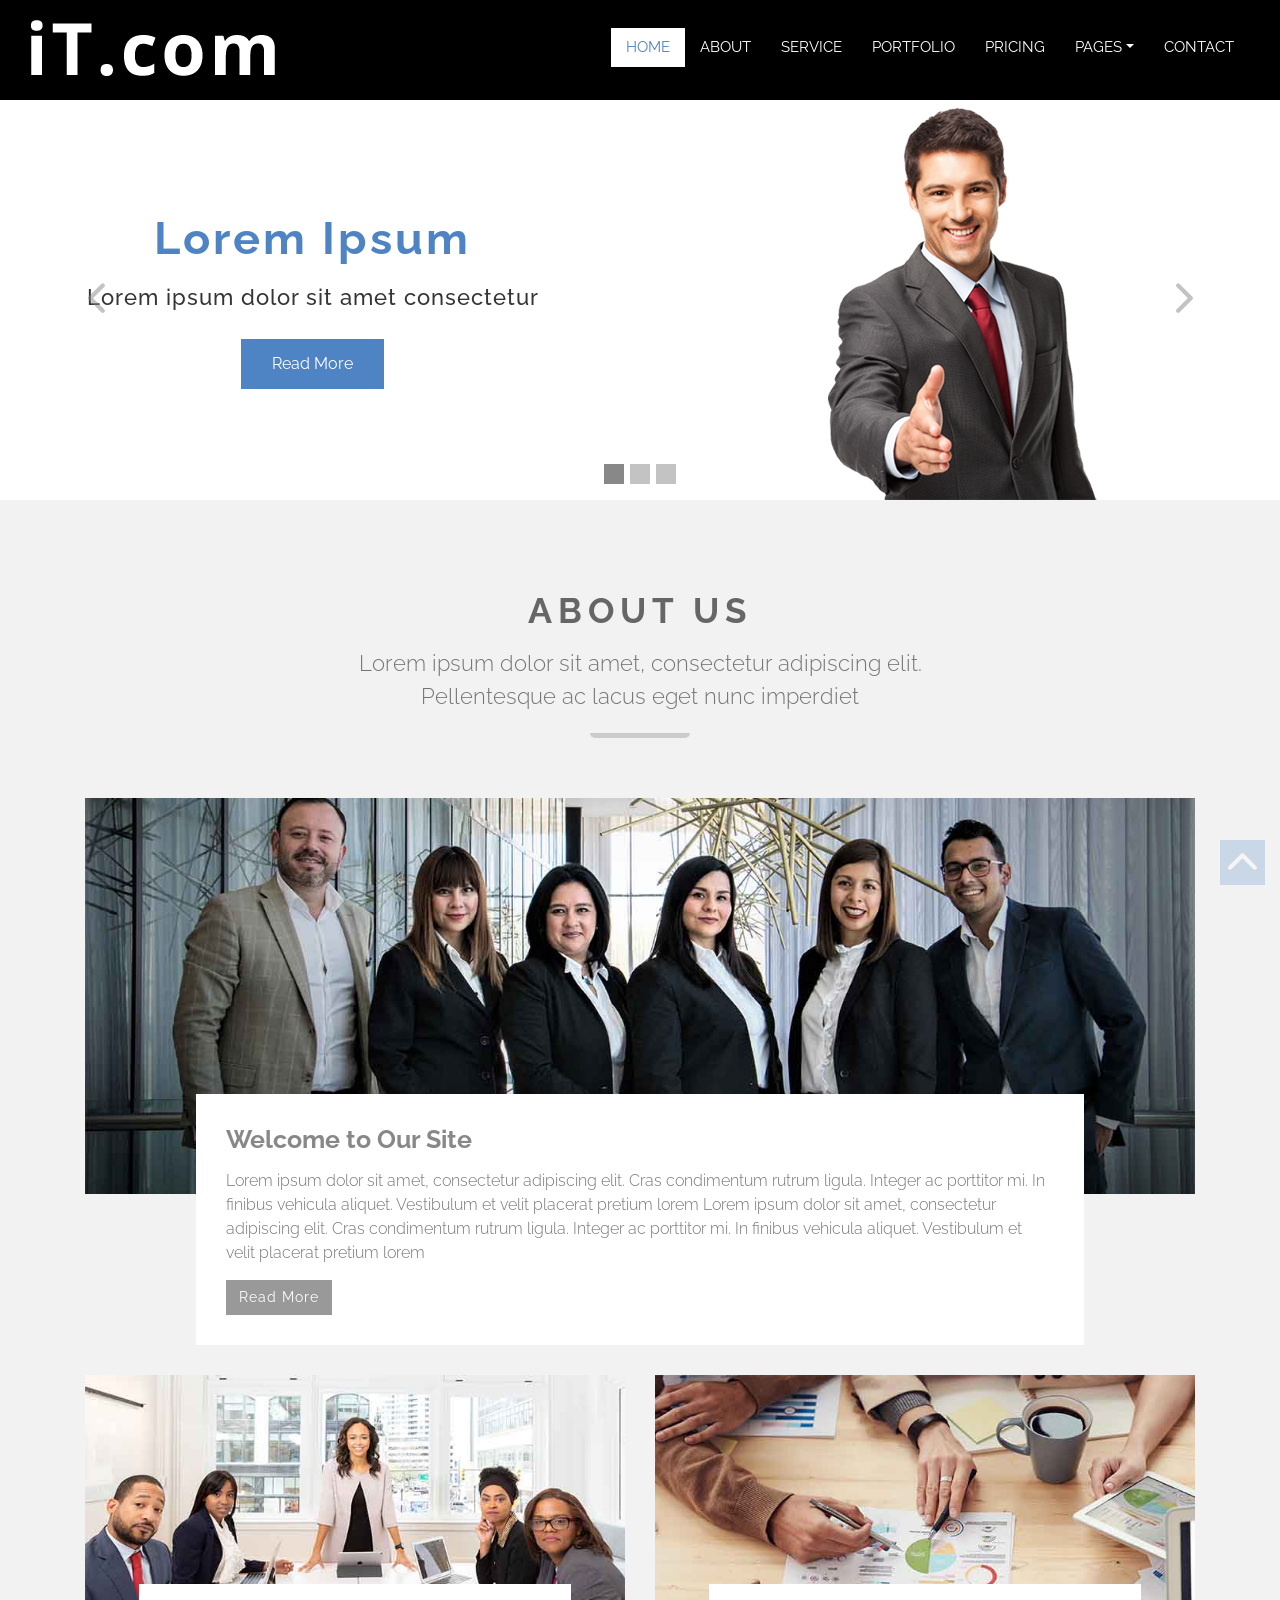
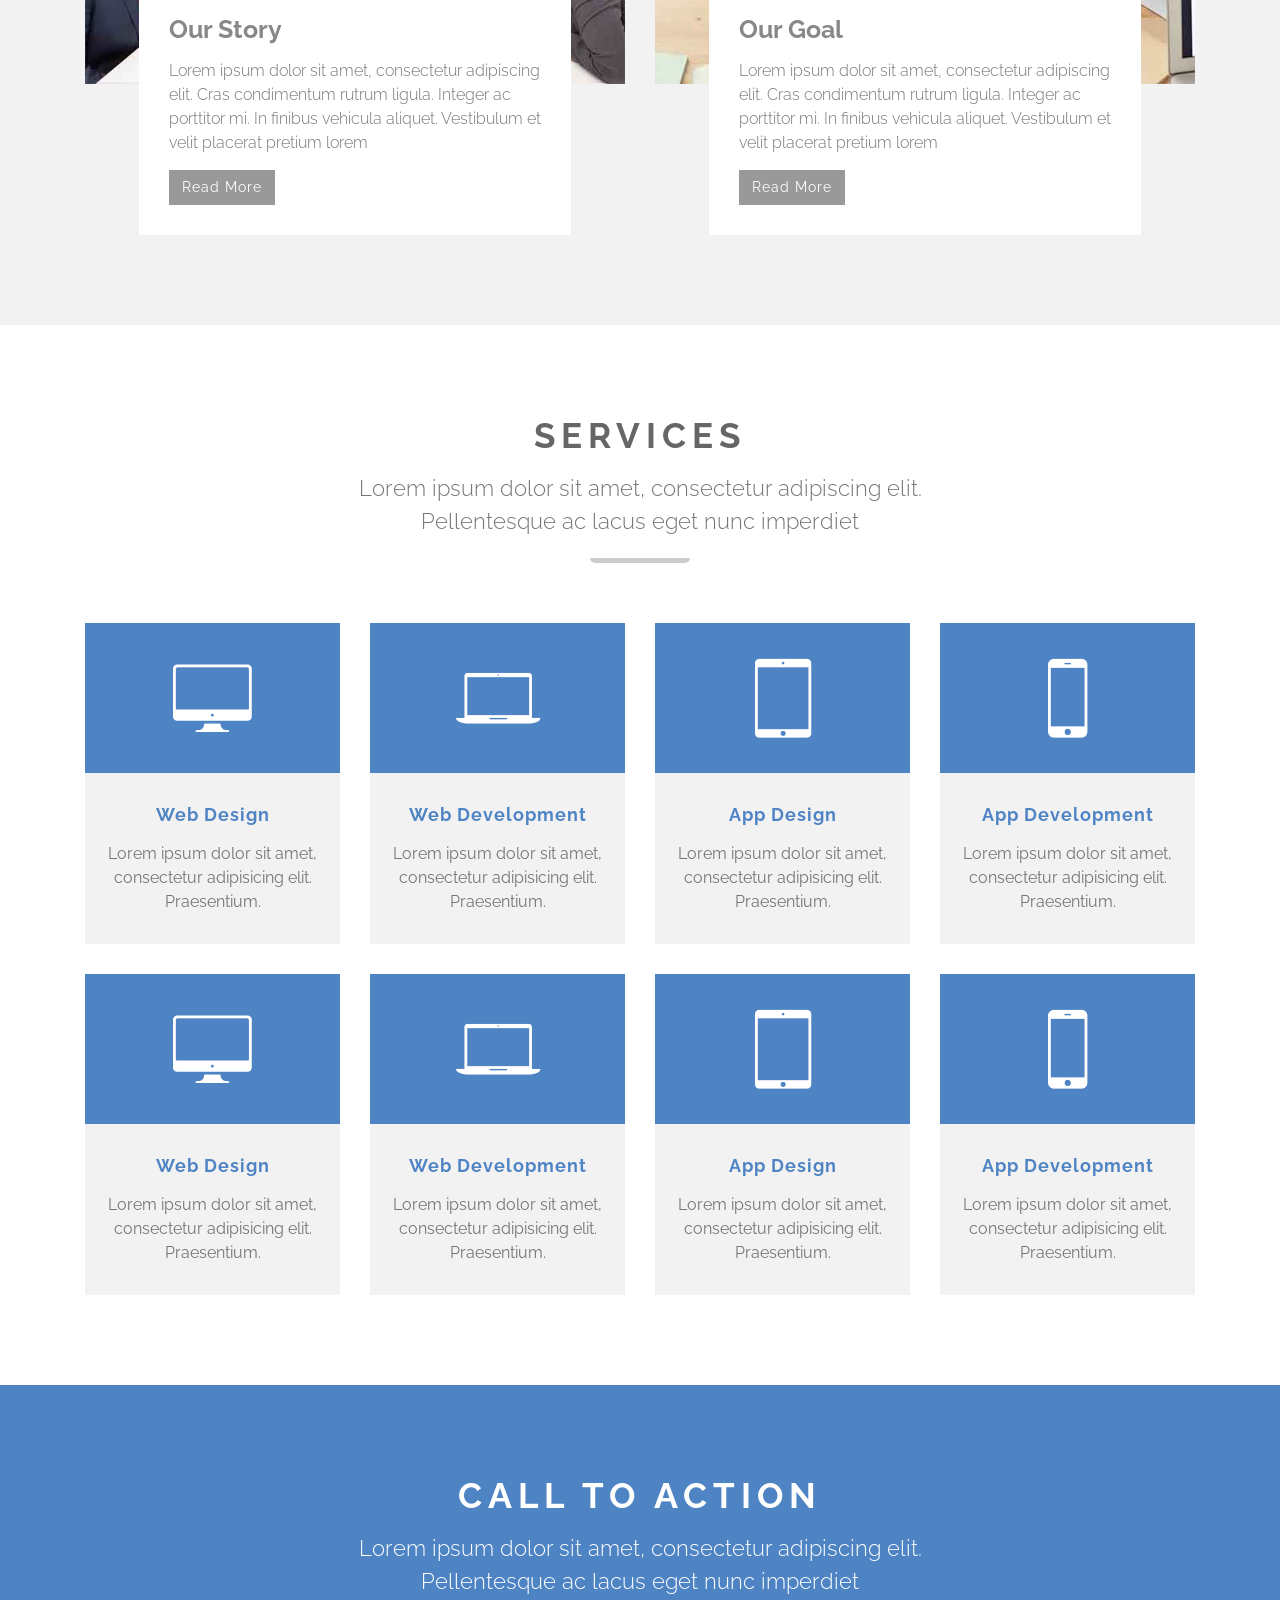
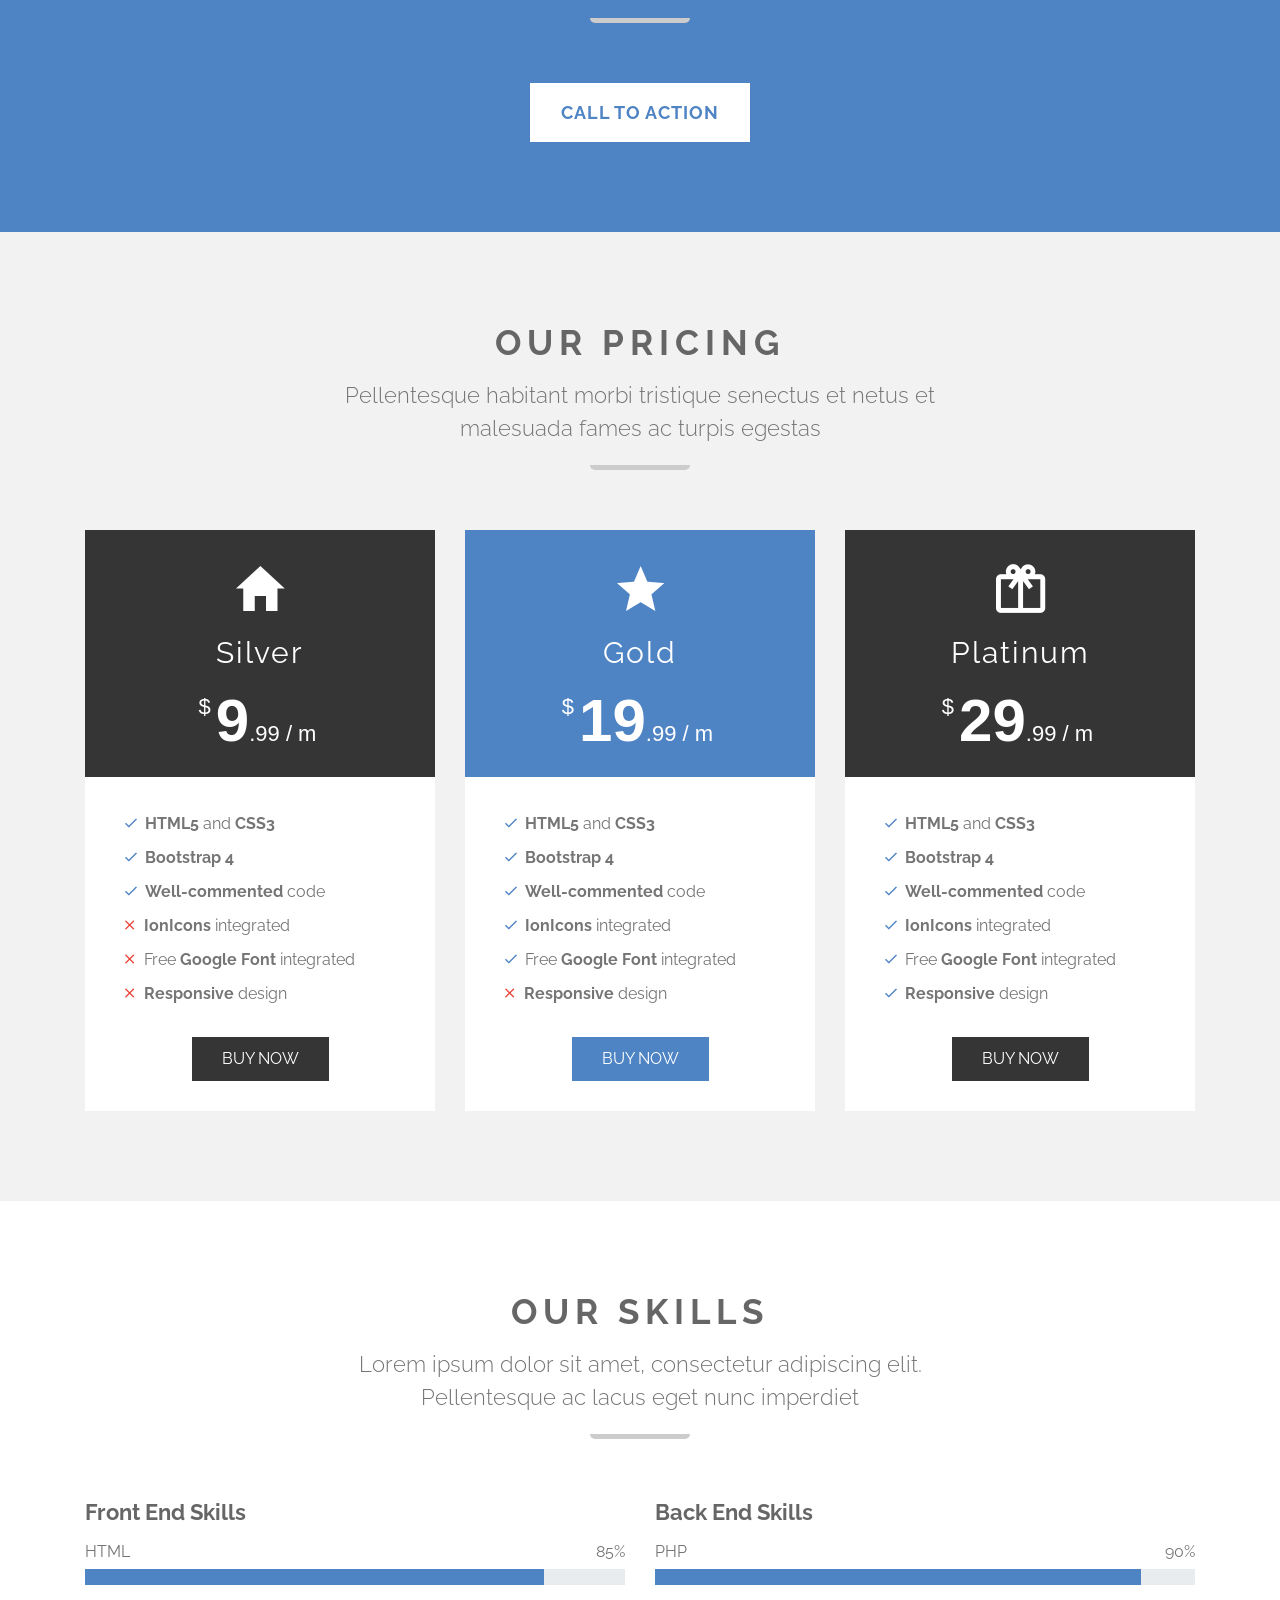
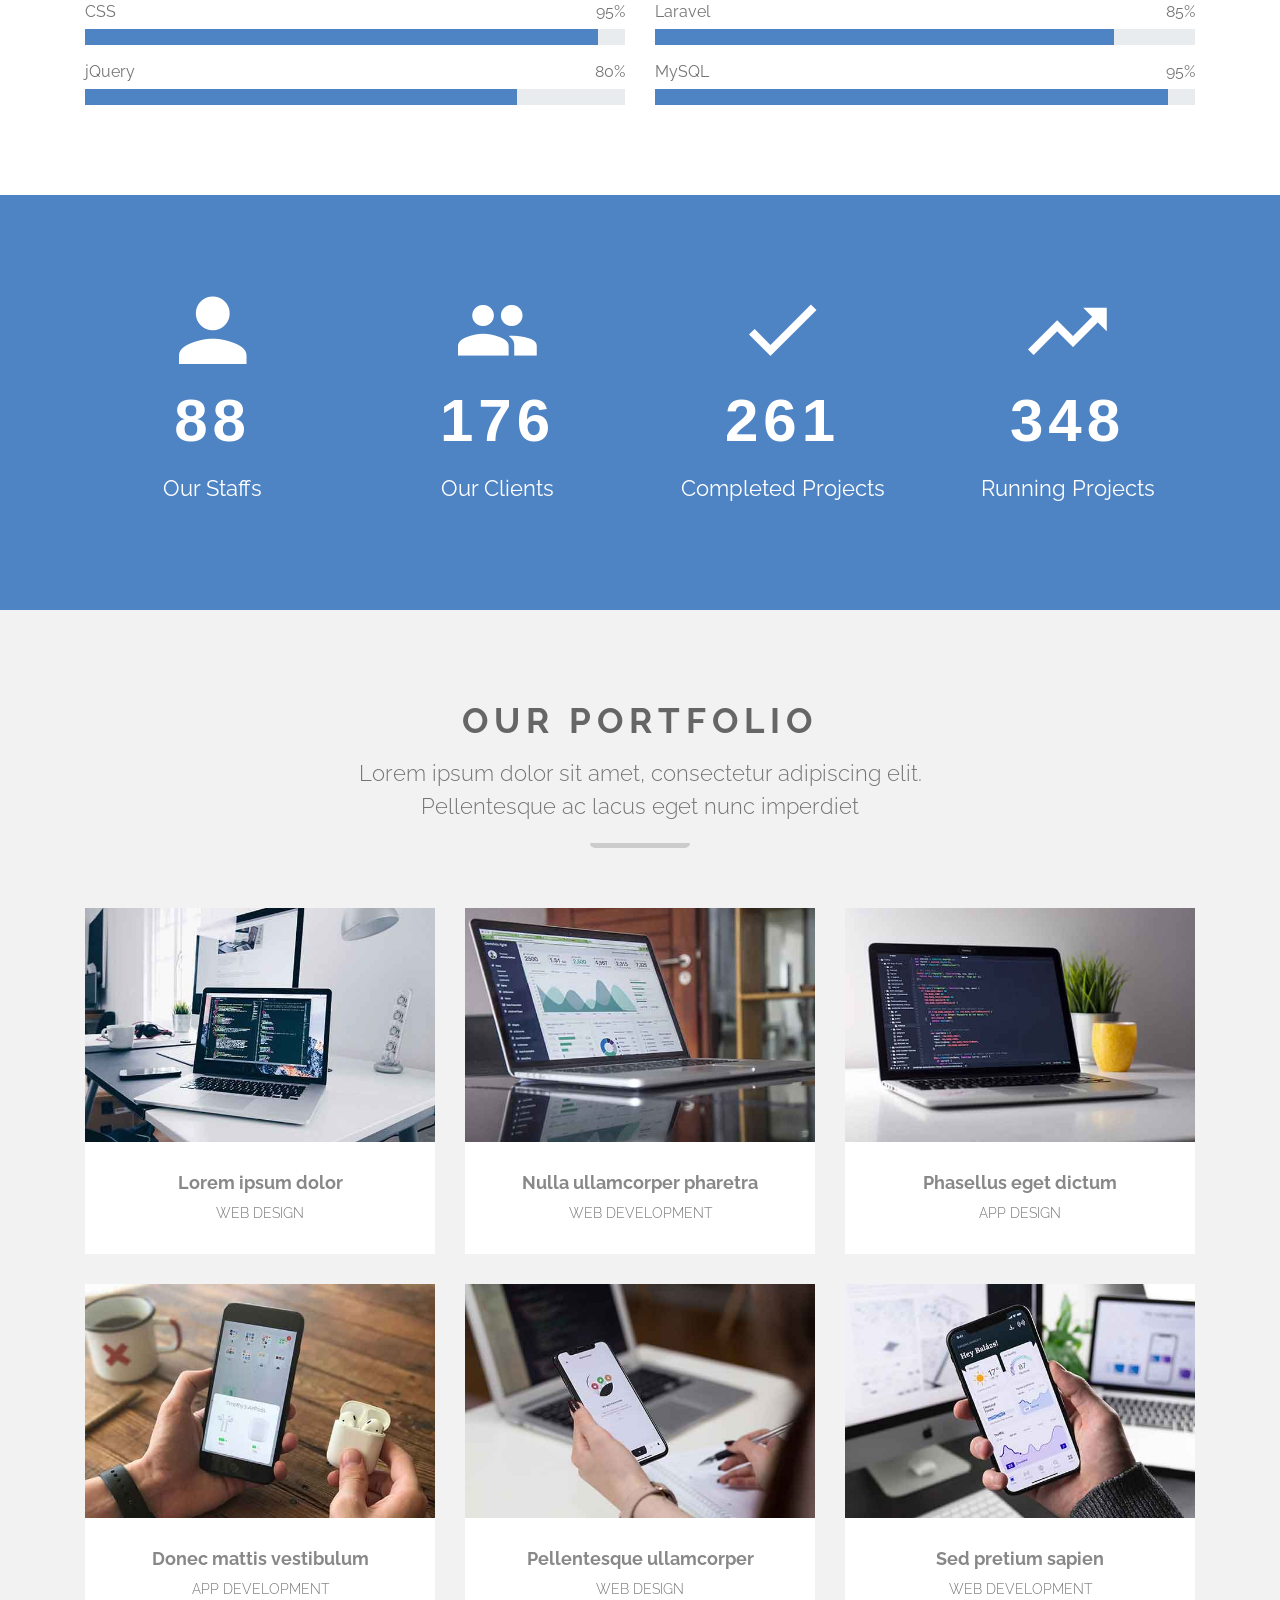
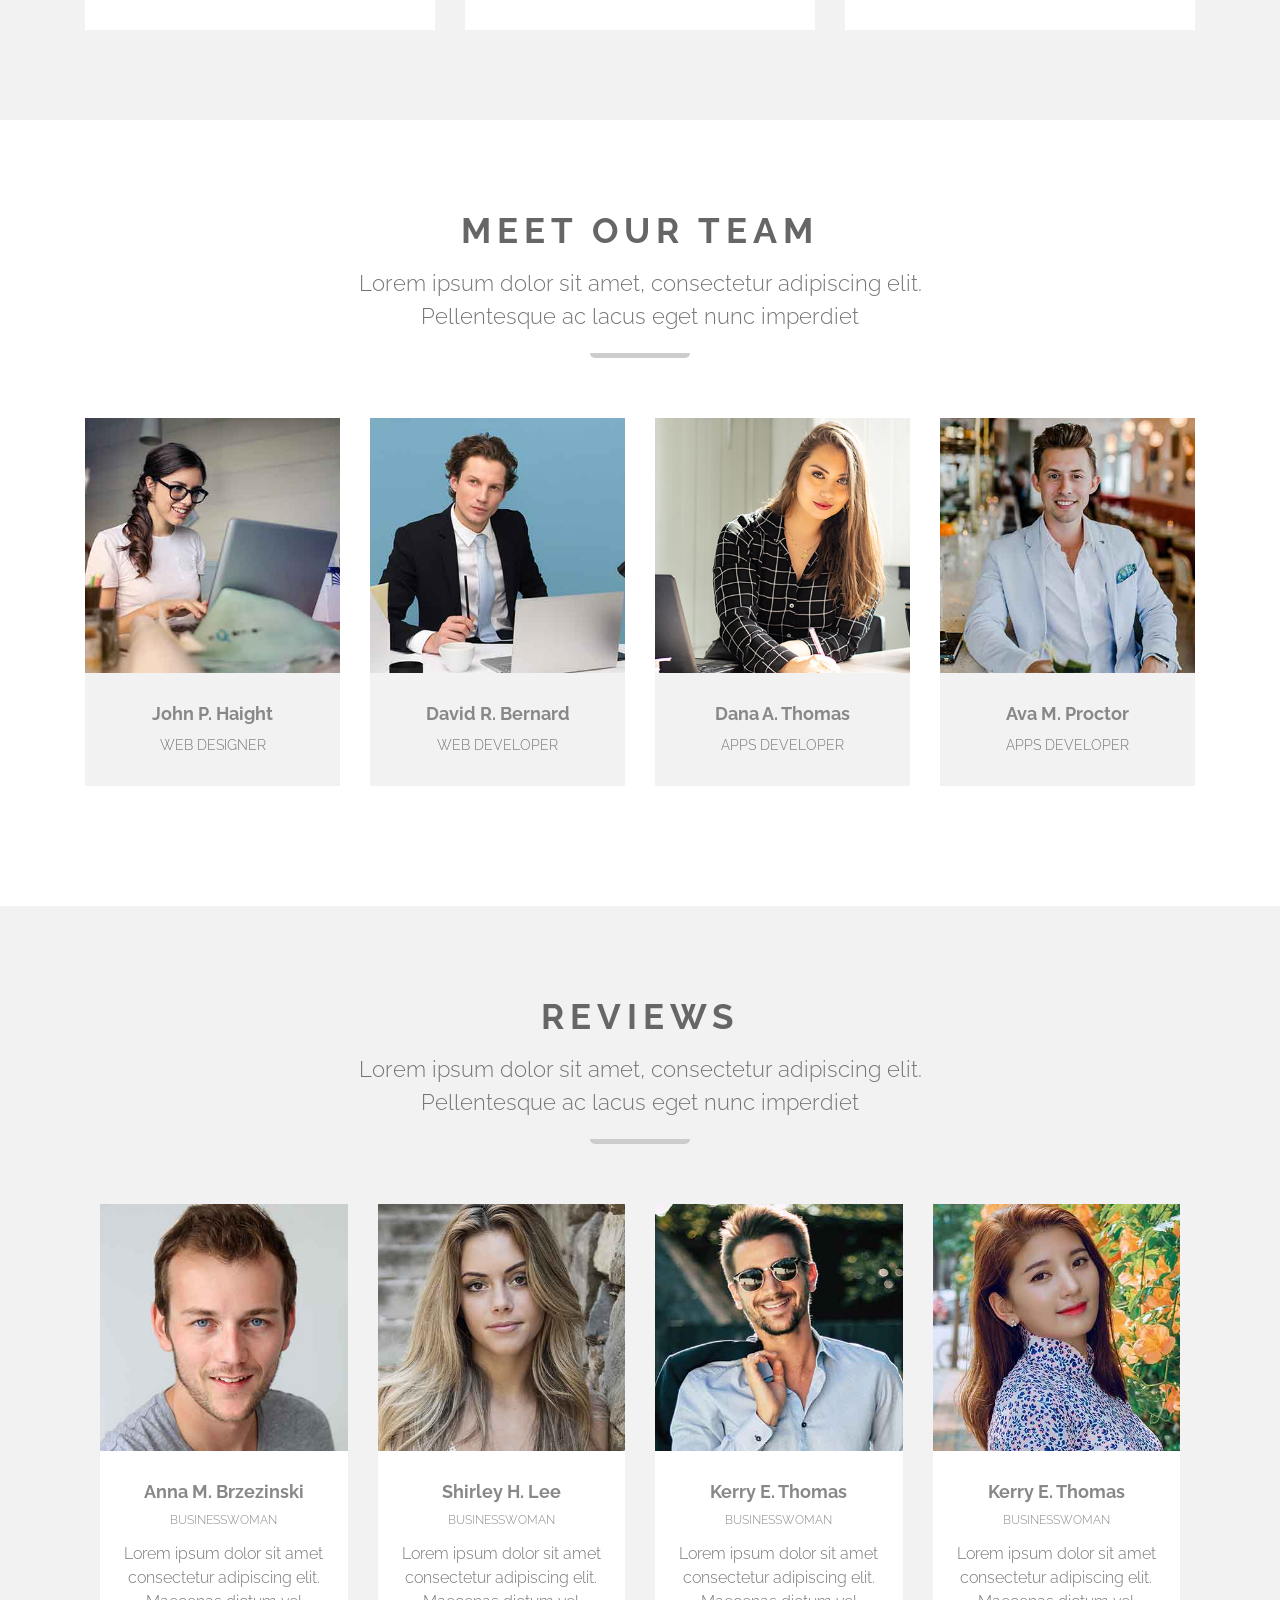
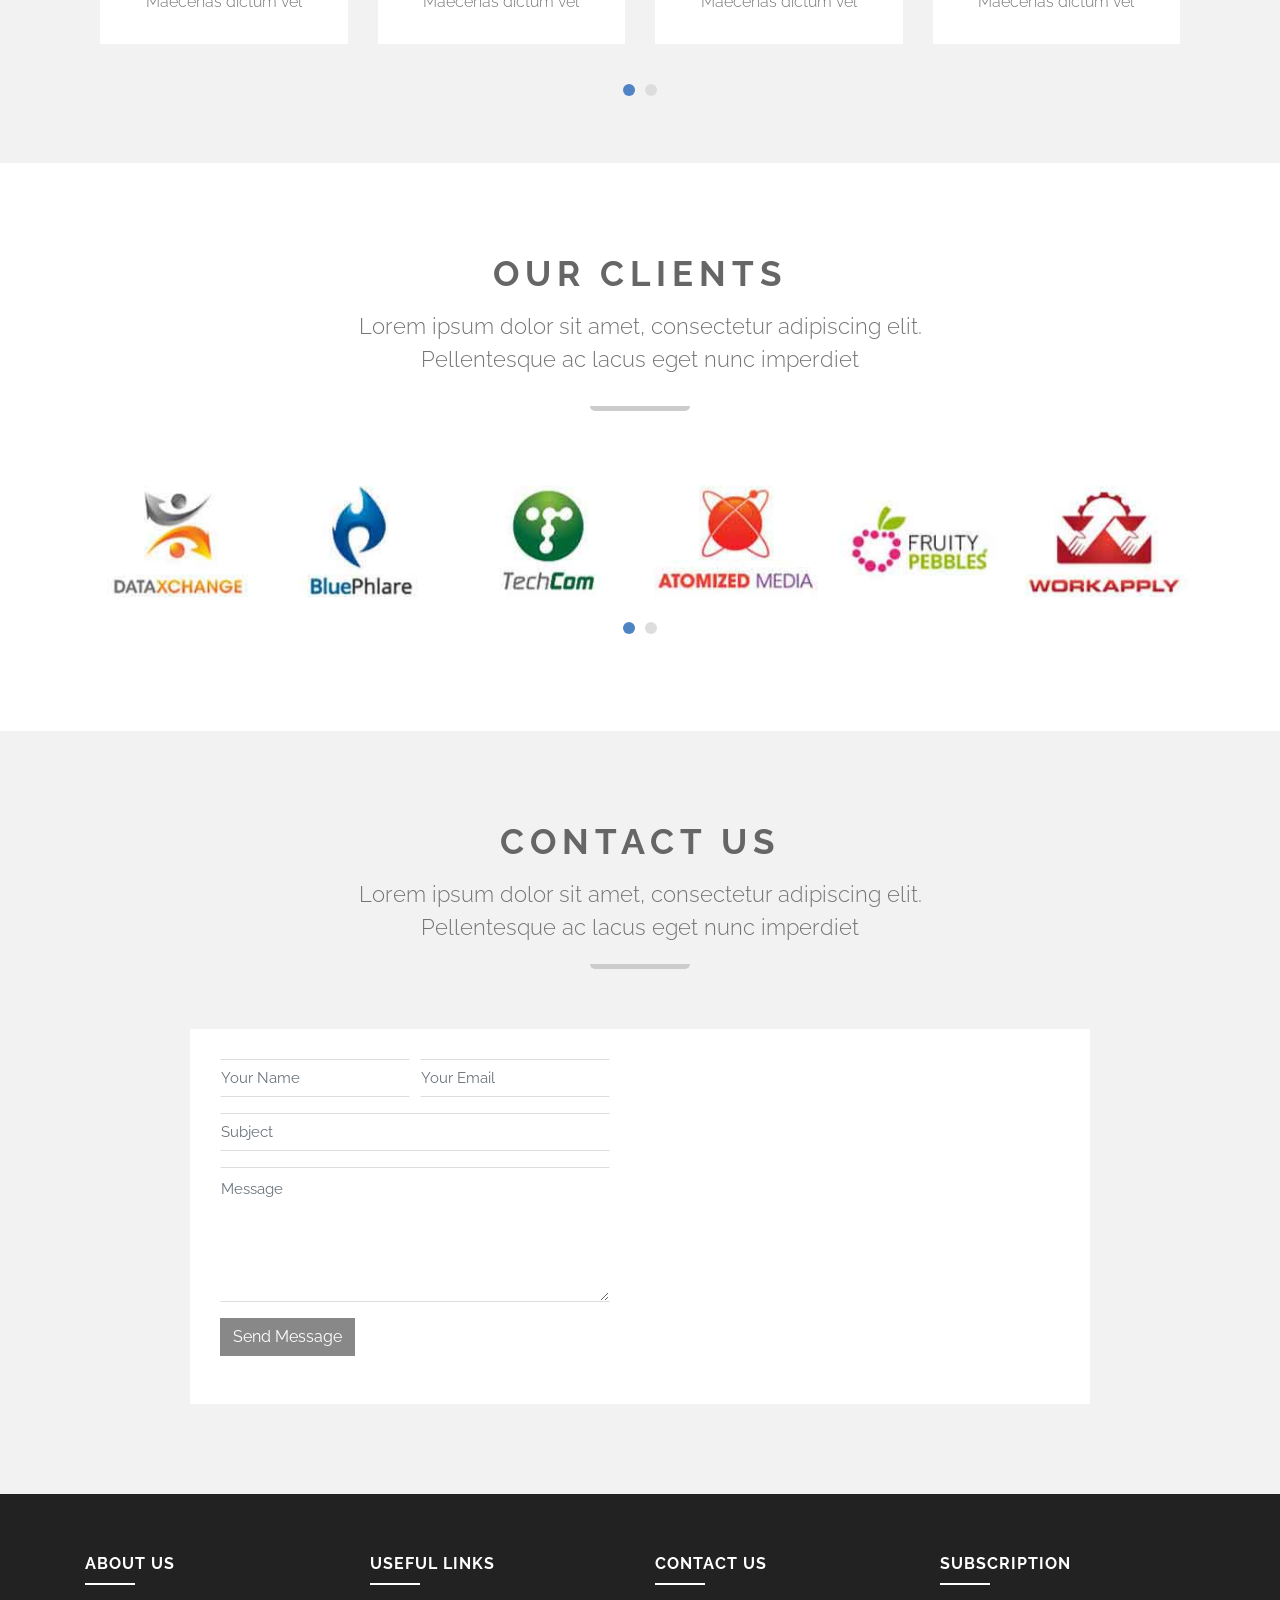
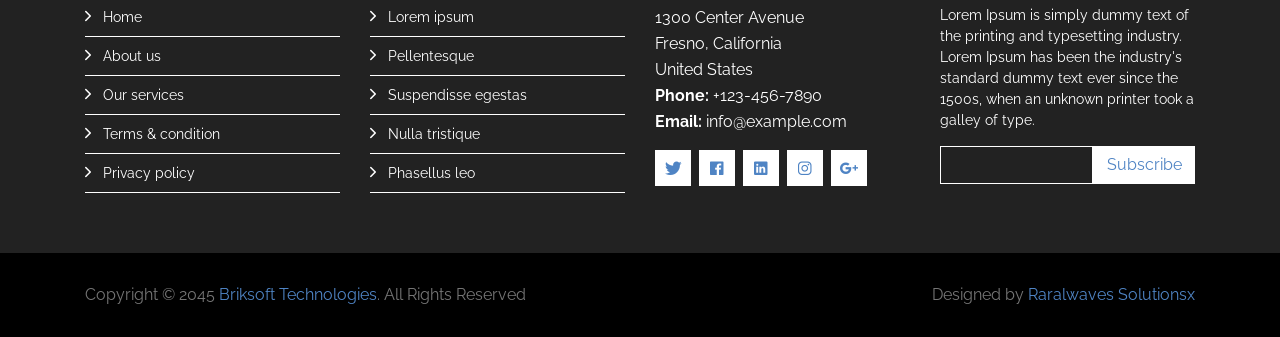
<file: index.html>
<!DOCTYPE html>
<html lang="en">
    <head>
        <meta charset="utf-8">
        <title>BRIKSOFT </title>
        <meta content="width=device-width, initial-scale=1.0" name="viewport">
        <meta content="IT Company Web" name="keywords">
        <meta content="IT Company Web" name="description">

        <!-- Favicon -->
        <link href="img/favicon.ico" rel="icon">

        <!-- Google Font -->
        <link href="https://fonts.googleapis.com/css?family=Raleway:200,300,400,500,600,700,800,900&display=swap" rel="stylesheet"> 

        <!-- Libraries CSS -->
        <link href="lib/bootstrap/css/bootstrap.min.css" rel="stylesheet">
        <link href="lib/ionicons/css/ionicons.min.css" rel="stylesheet">
        <link href="lib/owlcarousel/assets/owl.carousel.min.css" rel="stylesheet">
        <link href="lib/lightbox/css/lightbox.min.css" rel="stylesheet">

        <!-- Main Stylesheet -->
        <link href="css/style.css" rel="stylesheet">
    </head>

    <body>
        <!-- Nav Start -->
        <div id="nav">
            <div class="container-fluid">
                <nav class="navbar navbar-expand-md bg-dark navbar-dark">
                    <a href="index.html" class="navbar-brand">
                        <img src="img/logo.png" alt="Logo">
                    </a>
                    <button type="button" class="navbar-toggler" data-toggle="collapse" data-target="#navbarCollapse">
                        <span class="navbar-toggler-icon"></span>
                    </button>

                    <div class="collapse navbar-collapse justify-content-between" id="navbarCollapse">
                        <div class="navbar-nav ml-auto">
                            <a href="index.html" class="nav-item nav-link active">Home</a>
                            <a href="about.html" class="nav-item nav-link">About</a>
                            <a href="service.html" class="nav-item nav-link">Service</a>
                            <a href="portfolio.html" class="nav-item nav-link">Portfolio</a>
                            <a href="pricing.html" class="nav-item nav-link">Pricing</a>
                            <div class="nav-item dropdown">
                                <a href="#" class="nav-link dropdown-toggle" data-toggle="dropdown">Pages</a>
                                <div class="dropdown-menu">
                                    <a href="skill.html" class="dropdown-item">Skills</a>
                                    <a href="team.html" class="dropdown-item">Team Members</a>
                                    <a href="review.html" class="dropdown-item">Reviews</a>
                                    <a href="client.html" class="dropdown-item">Clients</a>
                                    <a href="single.html" class="dropdown-item">Single Page</a>
                                </div>
                            </div>
                            <a href="contact.html" class="nav-item nav-link">Contact</a>
                        </div>
                    </div>
                </nav>
            </div>
        </div>
        <!-- Nav End -->

        <!-- Header Start-->
        <div class="header">
            <div id="header-slider" class="carousel slide" data-ride="carousel">
                <!-- Indicators -->
                <ul class="carousel-indicators">
                    <li data-target="#header-slider" data-slide-to="0" class="active"></li>
                    <li data-target="#header-slider" data-slide-to="1"></li>
                    <li data-target="#header-slider" data-slide-to="2"></li>
                </ul>

                <div class="carousel-inner">
                    <div class="carousel-item active">
                        <div class="row align-items-center">
                            <div class="col-md-6">
                                <div class="carousel-content">
                                    <h2>Lorem ipsum</h2>
                                    <p>Lorem ipsum dolor sit amet consectetur</p>
                                    <a class="btn" href="">Read More</a>
                                </div>
                            </div>
                            <div class="col-md-6">
                                <div class="carousel-img">
                                    <img src="img/slider-1.png" alt="Image">
                                </div>
                            </div>
                        </div>   
                    </div>
                    <div class="carousel-item">
                        <div class="row align-items-center">
                            <div class="col-md-6">
                                <div class="carousel-content">
                                    <h2>Nulla tristique</h2>
                                    <p>Lorem ipsum dolor sit amet consectetur</p>
                                    <a class="btn" href="">Read More</a>
                                </div>
                            </div>
                            <div class="col-md-6">
                                <div class="carousel-img">
                                    <img src="img/slider-2.png" alt="Image">
                                </div>
                            </div>
                        </div>   
                    </div>
                    <div class="carousel-item">
                        <div class="row align-items-center">
                            <div class="col-md-6">
                                <div class="carousel-content">
                                    <h2>Pellentesque rutrum</h2>
                                    <p>Lorem ipsum dolor sit amet consectetur</p>
                                    <a class="btn" href="">Read More</a>
                                </div>
                            </div>
                            <div class="col-md-6">
                                <div class="carousel-img">
                                    <img src="img/slider-3.png" alt="Images">
                                </div>
                            </div>
                        </div>   
                    </div>
                </div>

                <a class="carousel-control-prev" href="#header-slider" data-slide="prev">
                    <i class="ion-ios-arrow-back"></i>
                </a>
                <a class="carousel-control-next" href="#header-slider" data-slide="next">
                    <i class="ion-ios-arrow-forward"></i>
                </a>
            </div>
        </div>
        <!-- Header End-->

        <!-- About Start-->
        <div class="about">
            <div class="container">
                <div class="section-header">
                    <h2>About Us</h2>
                    <p>
                        Lorem ipsum dolor sit amet, consectetur adipiscing elit. Pellentesque ac lacus eget nunc imperdiet
                    </p>
                </div>
                
                <div class="row align-items-center">
                    <div class="col-md-12">
                        <div class="about-img">
                            <img src="img/about.jpg" alt="" class="img-fluid">
                        </div>
                        <div class="about-content">
                            <h2>Welcome to Our Site</h2>
                            <p>
                                Lorem ipsum dolor sit amet, consectetur adipiscing elit. Cras condimentum rutrum ligula. Integer ac porttitor mi. In finibus vehicula aliquet. Vestibulum et velit placerat pretium lorem Lorem ipsum dolor sit amet, consectetur adipiscing elit. Cras condimentum rutrum ligula. Integer ac porttitor mi. In finibus vehicula aliquet. Vestibulum et velit placerat pretium lorem
                            </p>
                            <a class="btn" href="#">Read More</a>
                        </div>
                    </div>
                </div>

                <div class="row">
                    <div class="col-md-6">
                        <div class="about-img">
                            <img src="img/about-story.jpg" alt="" class="img-fluid">
                        </div>
                        <div class="about-content">
                            <h2>Our Story</h2>
                            <p>
                                Lorem ipsum dolor sit amet, consectetur adipiscing elit. Cras condimentum rutrum ligula. Integer ac porttitor mi. In finibus vehicula aliquet. Vestibulum et velit placerat pretium lorem
                            </p>
                            <a class="btn" href="#">Read More</a>
                        </div>
                    </div>
                    <div class="col-md-6">
                        <div class="about-img">
                            <img src="img/about-goal.jpg" alt="" class="img-fluid">
                        </div>
                        <div class="about-content">
                            <h2>Our Goal</h2>
                            <p>
                                Lorem ipsum dolor sit amet, consectetur adipiscing elit. Cras condimentum rutrum ligula. Integer ac porttitor mi. In finibus vehicula aliquet. Vestibulum et velit placerat pretium lorem
                            </p>
                            <a class="btn" href="#">Read More</a>
                        </div>
                    </div>
                </div>
            </div>
        </div>
        <!-- About End -->

        <!-- Service Start -->
        <div class="service">
            <div class="container">
                <div class="section-header">
                    <h2>Services</h2>
                    <p>
                        Lorem ipsum dolor sit amet, consectetur adipiscing elit. Pellentesque ac lacus eget nunc imperdiet 
                    </p>
                </div>
                <div class="row">
                    <div class="col-sm-6 col-md-4 col-lg-3">
                        <div class="service-item">
                            <div class="service-icon">
                                <i class="ion-ios-desktop"></i>
                            </div>
                            <div class="service-detail">
                                <h4><a href="">Web Design</a></h4>
                                <p>Lorem ipsum dolor sit amet, consectetur adipisicing elit. Praesentium.</p>
                            </div>
                        </div>
                    </div>
                    <div class="col-sm-6 col-md-4 col-lg-3">
                        <div class="service-item">
                            <div class="service-icon">
                                <i class="ion-ios-laptop"></i>
                            </div>
                            <div class="service-detail">
                                <h4><a href="">Web Development</a></h4>
                                <p>Lorem ipsum dolor sit amet, consectetur adipisicing elit. Praesentium.</p>
                            </div>
                        </div>
                    </div>
                    <div class="col-sm-6 col-md-4 col-lg-3">
                        <div class="service-item">
                            <div class="service-icon">
                                <i class="ion-ios-tablet-portrait"></i>
                            </div>
                            <div class="service-detail">
                                <h4><a href="">App Design</a></h4>
                                <p>Lorem ipsum dolor sit amet, consectetur adipisicing elit. Praesentium.</p>
                            </div>
                        </div>
                    </div>
                    <div class="col-sm-6 col-md-4 col-lg-3">
                        <div class="service-item">
                            <div class="service-icon">
                                <i class="ion-ios-phone-portrait"></i>
                            </div>
                            <div class="service-detail">
                                <h4><a href="">App Development</a></h4>
                                <p>Lorem ipsum dolor sit amet, consectetur adipisicing elit. Praesentium.</p>
                            </div>
                        </div>
                    </div>
                    <div class="col-sm-6 col-md-4 col-lg-3">
                        <div class="service-item">
                            <div class="service-icon">
                                <i class="ion-ios-desktop"></i>
                            </div>
                            <div class="service-detail">
                                <h4><a href="">Web Design</a></h4>
                                <p>Lorem ipsum dolor sit amet, consectetur adipisicing elit. Praesentium.</p>
                            </div>
                        </div>
                    </div>
                    <div class="col-sm-6 col-md-4 col-lg-3">
                        <div class="service-item">
                            <div class="service-icon">
                                <i class="ion-ios-laptop"></i>
                            </div>
                            <div class="service-detail">
                                <h4><a href="">Web Development</a></h4>
                                <p>Lorem ipsum dolor sit amet, consectetur adipisicing elit. Praesentium.</p>
                            </div>
                        </div>
                    </div>
                    <div class="col-sm-6 col-md-4 col-lg-3">
                        <div class="service-item">
                            <div class="service-icon">
                                <i class="ion-ios-tablet-portrait"></i>
                            </div>
                            <div class="service-detail">
                                <h4><a href="">App Design</a></h4>
                                <p>Lorem ipsum dolor sit amet, consectetur adipisicing elit. Praesentium.</p>
                            </div>
                        </div>
                    </div>
                    <div class="col-sm-6 col-md-4 col-lg-3">
                        <div class="service-item">
                            <div class="service-icon">
                                <i class="ion-ios-phone-portrait"></i>
                            </div>
                            <div class="service-detail">
                                <h4><a href="">App Development</a></h4>
                                <p>Lorem ipsum dolor sit amet, consectetur adipisicing elit. Praesentium.</p>
                            </div>
                        </div>
                    </div>
                </div>
            </div>
        </div>
        <!-- Service End -->

        <!-- Call To Action Start -->
        <div class="call-to-action">
            <div class="container text-center">
                <div class="section-header">
                    <h2>Call to Action</h2>
                    <p>
                        Lorem ipsum dolor sit amet, consectetur adipiscing elit. Pellentesque ac lacus eget nunc imperdiet 
                    </p>
                </div>
                <a class="btn" href="#">Call To Action</a>
            </div>
        </div>
        <!-- Call To Action End -->

        <!--Pricing start-->
        <div class="pricing">
            <div class="container">
                <div class="section-header">
                    <h2>Our Pricing</h2>
                    <p>
                        Pellentesque habitant morbi tristique senectus et netus et malesuada fames ac turpis egestas 
                    </p>
                </div>
                <div class="row">
                    <div class="col-md-4">
                        <div class="price-content">
                            <div class="price-plan">
                                <i class="ion-md-home"></i>
                                <p class="price-title">Silver</p>
                                <h2 class="price-amount"><span>$</span>9<span>.99</span><span> / m</span></h2>
                            </div>
                            <ul class="price-details">
                                <li><i class="ion-md-checkmark"></i><strong>HTML5</strong> and <strong>CSS3</strong></li>
                                <li><i class="ion-md-checkmark"></i><strong>Bootstrap 4</strong></li>
                                <li><i class="ion-md-checkmark"></i><strong>Well-commented</strong> code</li>
                                <li><i class="ion-md-close"></i><strong>IonIcons</strong> integrated</li>
                                <li><i class="ion-md-close"></i>Free <strong>Google Font</strong> integrated</li>
                                <li><i class="ion-md-close"></i><strong>Responsive</strong> design</li>
                            </ul>
                            <a href="#" class="btn mian-btn price-btn">Buy Now</a>
                        </div>
                    </div>
                    <div class="col-md-4">
                        <div class="price-content features-price">
                            <div class="price-plan">
                                <i class="ion-md-star"></i>
                                <p class="price-title">Gold</p>
                                <h2 class="price-amount"><span>$</span>19<span>.99</span><span> / m</span></h2>
                            </div>
                            <ul class="price-details">
                                <li><i class="ion-md-checkmark"></i><strong>HTML5</strong> and <strong>CSS3</strong></li>
                                <li><i class="ion-md-checkmark"></i><strong>Bootstrap 4</strong></li>
                                <li><i class="ion-md-checkmark"></i><strong>Well-commented</strong> code</li>
                                <li><i class="ion-md-checkmark"></i><strong>IonIcons</strong> integrated</li>
                                <li><i class="ion-md-checkmark"></i>Free <strong>Google Font</strong> integrated</li>
                                <li><i class="ion-md-close"></i><strong>Responsive</strong> design</li>
                            </ul>
                            <a href="#" class="btn mian-btn price-btn features-price-btn">Buy Now</a>
                        </div>
                    </div>
                    <div class="col-md-4">
                        <div class="price-content">
                            <div class="price-plan">
                                <i class="ion-md-gift"></i>
                                <p class="price-title">Platinum</p>
                                <h2 class="price-amount"><span>$</span>29<span>.99</span><span> / m</span></h2>
                            </div>
                            <ul class="price-details">
                                <li><i class="ion-md-checkmark"></i><strong>HTML5</strong> and <strong>CSS3</strong></li>
                                <li><i class="ion-md-checkmark"></i><strong>Bootstrap 4</strong></li>
                                <li><i class="ion-md-checkmark"></i><strong>Well-commented</strong> code</li>
                                <li><i class="ion-md-checkmark"></i><strong>IonIcons</strong> integrated</li>
                                <li><i class="ion-md-checkmark"></i>Free <strong>Google Font</strong> integrated</li>
                                <li><i class="ion-md-checkmark"></i><strong>Responsive</strong> design</li>
                            </ul>
                            <a href="#" class="btn mian-btn price-btn">Buy Now</a>
                        </div>
                    </div>
                </div>
            </div>
        </div>
        <!--Pricing End-->

        <!-- Skills Start-->
        <div class="skills">
            <div class="container">
                <div class="section-header">
                    <h2>Our Skills</h2>
                    <p>
                        Lorem ipsum dolor sit amet, consectetur adipiscing elit. Pellentesque ac lacus eget nunc imperdiet 
                    </p>
                </div>

                <div class="row">
                    <div class="col-md-6">
                        <div class="skill-item">
                            <h3>Front End Skills</h3>
                            <div class="skill-name">
                                <p>HTML</p><p>85%</p>
                            </div>
                            <div class="progress">
                                <div class="progress-bar" role="progressbar" aria-valuenow="85" aria-valuemin="0" aria-valuemax="100"></div>
                            </div>
                            
                            <div class="skill-name">
                                <p>CSS</p><p>95%</p>
                            </div>
                            <div class="progress">
                                <div class="progress-bar" role="progressbar" aria-valuenow="95" aria-valuemin="0" aria-valuemax="100"></div>
                            </div>
                            
                            <div class="skill-name">
                                <p>jQuery</p><p>80%</p>
                            </div>
                            <div class="progress">
                                <div class="progress-bar" role="progressbar" aria-valuenow="80" aria-valuemin="0" aria-valuemax="100"></div>
                            </div>
                        </div>
                    </div>
                    <div class="col-md-6">
                        <div class="skill-item">
                            <h3>Back End Skills</h3>
                            <div class="skill-name">
                                <p>PHP</p><p>90%</p>
                            </div>
                            <div class="progress">
                                <div class="progress-bar" role="progressbar" aria-valuenow="90" aria-valuemin="0" aria-valuemax="100"></div>
                            </div>
                            
                            <div class="skill-name">
                                <p>Laravel</p><p>85%</p>
                            </div>
                            <div class="progress">
                                <div class="progress-bar" role="progressbar" aria-valuenow="85" aria-valuemin="0" aria-valuemax="100"></div>
                            </div>
                            
                            <div class="skill-name">
                                <p>MySQL</p><p>95%</p>
                            </div>
                            <div class="progress">
                                <div class="progress-bar" role="progressbar" aria-valuenow="95" aria-valuemin="0" aria-valuemax="100"></div>
                            </div>
                        </div>
                    </div>
                </div>
            </div>
        </div>
        <!-- Skills End-->
        
        
        <!-- Counters Start-->
        <div class="counters">
            <div class="container">
                <div class="row">
                    <div class="col-lg-3 col-6 text-center">
                        <i class="ion-md-person"></i>
                        <h2 data-toggle="counter-up">100</h2>
                        <p>Our Staffs</p>
                    </div>

                    <div class="col-lg-3 col-6 text-center">
                        <i class="ion-md-people"></i>
                        <h2 data-toggle="counter-up">200</h2>
                        <p>Our Clients</p>
                    </div>

                    <div class="col-lg-3 col-6 text-center">
                        <i class="ion-md-checkmark"></i>
                        <h2 data-toggle="counter-up">300</h2>
                        <p>Completed Projects</p>
                    </div>

                    <div class="col-lg-3 col-6 text-center">
                        <i class="ion-md-trending-up"></i>
                        <h2 data-toggle="counter-up">400</h2>
                        <p>Running Projects</p>
                    </div>
                </div>
            </div>
        </div>
        <!-- Counters End-->

        <!-- Portfolio Start -->
        <div class="portfolio">
            <div class="container">
                <div class="section-header">
                    <h2>Our Portfolio</h2>
                    <p>
                        Lorem ipsum dolor sit amet, consectetur adipiscing elit. Pellentesque ac lacus eget nunc imperdiet 
                    </p>
                </div>

                <div class="row portfolio-container">
                    <div class="col-lg-4 col-md-6 portfolio-item">
                        <div class="portfolio-img">
                            <img src="img/portfolio-1.jpg" class="img-fluid" alt="Portfolio">
                            <a href="img/portfolio-1.jpg" data-lightbox="portfolio" data-title="Lorem ipsum dolor" class="link-preview" title="Preview"><i class="ion-md-eye"></i></a>
                            <a href="" class="link-details" title="More Details"><i class="ion-md-open"></i></a>
                        </div>

                        <div class="portfolio-info">
                            <h3>Lorem ipsum dolor</h3>
                            <p>Web Design</p>
                        </div>
                    </div>

                    <div class="col-lg-4 col-md-6 portfolio-item">
                        <div class="portfolio-img">
                            <img src="img/portfolio-2.jpg" class="img-fluid" alt="Portfolio">
                            <a href="img/portfolio-2.jpg" class="link-preview" data-lightbox="portfolio" data-title="Nulla ullamcorper pharetra" title="Preview"><i class="ion-md-eye"></i></a>
                            <a href="" class="link-details" title="More Details"><i class="ion-md-open"></i></a>
                        </div>

                        <div class="portfolio-info">
                            <h3>Nulla ullamcorper pharetra</h3>
                            <p>Web Development</p>
                        </div>
                    </div>

                    <div class="col-lg-4 col-md-6 portfolio-item">
                        <div class="portfolio-img">
                            <img src="img/portfolio-3.jpg" class="img-fluid" alt="Portfolio">
                            <a href="img/portfolio-3.jpg" class="link-preview" data-lightbox="portfolio" data-title="Phasellus eget dictum" title="Preview"><i class="ion-md-eye"></i></a>
                            <a href="" class="link-details" title="More Details"><i class="ion-md-open"></i></a>
                        </div>

                        <div class="portfolio-info">
                            <h3>Phasellus eget dictum</h3>
                            <p>App Design</p>
                        </div>
                    </div>

                    <div class="col-lg-4 col-md-6 portfolio-item">
                        <div class="portfolio-img">
                            <img src="img/portfolio-4.jpg" class="img-fluid" alt="Portfolio">
                            <a href="img/portfolio-4.jpg" data-lightbox="portfolio" data-title="Lorem ipsum dolor" class="link-preview" title="Preview"><i class="ion-md-eye"></i></a>
                            <a href="" class="link-details" title="More Details"><i class="ion-md-open"></i></a>
                        </div>

                        <div class="portfolio-info">
                            <h3>Donec mattis vestibulum</h3>
                            <p>App Development</p>
                        </div>
                    </div>

                    <div class="col-lg-4 col-md-6 portfolio-item">
                        <div class="portfolio-img">
                            <img src="img/portfolio-5.jpg" class="img-fluid" alt="Portfolio">
                            <a href="img/portfolio-5.jpg" class="link-preview" data-lightbox="portfolio" data-title="Nulla ullamcorper pharetra" title="Preview"><i class="ion-md-eye"></i></a>
                            <a href="" class="link-details" title="More Details"><i class="ion-md-open"></i></a>
                        </div>

                        <div class="portfolio-info">
                            <h3>Pellentesque ullamcorper</h3>
                            <p>Web Design</p>
                        </div>
                    </div>

                    <div class="col-lg-4 col-md-6 portfolio-item">
                        <div class="portfolio-img">
                            <img src="img/portfolio-6.jpg" class="img-fluid" alt="Portfolio">
                            <a href="img/portfolio-6.jpg" class="link-preview" data-lightbox="portfolio" data-title="Phasellus eget dictum" title="Preview"><i class="ion-md-eye"></i></a>
                            <a href="" class="link-details" title="More Details"><i class="ion-md-open"></i></a>
                        </div>

                        <div class="portfolio-info">
                            <h3>Sed pretium sapien</h3>
                            <p>Web Development</p>
                        </div>
                    </div>
                </div>
            </div>
        </div>
        <!-- Portfolio End -->
        
        <!-- Team Start -->
        <div class="team">
            <div class="container">
                <div class="section-header">
                    <h2>Meet our team</h2>
                    <p>
                        Lorem ipsum dolor sit amet, consectetur adipiscing elit. Pellentesque ac lacus eget nunc imperdiet 
                    </p>
                </div>

                <div class="row">
                    <div class="col-lg-3 col-sm-6 team-item">
                        <div class="team-img">
                            <img src="img/team-1.jpg" class="img-fluid" alt="Team Member">
                            <div class="team-social">
                                <a href="#"><i class="ion-logo-twitter"></i></a>
                                <a href="#"><i class="ion-logo-facebook"></i></a>
                                <a href="#"><i class="ion-logo-linkedin"></i></a>
                                <a href="#"><i class="ion-logo-instagram"></i></a>
                            </div>
                        </div>
                        <div class="team-info">
                            <h3>John P. Haight</h3>
                            <p>Web Designer</p>
                        </div>
                    </div>
                    
                    <div class="col-lg-3 col-sm-6 team-item">
                        <div class="team-img">
                            <img src="img/team-2.jpg" class="img-fluid" alt="Team Member">
                            <div class="team-social">
                                <a href="#"><i class="ion-logo-twitter"></i></a>
                                <a href="#"><i class="ion-logo-facebook"></i></a>
                                <a href="#"><i class="ion-logo-linkedin"></i></a>
                                <a href="#"><i class="ion-logo-instagram"></i></a>
                            </div>
                        </div>
                        <div class="team-info">
                            <h3>David R. Bernard</h3>
                            <p>Web Developer</p>
                        </div>
                    </div>
                    
                    <div class="col-lg-3 col-sm-6 team-item">
                        <div class="team-img">
                            <img src="img/team-3.jpg" class="img-fluid" alt="Team Member">
                            <div class="team-social">
                                <a href="#"><i class="ion-logo-twitter"></i></a>
                                <a href="#"><i class="ion-logo-facebook"></i></a>
                                <a href="#"><i class="ion-logo-linkedin"></i></a>
                                <a href="#"><i class="ion-logo-instagram"></i></a>
                            </div>
                        </div>
                        <div class="team-info">
                            <h3>Dana A. Thomas</h3>
                            <p>Apps Developer</p>
                        </div>
                    </div>
                    
                    <div class="col-lg-3 col-sm-6 team-item">
                        <div class="team-img">
                            <img src="img/team-4.jpg" class="img-fluid" alt="Team Member">
                            <div class="team-social">
                                <a href="#"><i class="ion-logo-twitter"></i></a>
                                <a href="#"><i class="ion-logo-facebook"></i></a>
                                <a href="#"><i class="ion-logo-linkedin"></i></a>
                                <a href="#"><i class="ion-logo-instagram"></i></a>
                            </div>
                        </div>
                        <div class="team-info">
                            <h3>Ava M. Proctor</h3>
                            <p>Apps Developer</p>
                        </div>
                    </div>
                </div>
            </div>
        </div>
        <!-- Team End -->

        <!-- Testimonials Start -->
        <div class="testimonials">
            <div class="container">
                <div class="section-header">
                    <h2>Reviews</h2>
                    <p>
                        Lorem ipsum dolor sit amet, consectetur adipiscing elit. Pellentesque ac lacus eget nunc imperdiet 
                    </p>
                </div>

                <div class="owl-carousel testimonials-carousel">
                    <div class="testimonial-item row align-items-center">
                        <div class="testimonial-img">
                            <img src="img/testimonial-1.jpg" alt="Testimonial image">
                        </div>
                        <div class="testimonial-text">
                            <h3>Anna M. Brzezinski</h3>
                            <h4>businesswoman</h4>
                            <p>
                                Lorem ipsum dolor sit amet consectetur adipiscing elit. Maecenas dictum vel
                            </p>
                        </div>
                    </div>
                    <div class="testimonial-item row align-items-center">
                        <div class="testimonial-img">
                            <img src="img/testimonial-2.jpg" alt="Testimonial image">
                        </div>
                        <div class="testimonial-text">
                            <h3>Shirley H. Lee</h3>
                            <h4>businesswoman</h4>
                            <p>
                                Lorem ipsum dolor sit amet consectetur adipiscing elit. Maecenas dictum vel
                            </p>
                        </div>
                    </div>
                    <div class="testimonial-item row align-items-center">
                        <div class="testimonial-img">
                            <img src="img/testimonial-3.jpg" alt="Testimonial image">
                        </div>
                        <div class="testimonial-text">
                            <h3>Kerry E. Thomas</h3>
                            <h4>businesswoman</h4>
                            <p>
                                Lorem ipsum dolor sit amet consectetur adipiscing elit. Maecenas dictum vel
                            </p>
                        </div>
                    </div>
                    <div class="testimonial-item row align-items-center">
                        <div class="testimonial-img">
                            <img src="img/testimonial-4.jpg" alt="Testimonial image">
                        </div>
                        <div class="testimonial-text">
                            <h3>Kerry E. Thomas</h3>
                            <h4>businesswoman</h4>
                            <p>
                                Lorem ipsum dolor sit amet consectetur adipiscing elit. Maecenas dictum vel
                            </p>
                        </div>
                    </div>
                    <div class="testimonial-item row align-items-center">
                        <div class="testimonial-img">
                            <img src="img/testimonial-5.jpg" alt="Testimonial image">
                        </div>
                        <div class="testimonial-text">
                            <h3>Kerry E. Thomas</h3>
                            <h4>businesswoman</h4>
                            <p>
                                Lorem ipsum dolor sit amet consectetur adipiscing elit. Maecenas dictum vel
                            </p>
                        </div>
                    </div>
                </div>
            </div>
        </div>
        <!-- Testimonials End -->
        
        <!-- Clients Start -->
        <div class="clients">
            <div class="container">
                <div class="section-header">
                    <h2>Our Clients</h2>
                    <p>
                        Lorem ipsum dolor sit amet, consectetur adipiscing elit. Pellentesque ac lacus eget nunc imperdiet  
                    </p>
                </div>

                <div class="owl-carousel clients-carousel">
                    <img src="img/client-1.jpg" alt="Client Logo">
                    <img src="img/client-2.jpg" alt="Client Logo">
                    <img src="img/client-3.jpg" alt="Client Logo">
                    <img src="img/client-4.jpg" alt="Client Logo">
                    <img src="img/client-5.jpg" alt="Client Logo">
                    <img src="img/client-6.jpg" alt="Client Logo">
                    <img src="img/client-7.jpg" alt="Client Logo">
                    <img src="img/client-8.jpg" alt="Client Logo">
                </div>

            </div>
        </div>
        <!-- Clients End -->

        <!-- Contact Start -->
        <div class="contact">
            <div class="container">
                <div class="section-header">
                    <h2>Contact Us</h2>
                    <p>
                        Lorem ipsum dolor sit amet, consectetur adipiscing elit. Pellentesque ac lacus eget nunc imperdiet 
                    </p>
                </div>

                <div class="row">
                    <div class="col-md-6">
                        <div class="form">
                            <form class="contactForm">
                                <div class="form-row">
                                    <div class="form-group col-sm-6">
                                        <input type="text" class="form-control" placeholder="Your Name" />
                                    </div>
                                    <div class="form-group col-sm-6">
                                        <input type="email" class="form-control" placeholder="Your Email" />
                                    </div>
                                </div>
                                <div class="form-group">
                                    <input type="text" class="form-control" placeholder="Subject" />
                                </div>
                                <div class="form-group">
                                    <textarea class="form-control" rows="5" placeholder="Message"></textarea>
                                </div>
                                <div><button class="btn" type="submit">Send Message</button></div>
                            </form>
                        </div>
                    </div>
                    <div class="col-md-6">
                        <div class="map">
                            <iframe src="https://www.google.com/maps/embed?pb=!1m18!1m12!1m3!1d26361250.667320687!2d-113.75533773453304!3d36.24128894212527!2m3!1f0!2f0!3f0!3m2!1i1024!2i768!4f13.1!3m3!1m2!1s0x54eab584e432360b%3A0x1c3bb99243deb742!2sUnited%20States!5e0!3m2!1sen!2sbd!4v1574923227698!5m2!1sen!2sbd" frameborder="0" style="border:0;" allowfullscreen=""></iframe>
                        </div>
                    </div>
                </div>
            </div>
        </div>
        <!-- Contact End -->

        <!-- Footer Start -->
        <div class="footer">
            <div class="footer-top">
                <div class="container">
                    <div class="row">
                        <div class="col-lg-3 col-md-6 footer-links">
                            <h4>About Us</h4>
                            <ul>
                                <li><i class="ion-ios-arrow-forward"></i> <a href="#">Home</a></li>
                                <li><i class="ion-ios-arrow-forward"></i> <a href="#">About us</a></li>
                                <li><i class="ion-ios-arrow-forward"></i> <a href="#">Our services</a></li>
                                <li><i class="ion-ios-arrow-forward"></i> <a href="#">Terms & condition</a></li>
                                <li><i class="ion-ios-arrow-forward"></i> <a href="#">Privacy policy</a></li>
                            </ul>
                        </div>

                        <div class="col-lg-3 col-md-6 footer-links">
                            <h4>Useful Links</h4>
                            <ul>
                                <li><i class="ion-ios-arrow-forward"></i> <a href="#">Lorem ipsum</a></li>
                                <li><i class="ion-ios-arrow-forward"></i> <a href="#">Pellentesque</a></li>
                                <li><i class="ion-ios-arrow-forward"></i> <a href="#">Suspendisse egestas</a></li>
                                <li><i class="ion-ios-arrow-forward"></i> <a href="#">Nulla tristique</a></li>
                                <li><i class="ion-ios-arrow-forward"></i> <a href="#">Phasellus leo</a></li>
                            </ul>
                        </div>

                        <div class="col-lg-3 col-md-6 footer-contact">
                            <h4>Contact Us</h4>
                            <p>
                                1300  Center Avenue<br>
                                Fresno, California<br>
                                United States <br>
                                <strong>Phone:</strong> +123-456-7890<br>
                                <strong>Email:</strong> info@example.com<br>
                            </p>

                            <div class="social-links">
                                <a href="#"><i class="ion-logo-twitter"></i></a>
                                <a href="#"><i class="ion-logo-facebook"></i></a>
                                <a href="#"><i class="ion-logo-linkedin"></i></a>
                                <a href="#"><i class="ion-logo-instagram"></i></a>
                                <a href="#"><i class="ion-logo-googleplus"></i></a>
                            </div>

                        </div>

                        <div class="col-lg-3 col-md-6 footer-newsletter">
                            <h4>Subscription</h4>
                            <p>Lorem Ipsum is simply dummy text of the printing and typesetting industry. Lorem Ipsum has been the industry's standard dummy text ever since the 1500s, when an unknown printer took a galley of type.</p>
                            <form action="" method="post">
                                <input type="email" name="email"><input type="submit"  value="Subscribe">
                            </form>
                        </div>

                    </div>
                </div>
            </div>

           <div class="container">
                <div class="row align-items-center">
                    <div class="col-md-6 copyright">
                        Copyright &copy; 2045 <a href="">Briksoft Technologies</a>. All Rights Reserved
                    </div>
                    <div class="col-md-6 credit">
										
                        Designed by <a href="https://raralwavessolutions.co.ke/">Raralwaves Solutionsx</a>
                    </div>
                </div>
            </div>
        </div>
        <!-- Footer End -->

        <a href="#" class="back-to-top"><i class="ion-ios-arrow-up"></i></a>

        <!-- Libraries JS -->
        <script src="lib/jquery/jquery.min.js"></script>
        <script src="lib/jquery/jquery-migrate.min.js"></script>
        <script src="lib/bootstrap/js/bootstrap.bundle.min.js"></script>
        <script src="lib/easing/easing.min.js"></script>
        <script src="lib/waypoints/waypoints.min.js"></script>
        <script src="lib/counterup/counterup.min.js"></script>
        <script src="lib/owlcarousel/owl.carousel.min.js"></script>
        <script src="lib/lightbox/js/lightbox.min.js"></script>

        <!-- Main Javascript -->
        <script src="js/main.js"></script>

    </body>
</html>
</file>
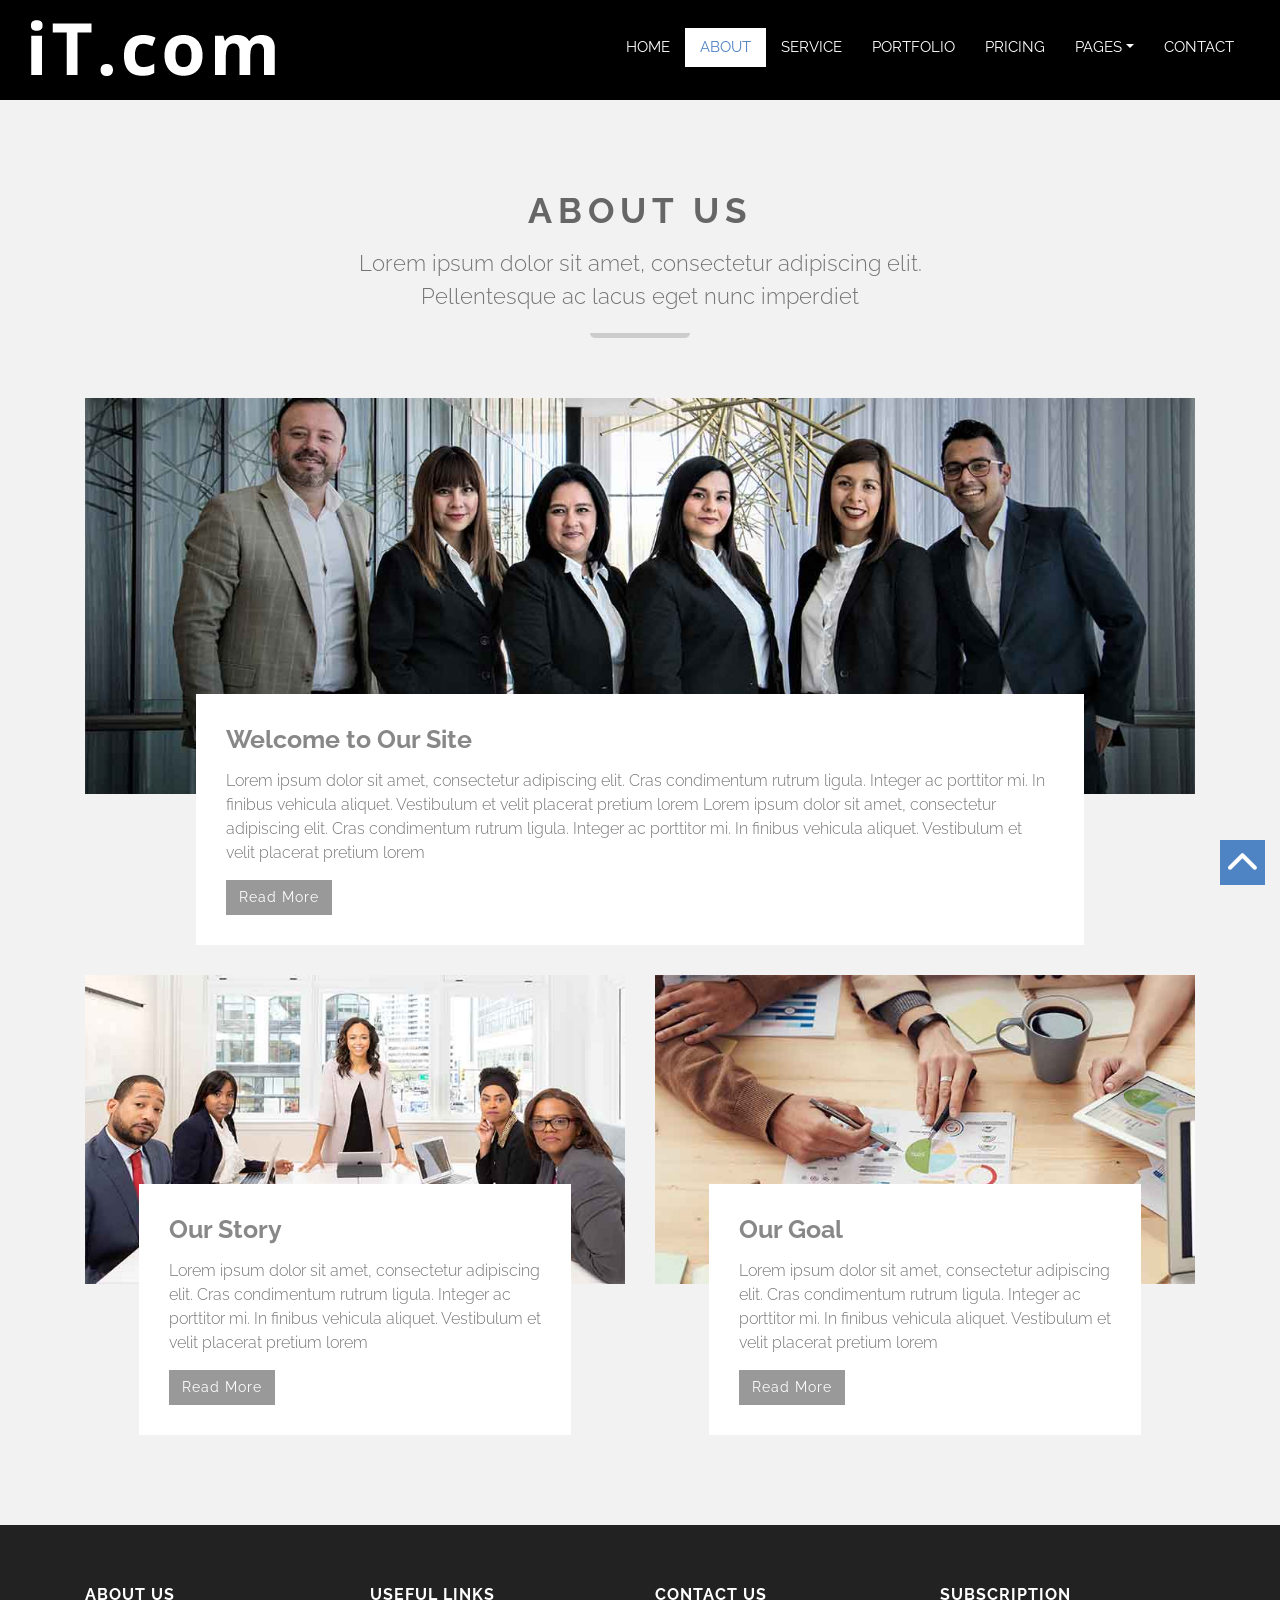
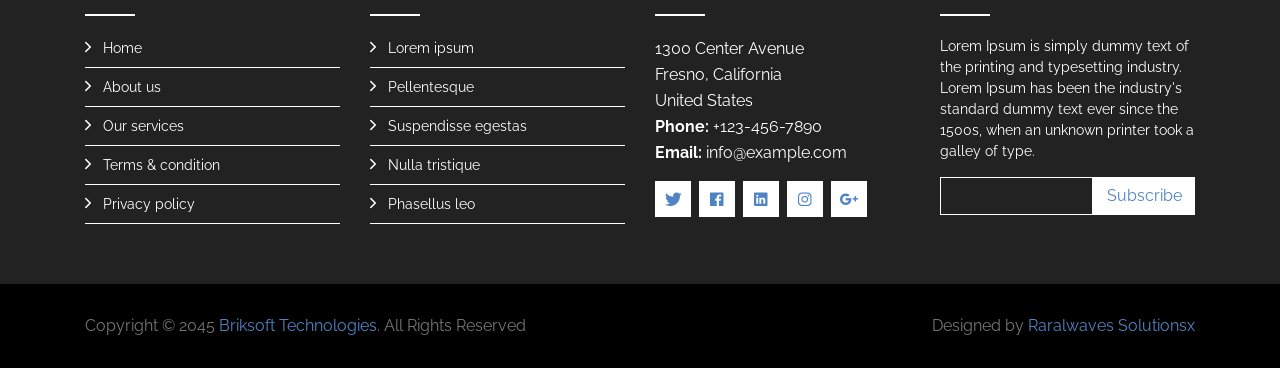
<file: about.html>
<!DOCTYPE html>
<html lang="en">
    <head>
        <meta charset="utf-8">
        <title>BRIKSOFT </title>
        <meta content="width=device-width, initial-scale=1.0" name="viewport">
        <meta content="" name="keywords">
        <meta content="" name="description">

        <!-- Favicon -->
        <link href="img/favicon.ico" rel="icon">

        <!-- Google Font -->
        <link href="https://fonts.googleapis.com/css?family=Raleway:200,300,400,500,600,700,800,900&display=swap" rel="stylesheet"> 

        <!-- Libraries CSS -->
        <link href="lib/bootstrap/css/bootstrap.min.css" rel="stylesheet">
        <link href="lib/ionicons/css/ionicons.min.css" rel="stylesheet">
        <link href="lib/owlcarousel/assets/owl.carousel.min.css" rel="stylesheet">
        <link href="lib/lightbox/css/lightbox.min.css" rel="stylesheet">

        <!-- Main Stylesheet -->
        <link href="css/style.css" rel="stylesheet">
    </head>

    <body>
        <!-- Nav Start -->
        <div id="nav">
            <div class="container-fluid">
                <nav class="navbar navbar-expand-md bg-dark navbar-dark">
                    <a href="index.html" class="navbar-brand">
                        <img src="img/logo.png" alt="Logo">
                    </a>
                    <button type="button" class="navbar-toggler" data-toggle="collapse" data-target="#navbarCollapse">
                        <span class="navbar-toggler-icon"></span>
                    </button>

                    <div class="collapse navbar-collapse justify-content-between" id="navbarCollapse">
                        <div class="navbar-nav ml-auto">
                            <a href="index.html" class="nav-item nav-link">Home</a>
                            <a href="about.html" class="nav-item nav-link active">About</a>
                            <a href="service.html" class="nav-item nav-link">Service</a>
                            <a href="portfolio.html" class="nav-item nav-link">Portfolio</a>
                            <a href="pricing.html" class="nav-item nav-link">Pricing</a>
                            <div class="nav-item dropdown">
                                <a href="#" class="nav-link dropdown-toggle" data-toggle="dropdown">Pages</a>
                                <div class="dropdown-menu">
                                    <a href="skill.html" class="dropdown-item">Skills</a>
                                    <a href="team.html" class="dropdown-item">Team Members</a>
                                    <a href="review.html" class="dropdown-item">Reviews</a>
                                    <a href="client.html" class="dropdown-item">Clients</a>
                                    <a href="single.html" class="dropdown-item">Single Page</a>
                                </div>
                            </div>
                            <a href="contact.html" class="nav-item nav-link">Contact</a>
                        </div>
                    </div>
                </nav>
            </div>
        </div>
        <!-- Nav End -->

        <!-- About Start-->
        <div class="about mt-100">
            <div class="container">
                <div class="section-header">
                    <h2>About Us</h2>
                    <p>
                        Lorem ipsum dolor sit amet, consectetur adipiscing elit. Pellentesque ac lacus eget nunc imperdiet
                    </p>
                </div>
                
                <div class="row align-items-center">
                    <div class="col-md-12">
                        <div class="about-img">
                            <img src="img/about.jpg" alt="" class="img-fluid">
                        </div>
                        <div class="about-content">
                            <h2>Welcome to Our Site</h2>
                            <p>
                                Lorem ipsum dolor sit amet, consectetur adipiscing elit. Cras condimentum rutrum ligula. Integer ac porttitor mi. In finibus vehicula aliquet. Vestibulum et velit placerat pretium lorem Lorem ipsum dolor sit amet, consectetur adipiscing elit. Cras condimentum rutrum ligula. Integer ac porttitor mi. In finibus vehicula aliquet. Vestibulum et velit placerat pretium lorem
                            </p>
                            <a class="btn" href="#">Read More</a>
                        </div>
                    </div>
                </div>

                <div class="row">
                    <div class="col-md-6">
                        <div class="about-img">
                            <img src="img/about-story.jpg" alt="" class="img-fluid">
                        </div>
                        <div class="about-content">
                            <h2>Our Story</h2>
                            <p>
                                Lorem ipsum dolor sit amet, consectetur adipiscing elit. Cras condimentum rutrum ligula. Integer ac porttitor mi. In finibus vehicula aliquet. Vestibulum et velit placerat pretium lorem
                            </p>
                            <a class="btn" href="#">Read More</a>
                        </div>
                    </div>
                    <div class="col-md-6">
                        <div class="about-img">
                            <img src="img/about-goal.jpg" alt="" class="img-fluid">
                        </div>
                        <div class="about-content">
                            <h2>Our Goal</h2>
                            <p>
                                Lorem ipsum dolor sit amet, consectetur adipiscing elit. Cras condimentum rutrum ligula. Integer ac porttitor mi. In finibus vehicula aliquet. Vestibulum et velit placerat pretium lorem
                            </p>
                            <a class="btn" href="#">Read More</a>
                        </div>
                    </div>
                </div>
            </div>
        </div>
        <!-- About End -->

        <!-- Footer Start -->
        <div class="footer">
            <div class="footer-top">
                <div class="container">
                    <div class="row">
                        <div class="col-lg-3 col-md-6 footer-links">
                            <h4>About Us</h4>
                            <ul>
                                <li><i class="ion-ios-arrow-forward"></i> <a href="#">Home</a></li>
                                <li><i class="ion-ios-arrow-forward"></i> <a href="#">About us</a></li>
                                <li><i class="ion-ios-arrow-forward"></i> <a href="#">Our services</a></li>
                                <li><i class="ion-ios-arrow-forward"></i> <a href="#">Terms & condition</a></li>
                                <li><i class="ion-ios-arrow-forward"></i> <a href="#">Privacy policy</a></li>
                            </ul>
                        </div>

                        <div class="col-lg-3 col-md-6 footer-links">
                            <h4>Useful Links</h4>
                            <ul>
                                <li><i class="ion-ios-arrow-forward"></i> <a href="#">Lorem ipsum</a></li>
                                <li><i class="ion-ios-arrow-forward"></i> <a href="#">Pellentesque</a></li>
                                <li><i class="ion-ios-arrow-forward"></i> <a href="#">Suspendisse egestas</a></li>
                                <li><i class="ion-ios-arrow-forward"></i> <a href="#">Nulla tristique</a></li>
                                <li><i class="ion-ios-arrow-forward"></i> <a href="#">Phasellus leo</a></li>
                            </ul>
                        </div>

                        <div class="col-lg-3 col-md-6 footer-contact">
                            <h4>Contact Us</h4>
                            <p>
                                1300  Center Avenue<br>
                                Fresno, California<br>
                                United States <br>
                                <strong>Phone:</strong> +123-456-7890<br>
                                <strong>Email:</strong> info@example.com<br>
                            </p>

                            <div class="social-links">
                                <a href="#"><i class="ion-logo-twitter"></i></a>
                                <a href="#"><i class="ion-logo-facebook"></i></a>
                                <a href="#"><i class="ion-logo-linkedin"></i></a>
                                <a href="#"><i class="ion-logo-instagram"></i></a>
                                <a href="#"><i class="ion-logo-googleplus"></i></a>
                            </div>

                        </div>

                        <div class="col-lg-3 col-md-6 footer-newsletter">
                            <h4>Subscription</h4>
                            <p>Lorem Ipsum is simply dummy text of the printing and typesetting industry. Lorem Ipsum has been the industry's standard dummy text ever since the 1500s, when an unknown printer took a galley of type.</p>
                            <form action="" method="post">
                                <input type="email" name="email"><input type="submit"  value="Subscribe">
                            </form>
                        </div>

                    </div>
                </div>
            </div>

            <div class="container">
                <div class="row align-items-center">
                    <div class="col-md-6 copyright">
                        Copyright &copy; 2045 <a href="">Briksoft Technologies</a>. All Rights Reserved
                    </div>
                    <div class="col-md-6 credit">
										
                        Designed by <a href="https://raralwavessolutions.co.ke/">Raralwaves Solutionsx</a>
                    </div>
                </div>
            </div>
        </div>
        <!-- Footer End -->

        <a href="#" class="back-to-top"><i class="ion-ios-arrow-up"></i></a>

        <!-- Libraries JS -->
        <script src="lib/jquery/jquery.min.js"></script>
        <script src="lib/jquery/jquery-migrate.min.js"></script>
        <script src="lib/bootstrap/js/bootstrap.bundle.min.js"></script>
        <script src="lib/easing/easing.min.js"></script>
        <script src="lib/waypoints/waypoints.min.js"></script>
        <script src="lib/counterup/counterup.min.js"></script>
        <script src="lib/owlcarousel/owl.carousel.min.js"></script>
        <script src="lib/lightbox/js/lightbox.min.js"></script>

        <!-- Main Javascript -->
        <script src="js/main.js"></script>

    </body>
</html>
</file>
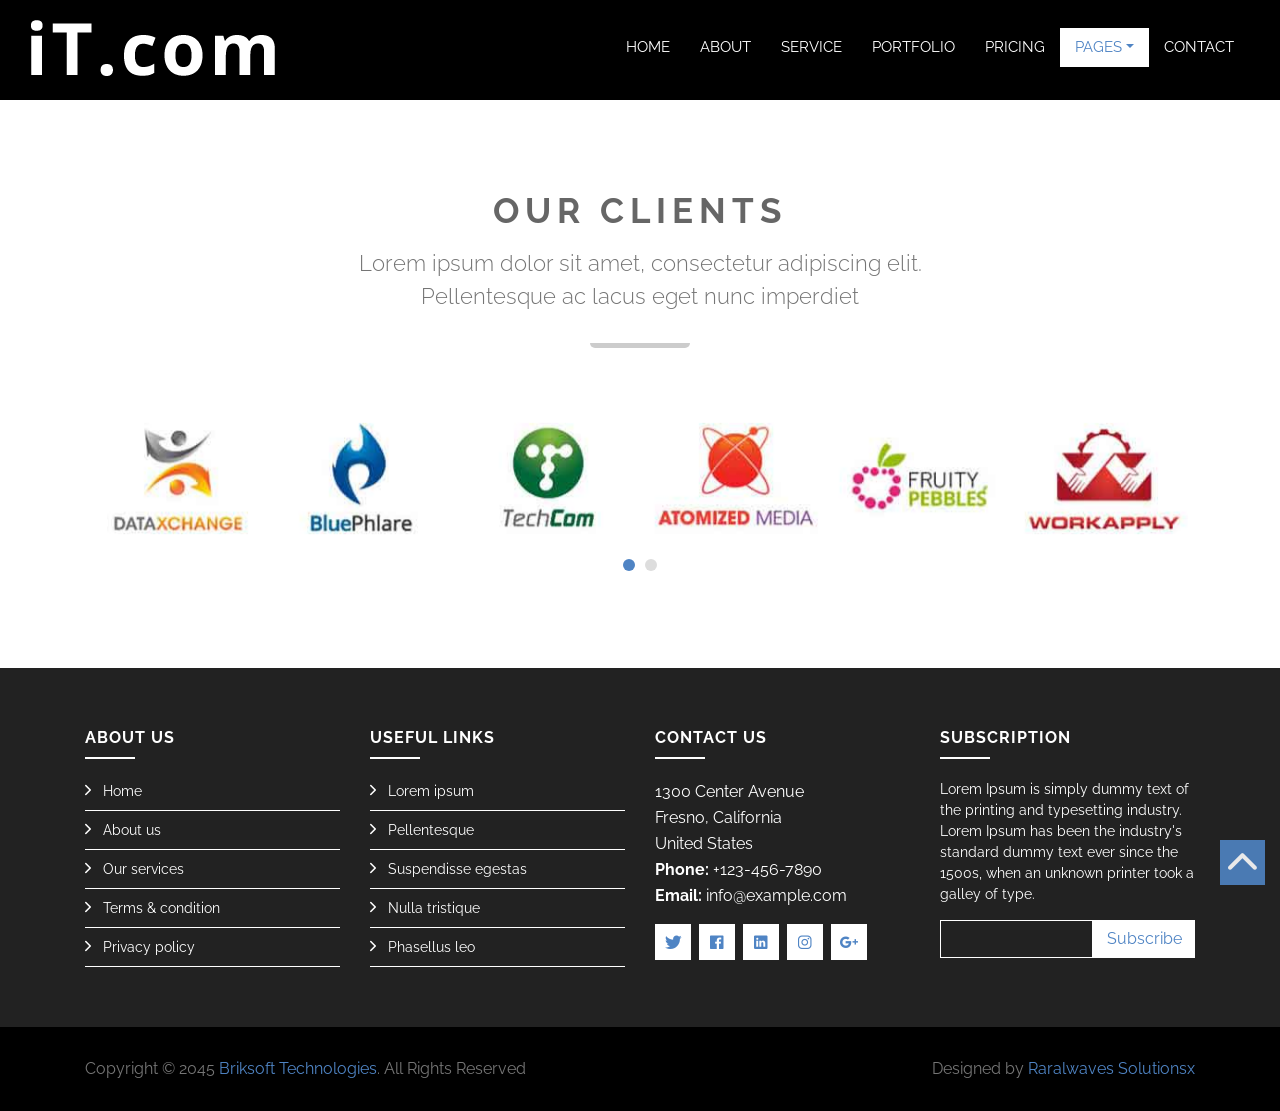
<file: client.html>
<!DOCTYPE html>
<html lang="en">
    <head>
        <meta charset="utf-8">
        <title>BRIKSOFT </title>
        <meta content="width=device-width, initial-scale=1.0" name="viewport">
        <meta content="IT Company Web" name="keywords">
        <meta content="IT Company Web" name="description">

        <!-- Favicon -->
        <link href="img/favicon.ico" rel="icon">

        <!-- Google Font -->
        <link href="https://fonts.googleapis.com/css?family=Raleway:200,300,400,500,600,700,800,900&display=swap" rel="stylesheet"> 

        <!-- Libraries CSS -->
        <link href="lib/bootstrap/css/bootstrap.min.css" rel="stylesheet">
        <link href="lib/ionicons/css/ionicons.min.css" rel="stylesheet">
        <link href="lib/owlcarousel/assets/owl.carousel.min.css" rel="stylesheet">
        <link href="lib/lightbox/css/lightbox.min.css" rel="stylesheet">

        <!-- Main Stylesheet -->
        <link href="css/style.css" rel="stylesheet">
    </head>

    <body>
        <!-- Nav Start -->
        <div id="nav">
            <div class="container-fluid">
                <nav class="navbar navbar-expand-md bg-dark navbar-dark">
                    <a href="index.html" class="navbar-brand">
                        <img src="img/logo.png" alt="Logo">
                    </a>
                    <button type="button" class="navbar-toggler" data-toggle="collapse" data-target="#navbarCollapse">
                        <span class="navbar-toggler-icon"></span>
                    </button>

                    <div class="collapse navbar-collapse justify-content-between" id="navbarCollapse">
                        <div class="navbar-nav ml-auto">
                            <a href="index.html" class="nav-item nav-link">Home</a>
                            <a href="about.html" class="nav-item nav-link">About</a>
                            <a href="service.html" class="nav-item nav-link">Service</a>
                            <a href="portfolio.html" class="nav-item nav-link">Portfolio</a>
                            <a href="pricing.html" class="nav-item nav-link">Pricing</a>
                            <div class="nav-item dropdown">
                                <a href="#" class="nav-link dropdown-toggle active" data-toggle="dropdown">Pages</a>
                                <div class="dropdown-menu">
                                    <a href="skill.html" class="dropdown-item">Skills</a>
                                    <a href="team.html" class="dropdown-item">Team Members</a>
                                    <a href="review.html" class="dropdown-item">Reviews</a>
                                    <a href="client.html" class="dropdown-item active">Clients</a>
                                    <a href="single.html" class="dropdown-item">Single Page</a>
                                </div>
                            </div>
                            <a href="contact.html" class="nav-item nav-link">Contact</a>
                        </div>
                    </div>
                </nav>
            </div>
        </div>
        <!-- Nav End -->

         <!-- Clients Start -->
        <div class="clients mt-100">
            <div class="container">
                <div class="section-header">
                    <h2>Our Clients</h2>
                    <p>
                        Lorem ipsum dolor sit amet, consectetur adipiscing elit. Pellentesque ac lacus eget nunc imperdiet  
                    </p>
                </div>

                <div class="owl-carousel clients-carousel">
                    <img src="img/client-1.jpg" alt="Client Logo">
                    <img src="img/client-2.jpg" alt="Client Logo">
                    <img src="img/client-3.jpg" alt="Client Logo">
                    <img src="img/client-4.jpg" alt="Client Logo">
                    <img src="img/client-5.jpg" alt="Client Logo">
                    <img src="img/client-6.jpg" alt="Client Logo">
                    <img src="img/client-7.jpg" alt="Client Logo">
                    <img src="img/client-8.jpg" alt="Client Logo">
                </div>

            </div>
        </div>
        <!-- Clients End -->

        <!-- Footer Start -->
        <div class="footer">
            <div class="footer-top">
                <div class="container">
                    <div class="row">
                        <div class="col-lg-3 col-md-6 footer-links">
                            <h4>About Us</h4>
                            <ul>
                                <li><i class="ion-ios-arrow-forward"></i> <a href="#">Home</a></li>
                                <li><i class="ion-ios-arrow-forward"></i> <a href="#">About us</a></li>
                                <li><i class="ion-ios-arrow-forward"></i> <a href="#">Our services</a></li>
                                <li><i class="ion-ios-arrow-forward"></i> <a href="#">Terms & condition</a></li>
                                <li><i class="ion-ios-arrow-forward"></i> <a href="#">Privacy policy</a></li>
                            </ul>
                        </div>

                        <div class="col-lg-3 col-md-6 footer-links">
                            <h4>Useful Links</h4>
                            <ul>
                                <li><i class="ion-ios-arrow-forward"></i> <a href="#">Lorem ipsum</a></li>
                                <li><i class="ion-ios-arrow-forward"></i> <a href="#">Pellentesque</a></li>
                                <li><i class="ion-ios-arrow-forward"></i> <a href="#">Suspendisse egestas</a></li>
                                <li><i class="ion-ios-arrow-forward"></i> <a href="#">Nulla tristique</a></li>
                                <li><i class="ion-ios-arrow-forward"></i> <a href="#">Phasellus leo</a></li>
                            </ul>
                        </div>

                        <div class="col-lg-3 col-md-6 footer-contact">
                            <h4>Contact Us</h4>
                            <p>
                                1300  Center Avenue<br>
                                Fresno, California<br>
                                United States <br>
                                <strong>Phone:</strong> +123-456-7890<br>
                                <strong>Email:</strong> info@example.com<br>
                            </p>

                            <div class="social-links">
                                <a href="#"><i class="ion-logo-twitter"></i></a>
                                <a href="#"><i class="ion-logo-facebook"></i></a>
                                <a href="#"><i class="ion-logo-linkedin"></i></a>
                                <a href="#"><i class="ion-logo-instagram"></i></a>
                                <a href="#"><i class="ion-logo-googleplus"></i></a>
                            </div>

                        </div>

                        <div class="col-lg-3 col-md-6 footer-newsletter">
                            <h4>Subscription</h4>
                            <p>Lorem Ipsum is simply dummy text of the printing and typesetting industry. Lorem Ipsum has been the industry's standard dummy text ever since the 1500s, when an unknown printer took a galley of type.</p>
                            <form action="" method="post">
                                <input type="email" name="email"><input type="submit"  value="Subscribe">
                            </form>
                        </div>

                    </div>
                </div>
            </div>

             <div class="container">
                <div class="row align-items-center">
                    <div class="col-md-6 copyright">
                        Copyright &copy; 2045 <a href="">Briksoft Technologies</a>. All Rights Reserved
                    </div>
                    <div class="col-md-6 credit">
										
                        Designed by <a href="https://raralwavessolutions.co.ke/">Raralwaves Solutionsx</a>
                    </div>
                </div>
            </div>
        </div>
        <!-- Footer End -->

        <a href="#" class="back-to-top"><i class="ion-ios-arrow-up"></i></a>

        <!-- Libraries JS -->
        <script src="lib/jquery/jquery.min.js"></script>
        <script src="lib/jquery/jquery-migrate.min.js"></script>
        <script src="lib/bootstrap/js/bootstrap.bundle.min.js"></script>
        <script src="lib/easing/easing.min.js"></script>
        <script src="lib/waypoints/waypoints.min.js"></script>
        <script src="lib/counterup/counterup.min.js"></script>
        <script src="lib/owlcarousel/owl.carousel.min.js"></script>
        <script src="lib/lightbox/js/lightbox.min.js"></script>

        <!-- Main Javascript -->
        <script src="js/main.js"></script>

    </body>
</html>
</file>
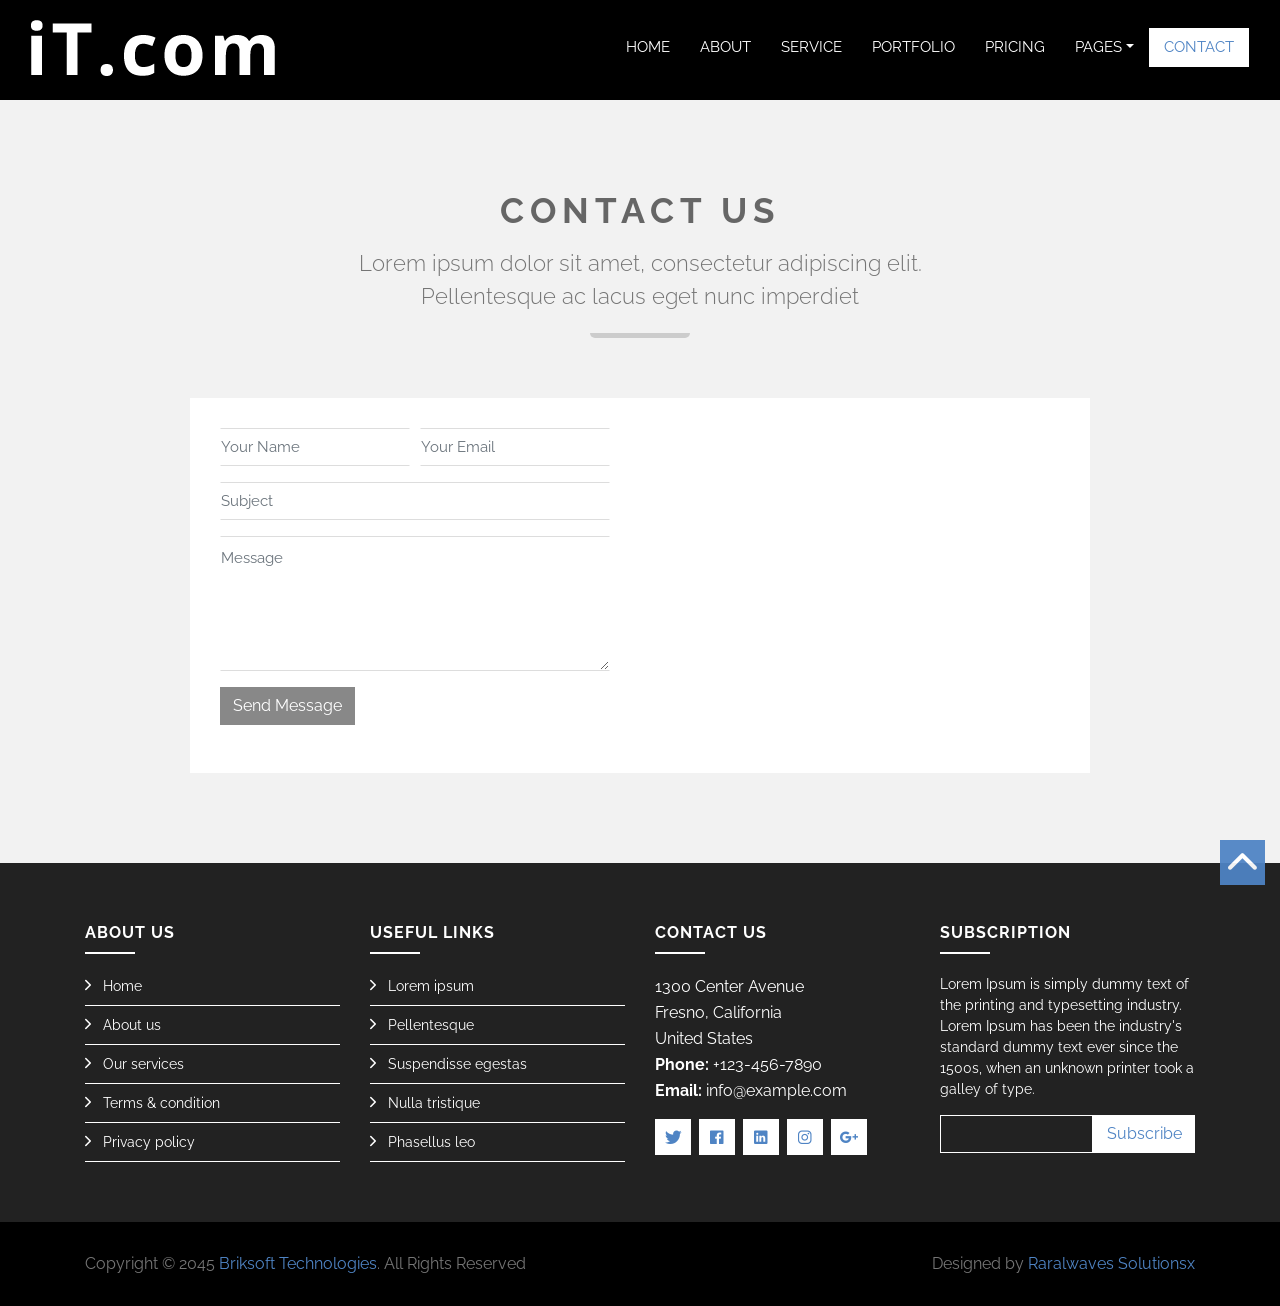
<file: contact.html>
<!DOCTYPE html>
<html lang="en">
    <head>
        <meta charset="utf-8">
        <title>BRIKSOFT </title>
        <meta content="width=device-width, initial-scale=1.0" name="viewport">
        <meta content="IT Company Web" name="keywords">
        <meta content="IT Company Web" name="description">
        <!-- Favicon -->
        <link href="img/favicon.ico" rel="icon">

        <!-- Google Font -->
        <link href="https://fonts.googleapis.com/css?family=Raleway:200,300,400,500,600,700,800,900&display=swap" rel="stylesheet"> 

        <!-- Libraries CSS -->
        <link href="lib/bootstrap/css/bootstrap.min.css" rel="stylesheet">
        <link href="lib/ionicons/css/ionicons.min.css" rel="stylesheet">
        <link href="lib/owlcarousel/assets/owl.carousel.min.css" rel="stylesheet">
        <link href="lib/lightbox/css/lightbox.min.css" rel="stylesheet">

        <!-- Main Stylesheet -->
        <link href="css/style.css" rel="stylesheet">
    </head>

    <body>
        <!-- Nav Start -->
        <div id="nav">
            <div class="container-fluid">
                <nav class="navbar navbar-expand-md bg-dark navbar-dark">
                    <a href="index.html" class="navbar-brand">
                        <img src="img/logo.png" alt="Logo">
                    </a>
                    <button type="button" class="navbar-toggler" data-toggle="collapse" data-target="#navbarCollapse">
                        <span class="navbar-toggler-icon"></span>
                    </button>

                    <div class="collapse navbar-collapse justify-content-between" id="navbarCollapse">
                        <div class="navbar-nav ml-auto">
                            <a href="index.html" class="nav-item nav-link">Home</a>
                            <a href="about.html" class="nav-item nav-link">About</a>
                            <a href="service.html" class="nav-item nav-link">Service</a>
                            <a href="portfolio.html" class="nav-item nav-link">Portfolio</a>
                            <a href="pricing.html" class="nav-item nav-link">Pricing</a>
                            <div class="nav-item dropdown">
                                <a href="#" class="nav-link dropdown-toggle" data-toggle="dropdown">Pages</a>
                                <div class="dropdown-menu">
                                    <a href="skill.html" class="dropdown-item">Skills</a>
                                    <a href="team.html" class="dropdown-item">Team Members</a>
                                    <a href="review.html" class="dropdown-item">Reviews</a>
                                    <a href="client.html" class="dropdown-item">Clients</a>
                                    <a href="single.html" class="dropdown-item">Single Page</a>
                                </div>
                            </div>
                            <a href="contact.html" class="nav-item nav-link active">Contact</a>
                        </div>
                    </div>
                </nav>
            </div>
        </div>
        <!-- Nav End -->

        <!-- Contact Start -->
        <div class="contact mt-100">
            <div class="container">
                <div class="section-header">
                    <h2>Contact Us</h2>
                    <p>
                        Lorem ipsum dolor sit amet, consectetur adipiscing elit. Pellentesque ac lacus eget nunc imperdiet 
                    </p>
                </div>

                <div class="row">
                    <div class="col-md-6">
                        <div class="form">
                            <form class="contactForm">
                                <div class="form-row">
                                    <div class="form-group col-sm-6">
                                        <input type="text" class="form-control" placeholder="Your Name" />
                                    </div>
                                    <div class="form-group col-sm-6">
                                        <input type="email" class="form-control" placeholder="Your Email" />
                                    </div>
                                </div>
                                <div class="form-group">
                                    <input type="text" class="form-control" placeholder="Subject" />
                                </div>
                                <div class="form-group">
                                    <textarea class="form-control" rows="5" placeholder="Message"></textarea>
                                </div>
                                <div><button class="btn" type="submit">Send Message</button></div>
                            </form>
                        </div>
                    </div>
                    <div class="col-md-6">
                        <div class="map">
                            <iframe src="https://www.google.com/maps/embed?pb=!1m18!1m12!1m3!1d26361250.667320687!2d-113.75533773453304!3d36.24128894212527!2m3!1f0!2f0!3f0!3m2!1i1024!2i768!4f13.1!3m3!1m2!1s0x54eab584e432360b%3A0x1c3bb99243deb742!2sUnited%20States!5e0!3m2!1sen!2sbd!4v1574923227698!5m2!1sen!2sbd" frameborder="0" style="border:0;" allowfullscreen=""></iframe>
                        </div>
                    </div>
                </div>
            </div>
        </div>
        <!-- Contact End -->

        <!-- Footer Start -->
        <div class="footer">
            <div class="footer-top">
                <div class="container">
                    <div class="row">
                        <div class="col-lg-3 col-md-6 footer-links">
                            <h4>About Us</h4>
                            <ul>
                                <li><i class="ion-ios-arrow-forward"></i> <a href="#">Home</a></li>
                                <li><i class="ion-ios-arrow-forward"></i> <a href="#">About us</a></li>
                                <li><i class="ion-ios-arrow-forward"></i> <a href="#">Our services</a></li>
                                <li><i class="ion-ios-arrow-forward"></i> <a href="#">Terms & condition</a></li>
                                <li><i class="ion-ios-arrow-forward"></i> <a href="#">Privacy policy</a></li>
                            </ul>
                        </div>

                        <div class="col-lg-3 col-md-6 footer-links">
                            <h4>Useful Links</h4>
                            <ul>
                                <li><i class="ion-ios-arrow-forward"></i> <a href="#">Lorem ipsum</a></li>
                                <li><i class="ion-ios-arrow-forward"></i> <a href="#">Pellentesque</a></li>
                                <li><i class="ion-ios-arrow-forward"></i> <a href="#">Suspendisse egestas</a></li>
                                <li><i class="ion-ios-arrow-forward"></i> <a href="#">Nulla tristique</a></li>
                                <li><i class="ion-ios-arrow-forward"></i> <a href="#">Phasellus leo</a></li>
                            </ul>
                        </div>

                        <div class="col-lg-3 col-md-6 footer-contact">
                            <h4>Contact Us</h4>
                            <p>
                                1300  Center Avenue<br>
                                Fresno, California<br>
                                United States <br>
                                <strong>Phone:</strong> +123-456-7890<br>
                                <strong>Email:</strong> info@example.com<br>
                            </p>

                            <div class="social-links">
                                <a href="#"><i class="ion-logo-twitter"></i></a>
                                <a href="#"><i class="ion-logo-facebook"></i></a>
                                <a href="#"><i class="ion-logo-linkedin"></i></a>
                                <a href="#"><i class="ion-logo-instagram"></i></a>
                                <a href="#"><i class="ion-logo-googleplus"></i></a>
                            </div>

                        </div>

                        <div class="col-lg-3 col-md-6 footer-newsletter">
                            <h4>Subscription</h4>
                            <p>Lorem Ipsum is simply dummy text of the printing and typesetting industry. Lorem Ipsum has been the industry's standard dummy text ever since the 1500s, when an unknown printer took a galley of type.</p>
                            <form action="" method="post">
                                <input type="email" name="email"><input type="submit"  value="Subscribe">
                            </form>
                        </div>

                    </div>
                </div>
            </div>

             <div class="container">
                <div class="row align-items-center">
                    <div class="col-md-6 copyright">
                        Copyright &copy; 2045 <a href="">Briksoft Technologies</a>. All Rights Reserved
                    </div>
                    <div class="col-md-6 credit">
										
                        Designed by <a href="https://raralwavessolutions.co.ke/">Raralwaves Solutionsx</a>
                    </div>
                </div>
            </div>
        </div>
        <!-- Footer End -->

        <a href="#" class="back-to-top"><i class="ion-ios-arrow-up"></i></a>

        <!-- Libraries JS -->
        <script src="lib/jquery/jquery.min.js"></script>
        <script src="lib/jquery/jquery-migrate.min.js"></script>
        <script src="lib/bootstrap/js/bootstrap.bundle.min.js"></script>
        <script src="lib/easing/easing.min.js"></script>
        <script src="lib/waypoints/waypoints.min.js"></script>
        <script src="lib/counterup/counterup.min.js"></script>
        <script src="lib/owlcarousel/owl.carousel.min.js"></script>
        <script src="lib/lightbox/js/lightbox.min.js"></script>

        <!-- Main Javascript -->
        <script src="js/main.js"></script>

    </body>
</html>
</file>
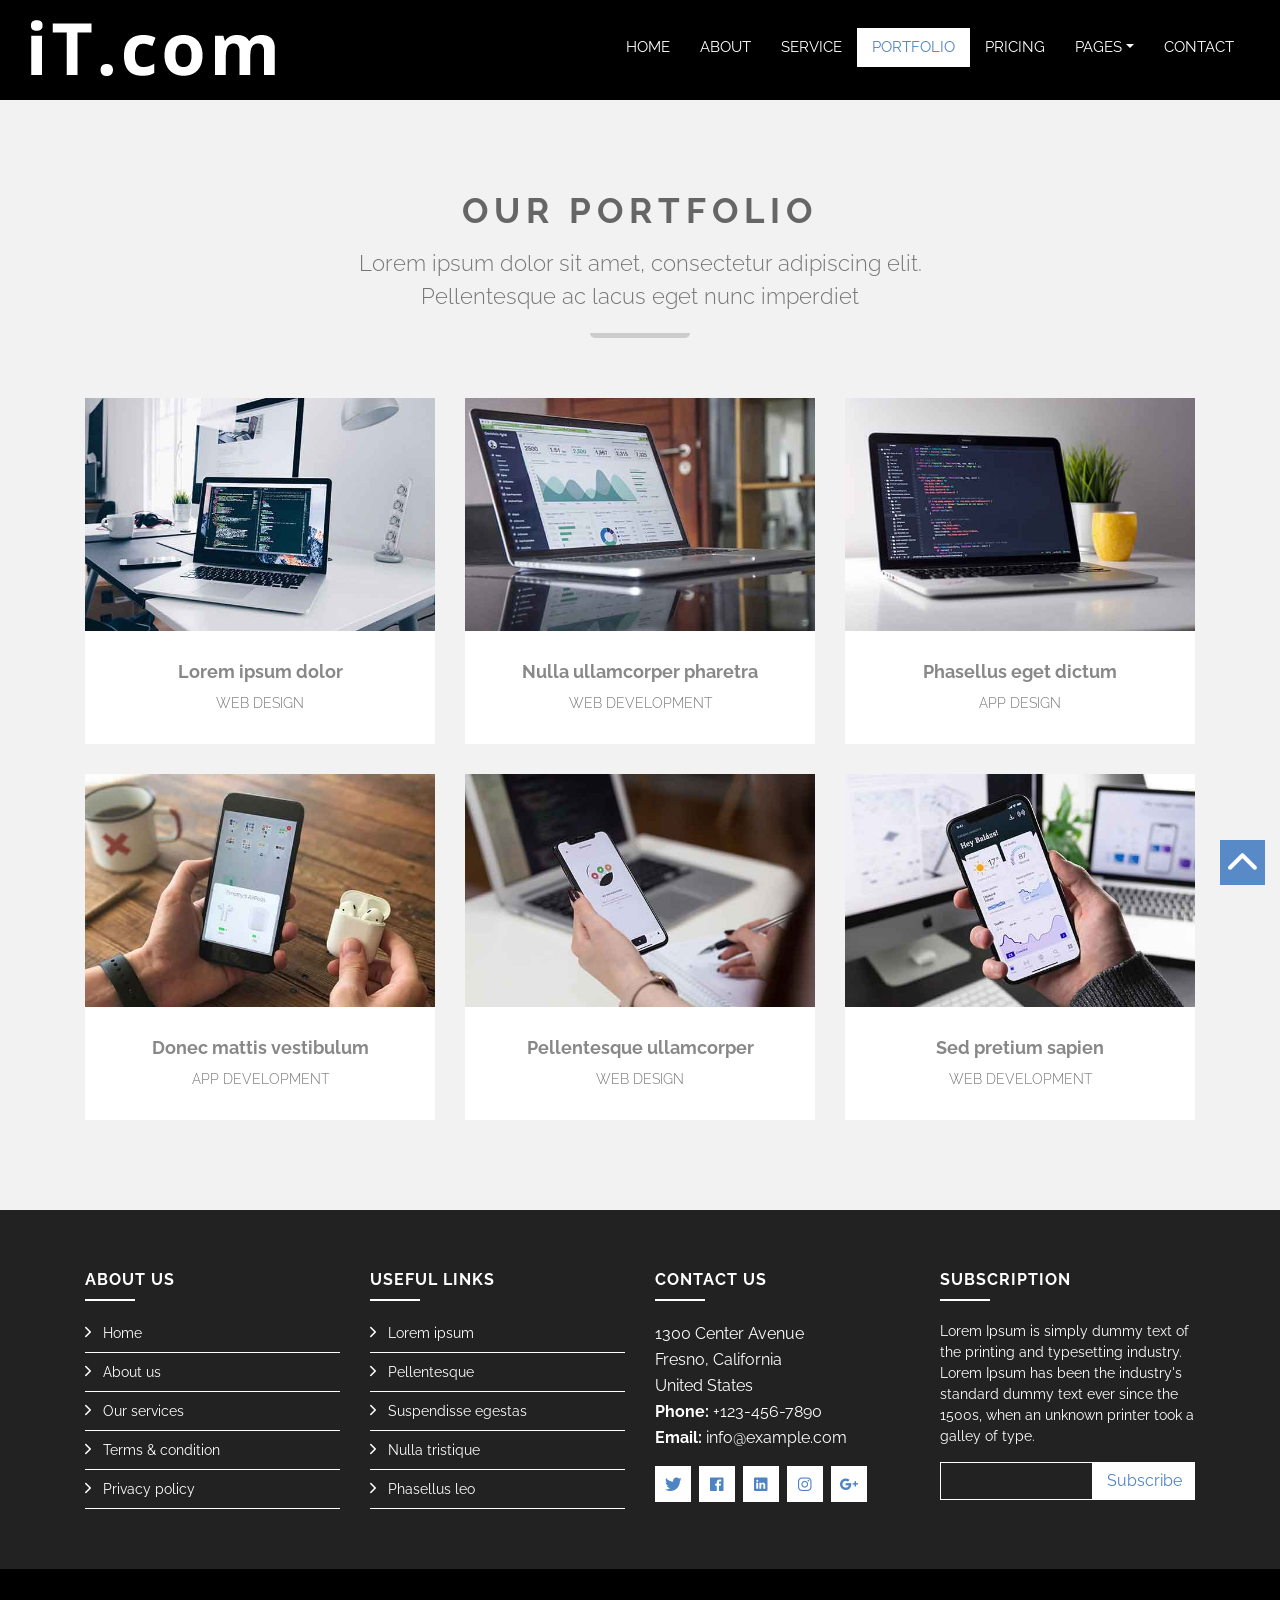
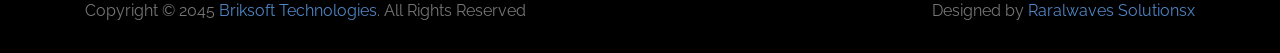
<file: portfolio.html>
<!DOCTYPE html>
<html lang="en">
    <head>
        <meta charset="utf-8">
        <title>BRIKSOFT </title>
        <meta content="width=device-width, initial-scale=1.0" name="viewport">
        <meta content="IT Company Web" name="keywords">
        <meta content="IT Company Web" name="description">

        <!-- Favicon -->
        <link href="img/favicon.ico" rel="icon">

        <!-- Google Font -->
        <link href="https://fonts.googleapis.com/css?family=Raleway:200,300,400,500,600,700,800,900&display=swap" rel="stylesheet"> 

        <!-- Libraries CSS -->
        <link href="lib/bootstrap/css/bootstrap.min.css" rel="stylesheet">
        <link href="lib/ionicons/css/ionicons.min.css" rel="stylesheet">
        <link href="lib/owlcarousel/assets/owl.carousel.min.css" rel="stylesheet">
        <link href="lib/lightbox/css/lightbox.min.css" rel="stylesheet">

        <!-- Main Stylesheet -->
        <link href="css/style.css" rel="stylesheet">
    </head>

    <body>
        <!-- Nav Start -->
        <div id="nav">
            <div class="container-fluid">
                <nav class="navbar navbar-expand-md bg-dark navbar-dark">
                    <a href="index.html" class="navbar-brand">
                        <img src="img/logo.png" alt="Logo">
                    </a>
                    <button type="button" class="navbar-toggler" data-toggle="collapse" data-target="#navbarCollapse">
                        <span class="navbar-toggler-icon"></span>
                    </button>

                    <div class="collapse navbar-collapse justify-content-between" id="navbarCollapse">
                        <div class="navbar-nav ml-auto">
                            <a href="index.html" class="nav-item nav-link">Home</a>
                            <a href="about.html" class="nav-item nav-link">About</a>
                            <a href="service.html" class="nav-item nav-link">Service</a>
                            <a href="portfolio.html" class="nav-item nav-link active">Portfolio</a>
                            <a href="pricing.html" class="nav-item nav-link">Pricing</a>
                            <div class="nav-item dropdown">
                                <a href="#" class="nav-link dropdown-toggle" data-toggle="dropdown">Pages</a>
                                <div class="dropdown-menu">
                                    <a href="skill.html" class="dropdown-item">Skills</a>
                                    <a href="team.html" class="dropdown-item">Team Members</a>
                                    <a href="review.html" class="dropdown-item">Reviews</a>
                                    <a href="client.html" class="dropdown-item">Clients</a>
                                    <a href="single.html" class="dropdown-item">Single Page</a>
                                </div>
                            </div>
                            <a href="contact.html" class="nav-item nav-link">Contact</a>
                        </div>
                    </div>
                </nav>
            </div>
        </div>
        <!-- Nav End -->
        
        <!-- Portfolio Start -->
        <div class="portfolio mt-100">
            <div class="container">
                <div class="section-header">
                    <h2>Our Portfolio</h2>
                    <p>
                        Lorem ipsum dolor sit amet, consectetur adipiscing elit. Pellentesque ac lacus eget nunc imperdiet 
                    </p>
                </div>

                <div class="row portfolio-container">
                    <div class="col-lg-4 col-md-6 portfolio-item">
                        <div class="portfolio-img">
                            <img src="img/portfolio-1.jpg" class="img-fluid" alt="Portfolio">
                            <a href="img/portfolio-1.jpg" data-lightbox="portfolio" data-title="Lorem ipsum dolor" class="link-preview" title="Preview"><i class="ion-md-eye"></i></a>
                            <a href="" class="link-details" title="More Details"><i class="ion-md-open"></i></a>
                        </div>

                        <div class="portfolio-info">
                            <h3>Lorem ipsum dolor</h3>
                            <p>Web Design</p>
                        </div>
                    </div>

                    <div class="col-lg-4 col-md-6 portfolio-item">
                        <div class="portfolio-img">
                            <img src="img/portfolio-2.jpg" class="img-fluid" alt="Portfolio">
                            <a href="img/portfolio-2.jpg" class="link-preview" data-lightbox="portfolio" data-title="Nulla ullamcorper pharetra" title="Preview"><i class="ion-md-eye"></i></a>
                            <a href="" class="link-details" title="More Details"><i class="ion-md-open"></i></a>
                        </div>

                        <div class="portfolio-info">
                            <h3>Nulla ullamcorper pharetra</h3>
                            <p>Web Development</p>
                        </div>
                    </div>

                    <div class="col-lg-4 col-md-6 portfolio-item">
                        <div class="portfolio-img">
                            <img src="img/portfolio-3.jpg" class="img-fluid" alt="Portfolio">
                            <a href="img/portfolio-3.jpg" class="link-preview" data-lightbox="portfolio" data-title="Phasellus eget dictum" title="Preview"><i class="ion-md-eye"></i></a>
                            <a href="" class="link-details" title="More Details"><i class="ion-md-open"></i></a>
                        </div>

                        <div class="portfolio-info">
                            <h3>Phasellus eget dictum</h3>
                            <p>App Design</p>
                        </div>
                    </div>

                    <div class="col-lg-4 col-md-6 portfolio-item">
                        <div class="portfolio-img">
                            <img src="img/portfolio-4.jpg" class="img-fluid" alt="Portfolio">
                            <a href="img/portfolio-4.jpg" data-lightbox="portfolio" data-title="Lorem ipsum dolor" class="link-preview" title="Preview"><i class="ion-md-eye"></i></a>
                            <a href="" class="link-details" title="More Details"><i class="ion-md-open"></i></a>
                        </div>

                        <div class="portfolio-info">
                            <h3>Donec mattis vestibulum</h3>
                            <p>App Development</p>
                        </div>
                    </div>

                    <div class="col-lg-4 col-md-6 portfolio-item">
                        <div class="portfolio-img">
                            <img src="img/portfolio-5.jpg" class="img-fluid" alt="Portfolio">
                            <a href="img/portfolio-5.jpg" class="link-preview" data-lightbox="portfolio" data-title="Nulla ullamcorper pharetra" title="Preview"><i class="ion-md-eye"></i></a>
                            <a href="" class="link-details" title="More Details"><i class="ion-md-open"></i></a>
                        </div>

                        <div class="portfolio-info">
                            <h3>Pellentesque ullamcorper</h3>
                            <p>Web Design</p>
                        </div>
                    </div>

                    <div class="col-lg-4 col-md-6 portfolio-item">
                        <div class="portfolio-img">
                            <img src="img/portfolio-6.jpg" class="img-fluid" alt="Portfolio">
                            <a href="img/portfolio-6.jpg" class="link-preview" data-lightbox="portfolio" data-title="Phasellus eget dictum" title="Preview"><i class="ion-md-eye"></i></a>
                            <a href="" class="link-details" title="More Details"><i class="ion-md-open"></i></a>
                        </div>

                        <div class="portfolio-info">
                            <h3>Sed pretium sapien</h3>
                            <p>Web Development</p>
                        </div>
                    </div>
                </div>
            </div>
        </div>
        <!-- Portfolio End -->

        <!-- Footer Start -->
        <div class="footer">
            <div class="footer-top">
                <div class="container">
                    <div class="row">
                        <div class="col-lg-3 col-md-6 footer-links">
                            <h4>About Us</h4>
                            <ul>
                                <li><i class="ion-ios-arrow-forward"></i> <a href="#">Home</a></li>
                                <li><i class="ion-ios-arrow-forward"></i> <a href="#">About us</a></li>
                                <li><i class="ion-ios-arrow-forward"></i> <a href="#">Our services</a></li>
                                <li><i class="ion-ios-arrow-forward"></i> <a href="#">Terms & condition</a></li>
                                <li><i class="ion-ios-arrow-forward"></i> <a href="#">Privacy policy</a></li>
                            </ul>
                        </div>

                        <div class="col-lg-3 col-md-6 footer-links">
                            <h4>Useful Links</h4>
                            <ul>
                                <li><i class="ion-ios-arrow-forward"></i> <a href="#">Lorem ipsum</a></li>
                                <li><i class="ion-ios-arrow-forward"></i> <a href="#">Pellentesque</a></li>
                                <li><i class="ion-ios-arrow-forward"></i> <a href="#">Suspendisse egestas</a></li>
                                <li><i class="ion-ios-arrow-forward"></i> <a href="#">Nulla tristique</a></li>
                                <li><i class="ion-ios-arrow-forward"></i> <a href="#">Phasellus leo</a></li>
                            </ul>
                        </div>

                        <div class="col-lg-3 col-md-6 footer-contact">
                            <h4>Contact Us</h4>
                            <p>
                                1300  Center Avenue<br>
                                Fresno, California<br>
                                United States <br>
                                <strong>Phone:</strong> +123-456-7890<br>
                                <strong>Email:</strong> info@example.com<br>
                            </p>

                            <div class="social-links">
                                <a href="#"><i class="ion-logo-twitter"></i></a>
                                <a href="#"><i class="ion-logo-facebook"></i></a>
                                <a href="#"><i class="ion-logo-linkedin"></i></a>
                                <a href="#"><i class="ion-logo-instagram"></i></a>
                                <a href="#"><i class="ion-logo-googleplus"></i></a>
                            </div>

                        </div>

                        <div class="col-lg-3 col-md-6 footer-newsletter">
                            <h4>Subscription</h4>
                            <p>Lorem Ipsum is simply dummy text of the printing and typesetting industry. Lorem Ipsum has been the industry's standard dummy text ever since the 1500s, when an unknown printer took a galley of type.</p>
                            <form action="" method="post">
                                <input type="email" name="email"><input type="submit"  value="Subscribe">
                            </form>
                        </div>

                    </div>
                </div>
            </div>

            <div class="container">
                <div class="row align-items-center">
                    <div class="col-md-6 copyright">
                        Copyright &copy; 2045 <a href="">Briksoft Technologies</a>. All Rights Reserved
                    </div>
                    <div class="col-md-6 credit">
										
                        Designed by <a href="https://raralwavessolutions.co.ke/">Raralwaves Solutionsx</a>
                    </div>
                </div>
            </div>
        </div>
        <!-- Footer End -->

        <a href="#" class="back-to-top"><i class="ion-ios-arrow-up"></i></a>

        <!-- Libraries JS -->
        <script src="lib/jquery/jquery.min.js"></script>
        <script src="lib/jquery/jquery-migrate.min.js"></script>
        <script src="lib/bootstrap/js/bootstrap.bundle.min.js"></script>
        <script src="lib/easing/easing.min.js"></script>
        <script src="lib/waypoints/waypoints.min.js"></script>
        <script src="lib/counterup/counterup.min.js"></script>
        <script src="lib/owlcarousel/owl.carousel.min.js"></script>
        <script src="lib/lightbox/js/lightbox.min.js"></script>

        <!-- Main Javascript -->
        <script src="js/main.js"></script>

    </body>
</html>
</file>
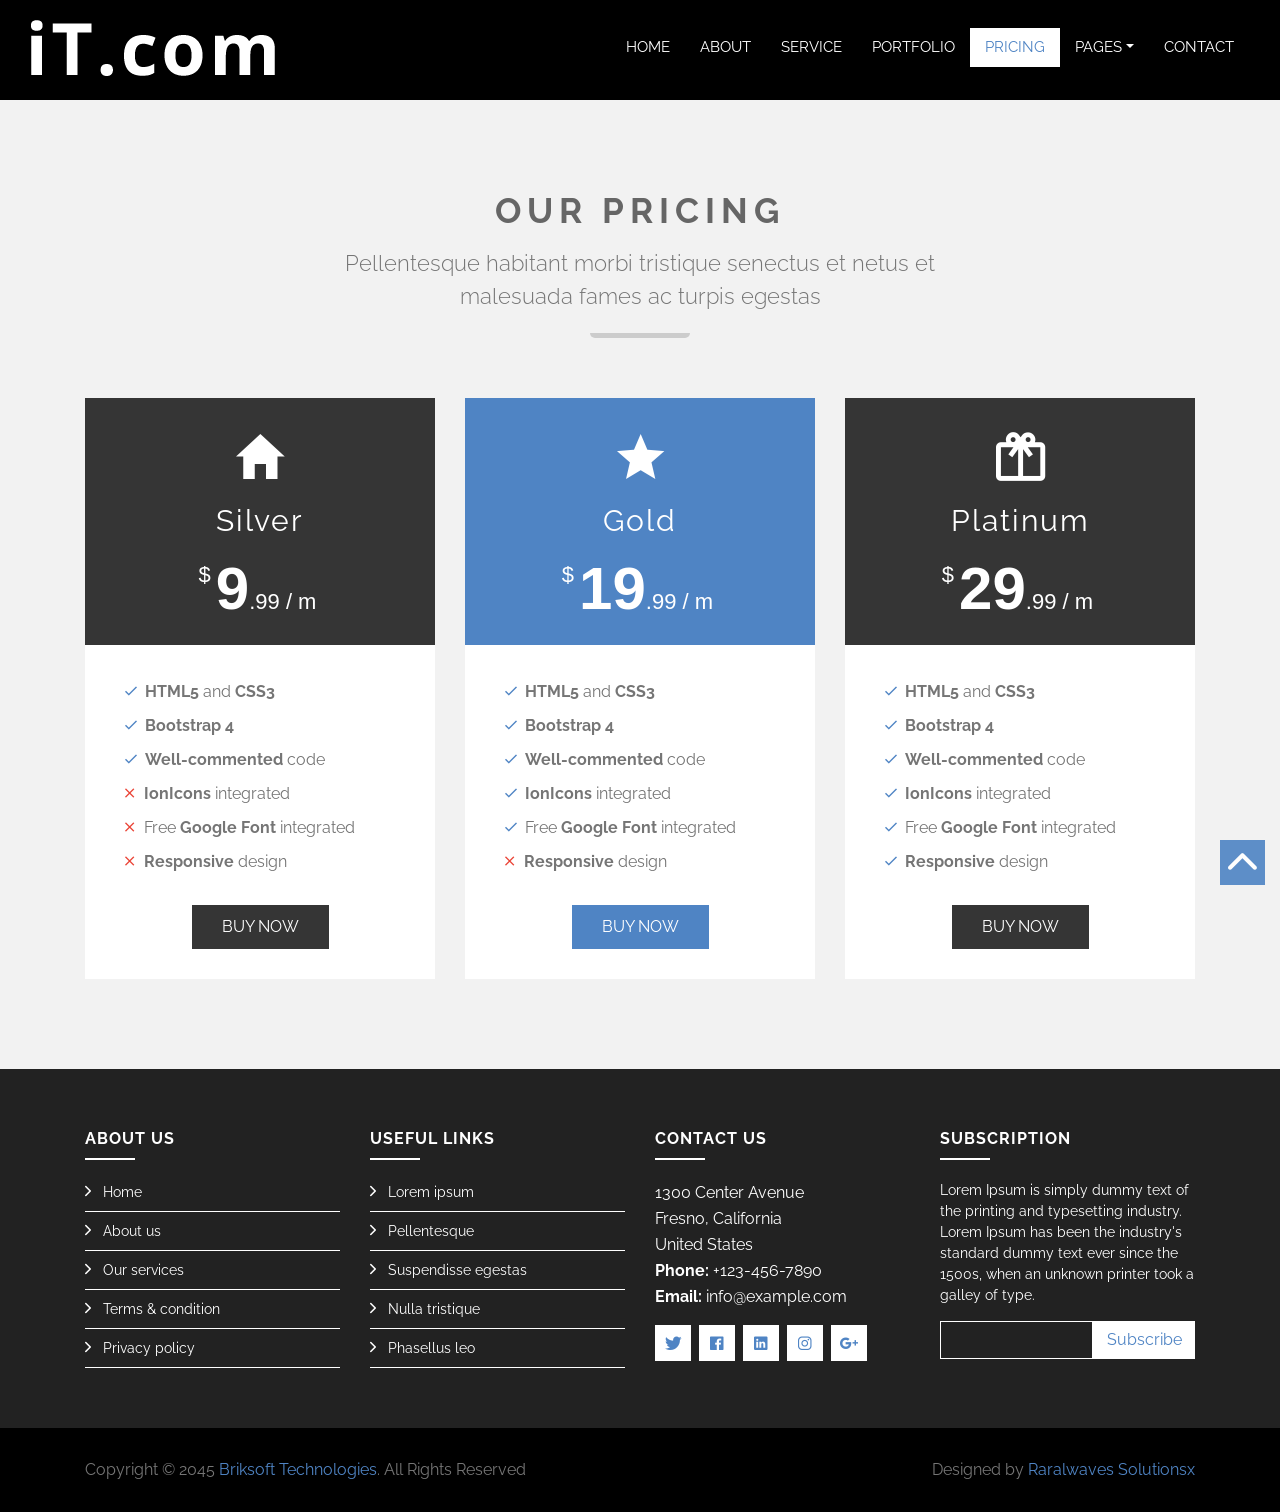
<file: pricing.html>
<!DOCTYPE html>
<html lang="en">
    <head>
        <meta charset="utf-8">
        <title>BRIKSOFT </title>
        <meta content="width=device-width, initial-scale=1.0" name="viewport">
        <meta content="IT Company Web" name="keywords">
        <meta content="IT Company Web" name="description">

        <!-- Favicon -->
        <link href="img/favicon.ico" rel="icon">

        <!-- Google Font -->
        <link href="https://fonts.googleapis.com/css?family=Raleway:200,300,400,500,600,700,800,900&display=swap" rel="stylesheet"> 

        <!-- Libraries CSS -->
        <link href="lib/bootstrap/css/bootstrap.min.css" rel="stylesheet">
        <link href="lib/ionicons/css/ionicons.min.css" rel="stylesheet">
        <link href="lib/owlcarousel/assets/owl.carousel.min.css" rel="stylesheet">
        <link href="lib/lightbox/css/lightbox.min.css" rel="stylesheet">

        <!-- Main Stylesheet -->
        <link href="css/style.css" rel="stylesheet">
    </head>

    <body>
        <!-- Nav Start -->
        <div id="nav">
            <div class="container-fluid">
                <nav class="navbar navbar-expand-md bg-dark navbar-dark">
                    <a href="index.html" class="navbar-brand">
                        <img src="img/logo.png" alt="Logo">
                    </a>
                    <button type="button" class="navbar-toggler" data-toggle="collapse" data-target="#navbarCollapse">
                        <span class="navbar-toggler-icon"></span>
                    </button>

                    <div class="collapse navbar-collapse justify-content-between" id="navbarCollapse">
                        <div class="navbar-nav ml-auto">
                            <a href="index.html" class="nav-item nav-link">Home</a>
                            <a href="about.html" class="nav-item nav-link">About</a>
                            <a href="service.html" class="nav-item nav-link">Service</a>
                            <a href="portfolio.html" class="nav-item nav-link">Portfolio</a>
                            <a href="pricing.html" class="nav-item nav-link active">Pricing</a>
                            <div class="nav-item dropdown">
                                <a href="#" class="nav-link dropdown-toggle" data-toggle="dropdown">Pages</a>
                                <div class="dropdown-menu">
                                    <a href="skill.html" class="dropdown-item">Skills</a>
                                    <a href="team.html" class="dropdown-item">Team Members</a>
                                    <a href="review.html" class="dropdown-item">Reviews</a>
                                    <a href="client.html" class="dropdown-item">Clients</a>
                                    <a href="single.html" class="dropdown-item">Single Page</a>
                                </div>
                            </div>
                            <a href="contact.html" class="nav-item nav-link">Contact</a>
                        </div>
                    </div>
                </nav>
            </div>
        </div>
        <!-- Nav End -->
        
        <!--Pricing start-->
        <div class="pricing mt-100">
            <div class="container">
                <div class="section-header">
                    <h2>Our Pricing</h2>
                    <p>
                        Pellentesque habitant morbi tristique senectus et netus et malesuada fames ac turpis egestas 
                    </p>
                </div>
                <div class="row">
                    <div class="col-md-4">
                        <div class="price-content">
                            <div class="price-plan">
                                <i class="ion-md-home"></i>
                                <p class="price-title">Silver</p>
                                <h2 class="price-amount"><span>$</span>9<span>.99</span><span> / m</span></h2>
                            </div>
                            <ul class="price-details">
                                <li><i class="ion-md-checkmark"></i><strong>HTML5</strong> and <strong>CSS3</strong></li>
                                <li><i class="ion-md-checkmark"></i><strong>Bootstrap 4</strong></li>
                                <li><i class="ion-md-checkmark"></i><strong>Well-commented</strong> code</li>
                                <li><i class="ion-md-close"></i><strong>IonIcons</strong> integrated</li>
                                <li><i class="ion-md-close"></i>Free <strong>Google Font</strong> integrated</li>
                                <li><i class="ion-md-close"></i><strong>Responsive</strong> design</li>
                            </ul>
                            <a href="#" class="btn mian-btn price-btn">Buy Now</a>
                        </div>
                    </div>
                    <div class="col-md-4">
                        <div class="price-content features-price">
                            <div class="price-plan">
                                <i class="ion-md-star"></i>
                                <p class="price-title">Gold</p>
                                <h2 class="price-amount"><span>$</span>19<span>.99</span><span> / m</span></h2>
                            </div>
                            <ul class="price-details">
                                <li><i class="ion-md-checkmark"></i><strong>HTML5</strong> and <strong>CSS3</strong></li>
                                <li><i class="ion-md-checkmark"></i><strong>Bootstrap 4</strong></li>
                                <li><i class="ion-md-checkmark"></i><strong>Well-commented</strong> code</li>
                                <li><i class="ion-md-checkmark"></i><strong>IonIcons</strong> integrated</li>
                                <li><i class="ion-md-checkmark"></i>Free <strong>Google Font</strong> integrated</li>
                                <li><i class="ion-md-close"></i><strong>Responsive</strong> design</li>
                            </ul>
                            <a href="#" class="btn mian-btn price-btn features-price-btn">Buy Now</a>
                        </div>
                    </div>
                    <div class="col-md-4">
                        <div class="price-content">
                            <div class="price-plan">
                                <i class="ion-md-gift"></i>
                                <p class="price-title">Platinum</p>
                                <h2 class="price-amount"><span>$</span>29<span>.99</span><span> / m</span></h2>
                            </div>
                            <ul class="price-details">
                                <li><i class="ion-md-checkmark"></i><strong>HTML5</strong> and <strong>CSS3</strong></li>
                                <li><i class="ion-md-checkmark"></i><strong>Bootstrap 4</strong></li>
                                <li><i class="ion-md-checkmark"></i><strong>Well-commented</strong> code</li>
                                <li><i class="ion-md-checkmark"></i><strong>IonIcons</strong> integrated</li>
                                <li><i class="ion-md-checkmark"></i>Free <strong>Google Font</strong> integrated</li>
                                <li><i class="ion-md-checkmark"></i><strong>Responsive</strong> design</li>
                            </ul>
                            <a href="#" class="btn mian-btn price-btn">Buy Now</a>
                        </div>
                    </div>
                </div>
            </div>
        </div>
        <!--Pricing End-->

        <!-- Footer Start -->
        <div class="footer">
            <div class="footer-top">
                <div class="container">
                    <div class="row">
                        <div class="col-lg-3 col-md-6 footer-links">
                            <h4>About Us</h4>
                            <ul>
                                <li><i class="ion-ios-arrow-forward"></i> <a href="#">Home</a></li>
                                <li><i class="ion-ios-arrow-forward"></i> <a href="#">About us</a></li>
                                <li><i class="ion-ios-arrow-forward"></i> <a href="#">Our services</a></li>
                                <li><i class="ion-ios-arrow-forward"></i> <a href="#">Terms & condition</a></li>
                                <li><i class="ion-ios-arrow-forward"></i> <a href="#">Privacy policy</a></li>
                            </ul>
                        </div>

                        <div class="col-lg-3 col-md-6 footer-links">
                            <h4>Useful Links</h4>
                            <ul>
                                <li><i class="ion-ios-arrow-forward"></i> <a href="#">Lorem ipsum</a></li>
                                <li><i class="ion-ios-arrow-forward"></i> <a href="#">Pellentesque</a></li>
                                <li><i class="ion-ios-arrow-forward"></i> <a href="#">Suspendisse egestas</a></li>
                                <li><i class="ion-ios-arrow-forward"></i> <a href="#">Nulla tristique</a></li>
                                <li><i class="ion-ios-arrow-forward"></i> <a href="#">Phasellus leo</a></li>
                            </ul>
                        </div>

                        <div class="col-lg-3 col-md-6 footer-contact">
                            <h4>Contact Us</h4>
                            <p>
                                1300  Center Avenue<br>
                                Fresno, California<br>
                                United States <br>
                                <strong>Phone:</strong> +123-456-7890<br>
                                <strong>Email:</strong> info@example.com<br>
                            </p>

                            <div class="social-links">
                                <a href="#"><i class="ion-logo-twitter"></i></a>
                                <a href="#"><i class="ion-logo-facebook"></i></a>
                                <a href="#"><i class="ion-logo-linkedin"></i></a>
                                <a href="#"><i class="ion-logo-instagram"></i></a>
                                <a href="#"><i class="ion-logo-googleplus"></i></a>
                            </div>

                        </div>

                        <div class="col-lg-3 col-md-6 footer-newsletter">
                            <h4>Subscription</h4>
                            <p>Lorem Ipsum is simply dummy text of the printing and typesetting industry. Lorem Ipsum has been the industry's standard dummy text ever since the 1500s, when an unknown printer took a galley of type.</p>
                            <form action="" method="post">
                                <input type="email" name="email"><input type="submit"  value="Subscribe">
                            </form>
                        </div>

                    </div>
                </div>
            </div>

             <div class="container">
                <div class="row align-items-center">
                    <div class="col-md-6 copyright">
                        Copyright &copy; 2045 <a href="">Briksoft Technologies</a>. All Rights Reserved
                    </div>
                    <div class="col-md-6 credit">
										
                        Designed by <a href="https://raralwavessolutions.co.ke/">Raralwaves Solutionsx</a>
                    </div>
                </div>
            </div>
        </div>
        <!-- Footer End -->

        <a href="#" class="back-to-top"><i class="ion-ios-arrow-up"></i></a>

        <!-- Libraries JS -->
        <script src="lib/jquery/jquery.min.js"></script>
        <script src="lib/jquery/jquery-migrate.min.js"></script>
        <script src="lib/bootstrap/js/bootstrap.bundle.min.js"></script>
        <script src="lib/easing/easing.min.js"></script>
        <script src="lib/waypoints/waypoints.min.js"></script>
        <script src="lib/counterup/counterup.min.js"></script>
        <script src="lib/owlcarousel/owl.carousel.min.js"></script>
        <script src="lib/lightbox/js/lightbox.min.js"></script>

        <!-- Main Javascript -->
        <script src="js/main.js"></script>

    </body>
</html>
</file>
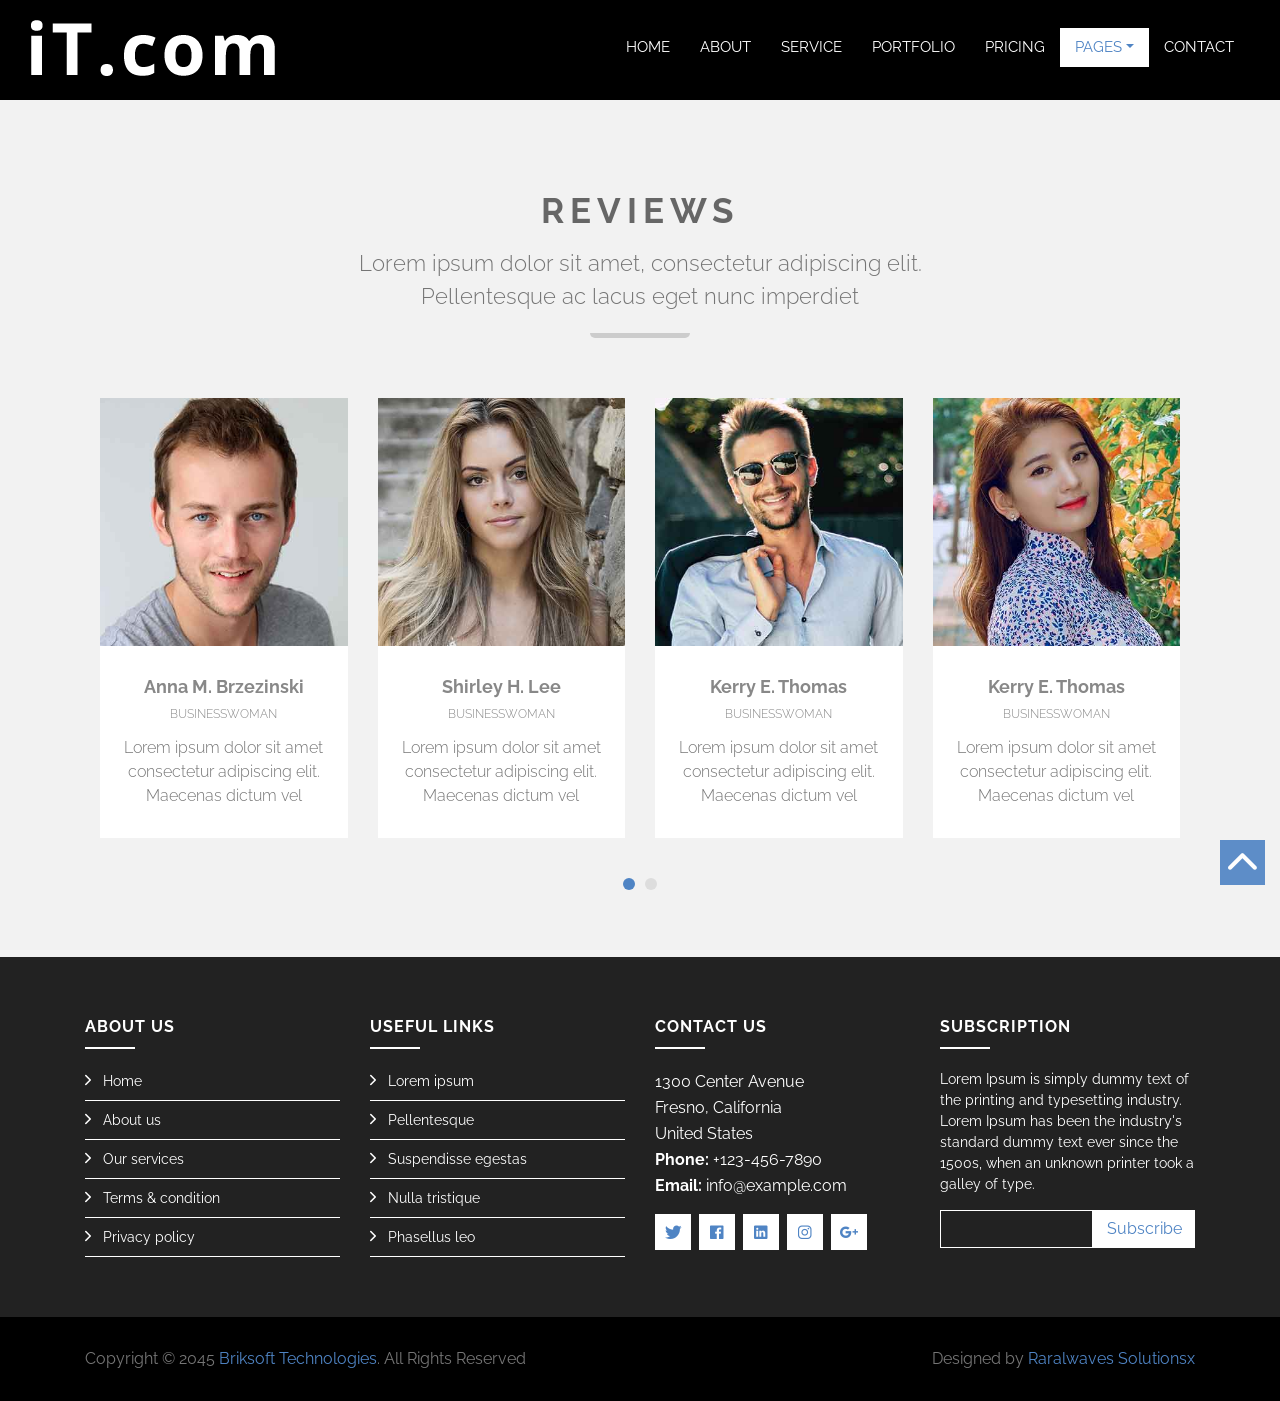
<file: review.html>
<!DOCTYPE html>
<html lang="en">
    <head>
        <meta charset="utf-8">
        <title>BRIKSOFT </title>
        <meta content="width=device-width, initial-scale=1.0" name="viewport">
        <meta content="IT Company Web" name="keywords">
        <meta content="IT Company Web" name="description">

        <!-- Favicon -->
        <link href="img/favicon.ico" rel="icon">

        <!-- Google Font -->
        <link href="https://fonts.googleapis.com/css?family=Raleway:200,300,400,500,600,700,800,900&display=swap" rel="stylesheet"> 

        <!-- Libraries CSS -->
        <link href="lib/bootstrap/css/bootstrap.min.css" rel="stylesheet">
        <link href="lib/ionicons/css/ionicons.min.css" rel="stylesheet">
        <link href="lib/owlcarousel/assets/owl.carousel.min.css" rel="stylesheet">
        <link href="lib/lightbox/css/lightbox.min.css" rel="stylesheet">

        <!-- Main Stylesheet -->
        <link href="css/style.css" rel="stylesheet">
    </head>

    <body>
        <!-- Nav Start -->
        <div id="nav">
            <div class="container-fluid">
                <nav class="navbar navbar-expand-md bg-dark navbar-dark">
                    <a href="index.html" class="navbar-brand">
                        <img src="img/logo.png" alt="Logo">
                    </a>
                    <button type="button" class="navbar-toggler" data-toggle="collapse" data-target="#navbarCollapse">
                        <span class="navbar-toggler-icon"></span>
                    </button>

                    <div class="collapse navbar-collapse justify-content-between" id="navbarCollapse">
                        <div class="navbar-nav ml-auto">
                            <a href="index.html" class="nav-item nav-link">Home</a>
                            <a href="about.html" class="nav-item nav-link">About</a>
                            <a href="service.html" class="nav-item nav-link">Service</a>
                            <a href="portfolio.html" class="nav-item nav-link">Portfolio</a>
                            <a href="pricing.html" class="nav-item nav-link">Pricing</a>
                            <div class="nav-item dropdown">
                                <a href="#" class="nav-link dropdown-toggle active" data-toggle="dropdown">Pages</a>
                                <div class="dropdown-menu">
                                    <a href="skill.html" class="dropdown-item">Skills</a>
                                    <a href="team.html" class="dropdown-item">Team Members</a>
                                    <a href="review.html" class="dropdown-item active">Reviews</a>
                                    <a href="client.html" class="dropdown-item">Clients</a>
                                    <a href="single.html" class="dropdown-item">Single Page</a>
                                </div>
                            </div>
                            <a href="contact.html" class="nav-item nav-link">Contact</a>
                        </div>
                    </div>
                </nav>
            </div>
        </div>
        <!-- Nav End -->

        <!-- Testimonials Start -->
        <div class="testimonials mt-100">
            <div class="container">
                <div class="section-header">
                    <h2>Reviews</h2>
                    <p>
                        Lorem ipsum dolor sit amet, consectetur adipiscing elit. Pellentesque ac lacus eget nunc imperdiet 
                    </p>
                </div>

                <div class="owl-carousel testimonials-carousel">
                    <div class="testimonial-item row align-items-center">
                        <div class="testimonial-img">
                            <img src="img/testimonial-1.jpg" alt="Testimonial image">
                        </div>
                        <div class="testimonial-text">
                            <h3>Anna M. Brzezinski</h3>
                            <h4>businesswoman</h4>
                            <p>
                                Lorem ipsum dolor sit amet consectetur adipiscing elit. Maecenas dictum vel
                            </p>
                        </div>
                    </div>
                    <div class="testimonial-item row align-items-center">
                        <div class="testimonial-img">
                            <img src="img/testimonial-2.jpg" alt="Testimonial image">
                        </div>
                        <div class="testimonial-text">
                            <h3>Shirley H. Lee</h3>
                            <h4>businesswoman</h4>
                            <p>
                                Lorem ipsum dolor sit amet consectetur adipiscing elit. Maecenas dictum vel
                            </p>
                        </div>
                    </div>
                    <div class="testimonial-item row align-items-center">
                        <div class="testimonial-img">
                            <img src="img/testimonial-3.jpg" alt="Testimonial image">
                        </div>
                        <div class="testimonial-text">
                            <h3>Kerry E. Thomas</h3>
                            <h4>businesswoman</h4>
                            <p>
                                Lorem ipsum dolor sit amet consectetur adipiscing elit. Maecenas dictum vel
                            </p>
                        </div>
                    </div>
                    <div class="testimonial-item row align-items-center">
                        <div class="testimonial-img">
                            <img src="img/testimonial-4.jpg" alt="Testimonial image">
                        </div>
                        <div class="testimonial-text">
                            <h3>Kerry E. Thomas</h3>
                            <h4>businesswoman</h4>
                            <p>
                                Lorem ipsum dolor sit amet consectetur adipiscing elit. Maecenas dictum vel
                            </p>
                        </div>
                    </div>
                    <div class="testimonial-item row align-items-center">
                        <div class="testimonial-img">
                            <img src="img/testimonial-5.jpg" alt="Testimonial image">
                        </div>
                        <div class="testimonial-text">
                            <h3>Kerry E. Thomas</h3>
                            <h4>businesswoman</h4>
                            <p>
                                Lorem ipsum dolor sit amet consectetur adipiscing elit. Maecenas dictum vel
                            </p>
                        </div>
                    </div>
                </div>
            </div>
        </div>
        <!-- Testimonials End -->

        <!-- Footer Start -->
        <div class="footer">
            <div class="footer-top">
                <div class="container">
                    <div class="row">
                        <div class="col-lg-3 col-md-6 footer-links">
                            <h4>About Us</h4>
                            <ul>
                                <li><i class="ion-ios-arrow-forward"></i> <a href="#">Home</a></li>
                                <li><i class="ion-ios-arrow-forward"></i> <a href="#">About us</a></li>
                                <li><i class="ion-ios-arrow-forward"></i> <a href="#">Our services</a></li>
                                <li><i class="ion-ios-arrow-forward"></i> <a href="#">Terms & condition</a></li>
                                <li><i class="ion-ios-arrow-forward"></i> <a href="#">Privacy policy</a></li>
                            </ul>
                        </div>

                        <div class="col-lg-3 col-md-6 footer-links">
                            <h4>Useful Links</h4>
                            <ul>
                                <li><i class="ion-ios-arrow-forward"></i> <a href="#">Lorem ipsum</a></li>
                                <li><i class="ion-ios-arrow-forward"></i> <a href="#">Pellentesque</a></li>
                                <li><i class="ion-ios-arrow-forward"></i> <a href="#">Suspendisse egestas</a></li>
                                <li><i class="ion-ios-arrow-forward"></i> <a href="#">Nulla tristique</a></li>
                                <li><i class="ion-ios-arrow-forward"></i> <a href="#">Phasellus leo</a></li>
                            </ul>
                        </div>

                        <div class="col-lg-3 col-md-6 footer-contact">
                            <h4>Contact Us</h4>
                            <p>
                                1300  Center Avenue<br>
                                Fresno, California<br>
                                United States <br>
                                <strong>Phone:</strong> +123-456-7890<br>
                                <strong>Email:</strong> info@example.com<br>
                            </p>

                            <div class="social-links">
                                <a href="#"><i class="ion-logo-twitter"></i></a>
                                <a href="#"><i class="ion-logo-facebook"></i></a>
                                <a href="#"><i class="ion-logo-linkedin"></i></a>
                                <a href="#"><i class="ion-logo-instagram"></i></a>
                                <a href="#"><i class="ion-logo-googleplus"></i></a>
                            </div>

                        </div>

                        <div class="col-lg-3 col-md-6 footer-newsletter">
                            <h4>Subscription</h4>
                            <p>Lorem Ipsum is simply dummy text of the printing and typesetting industry. Lorem Ipsum has been the industry's standard dummy text ever since the 1500s, when an unknown printer took a galley of type.</p>
                            <form action="" method="post">
                                <input type="email" name="email"><input type="submit"  value="Subscribe">
                            </form>
                        </div>

                    </div>
                </div>
            </div>

            <div class="container">
                <div class="row align-items-center">
                    <div class="col-md-6 copyright">
                        Copyright &copy; 2045 <a href="">Briksoft Technologies</a>. All Rights Reserved
                    </div>
                    <div class="col-md-6 credit">
										
                        Designed by <a href="https://raralwavessolutions.co.ke/">Raralwaves Solutionsx</a>
                    </div>
                </div>
            </div>
        </div>
        <!-- Footer End -->

        <a href="#" class="back-to-top"><i class="ion-ios-arrow-up"></i></a>

        <!-- Libraries JS -->
        <script src="lib/jquery/jquery.min.js"></script>
        <script src="lib/jquery/jquery-migrate.min.js"></script>
        <script src="lib/bootstrap/js/bootstrap.bundle.min.js"></script>
        <script src="lib/easing/easing.min.js"></script>
        <script src="lib/waypoints/waypoints.min.js"></script>
        <script src="lib/counterup/counterup.min.js"></script>
        <script src="lib/owlcarousel/owl.carousel.min.js"></script>
        <script src="lib/lightbox/js/lightbox.min.js"></script>

        <!-- Main Javascript -->
        <script src="js/main.js"></script>

    </body>
</html>
</file>
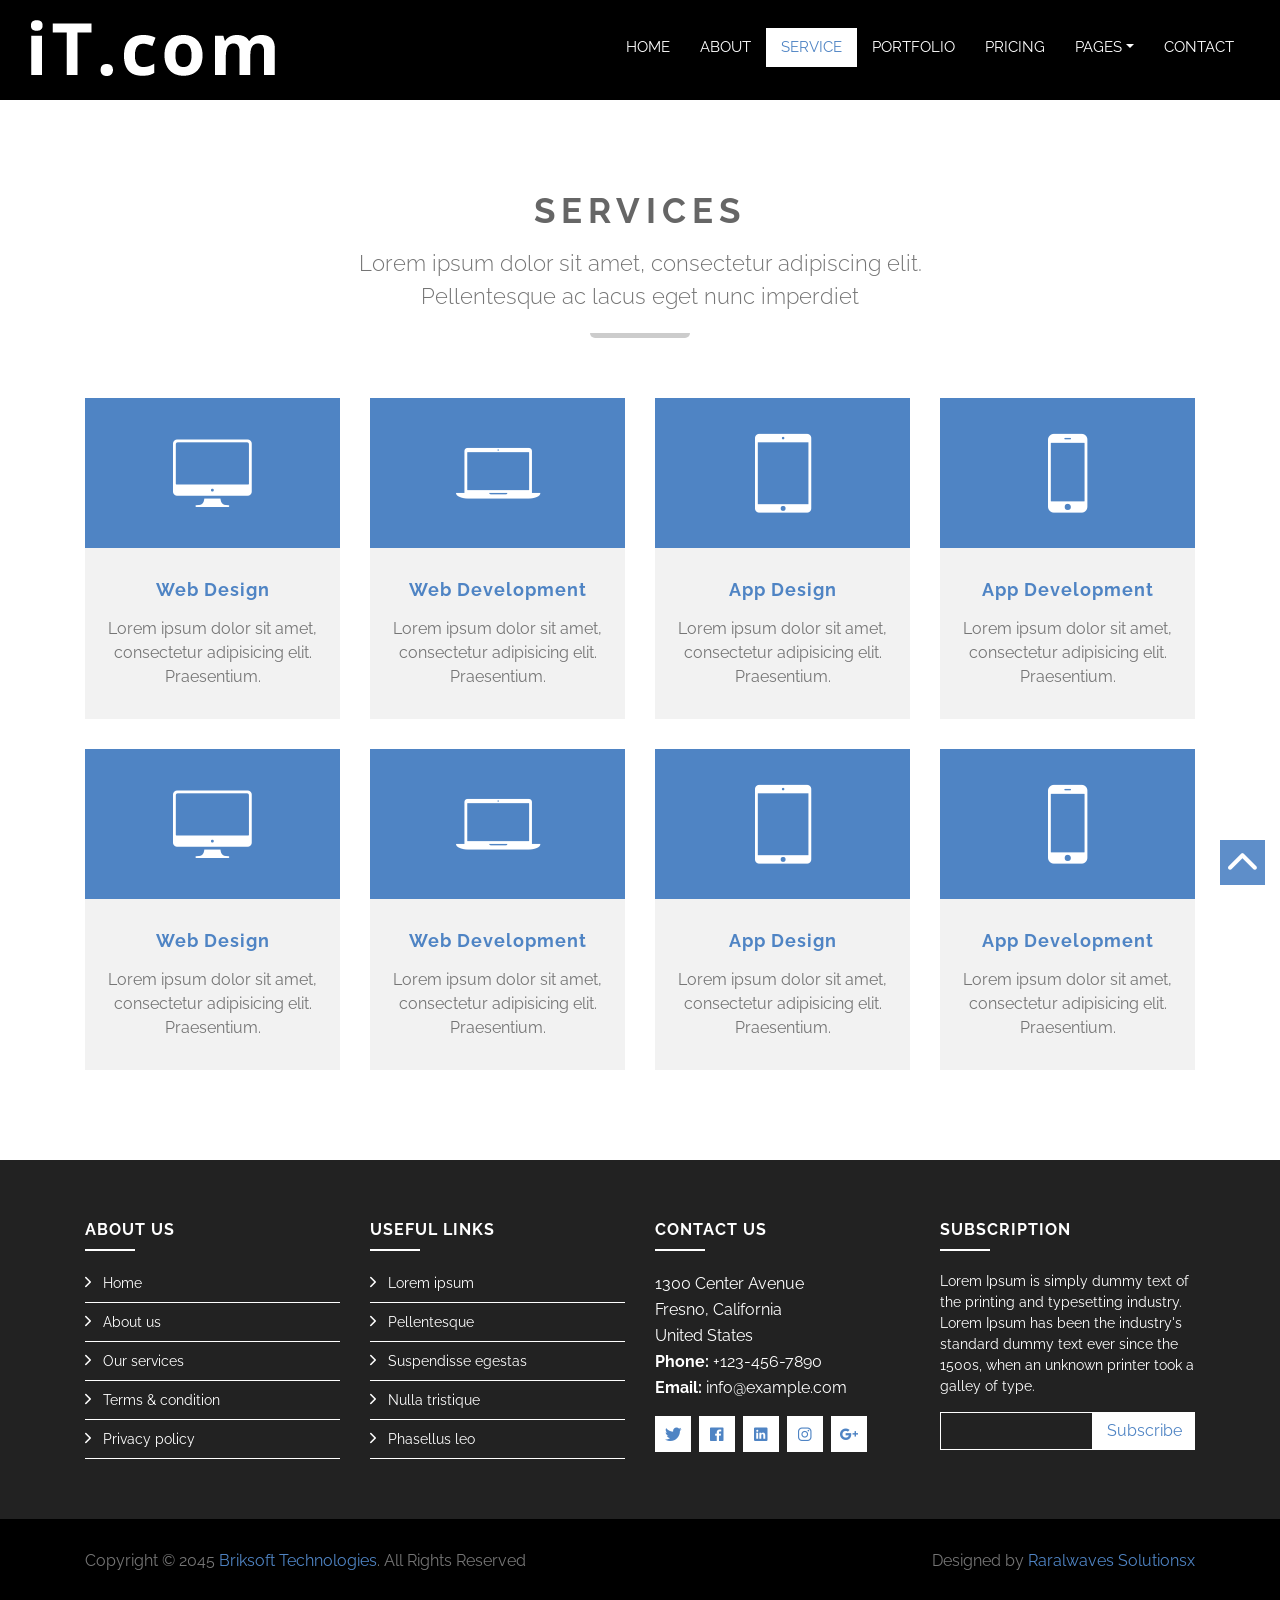
<file: service.html>
<!DOCTYPE html>
<html lang="en">
    <head>
        <meta charset="utf-8">
        <title>BRIKSOFT </title>
        <meta content="width=device-width, initial-scale=1.0" name="viewport">
        <meta content="IT Company Web" name="keywords">
        <meta content="IT Company Web" name="description">

        <!-- Favicon -->
        <link href="img/favicon.ico" rel="icon">

        <!-- Google Font -->
        <link href="https://fonts.googleapis.com/css?family=Raleway:200,300,400,500,600,700,800,900&display=swap" rel="stylesheet"> 

        <!-- Libraries CSS -->
        <link href="lib/bootstrap/css/bootstrap.min.css" rel="stylesheet">
        <link href="lib/ionicons/css/ionicons.min.css" rel="stylesheet">
        <link href="lib/owlcarousel/assets/owl.carousel.min.css" rel="stylesheet">
        <link href="lib/lightbox/css/lightbox.min.css" rel="stylesheet">

        <!-- Main Stylesheet -->
        <link href="css/style.css" rel="stylesheet">
    </head>

    <body>
        <!-- Nav Start -->
        <div id="nav">
            <div class="container-fluid">
                <nav class="navbar navbar-expand-md bg-dark navbar-dark">
                    <a href="index.html" class="navbar-brand">
                        <img src="img/logo.png" alt="Logo">
                    </a>
                    <button type="button" class="navbar-toggler" data-toggle="collapse" data-target="#navbarCollapse">
                        <span class="navbar-toggler-icon"></span>
                    </button>

                    <div class="collapse navbar-collapse justify-content-between" id="navbarCollapse">
                        <div class="navbar-nav ml-auto">
                            <a href="index.html" class="nav-item nav-link">Home</a>
                            <a href="about.html" class="nav-item nav-link">About</a>
                            <a href="service.html" class="nav-item nav-link active">Service</a>
                            <a href="portfolio.html" class="nav-item nav-link">Portfolio</a>
                            <a href="pricing.html" class="nav-item nav-link">Pricing</a>
                            <div class="nav-item dropdown">
                                <a href="#" class="nav-link dropdown-toggle" data-toggle="dropdown">Pages</a>
                                <div class="dropdown-menu">
                                    <a href="skill.html" class="dropdown-item">Skills</a>
                                    <a href="team.html" class="dropdown-item">Team Members</a>
                                    <a href="review.html" class="dropdown-item">Reviews</a>
                                    <a href="client.html" class="dropdown-item">Clients</a>
                                    <a href="single.html" class="dropdown-item">Single Page</a>
                                </div>
                            </div>
                            <a href="contact.html" class="nav-item nav-link">Contact</a>
                        </div>
                    </div>
                </nav>
            </div>
        </div>
        <!-- Nav End -->

        <!-- Service Start -->
        <div class="service mt-100">
            <div class="container">
                <div class="section-header">
                    <h2>Services</h2>
                    <p>
                        Lorem ipsum dolor sit amet, consectetur adipiscing elit. Pellentesque ac lacus eget nunc imperdiet 
                    </p>
                </div>
                <div class="row">
                    <div class="col-sm-6 col-md-4 col-lg-3">
                        <div class="service-item">
                            <div class="service-icon">
                                <i class="ion-ios-desktop"></i>
                            </div>
                            <div class="service-detail">
                                <h4><a href="">Web Design</a></h4>
                                <p>Lorem ipsum dolor sit amet, consectetur adipisicing elit. Praesentium.</p>
                            </div>
                        </div>
                    </div>
                    <div class="col-sm-6 col-md-4 col-lg-3">
                        <div class="service-item">
                            <div class="service-icon">
                                <i class="ion-ios-laptop"></i>
                            </div>
                            <div class="service-detail">
                                <h4><a href="">Web Development</a></h4>
                                <p>Lorem ipsum dolor sit amet, consectetur adipisicing elit. Praesentium.</p>
                            </div>
                        </div>
                    </div>
                    <div class="col-sm-6 col-md-4 col-lg-3">
                        <div class="service-item">
                            <div class="service-icon">
                                <i class="ion-ios-tablet-portrait"></i>
                            </div>
                            <div class="service-detail">
                                <h4><a href="">App Design</a></h4>
                                <p>Lorem ipsum dolor sit amet, consectetur adipisicing elit. Praesentium.</p>
                            </div>
                        </div>
                    </div>
                    <div class="col-sm-6 col-md-4 col-lg-3">
                        <div class="service-item">
                            <div class="service-icon">
                                <i class="ion-ios-phone-portrait"></i>
                            </div>
                            <div class="service-detail">
                                <h4><a href="">App Development</a></h4>
                                <p>Lorem ipsum dolor sit amet, consectetur adipisicing elit. Praesentium.</p>
                            </div>
                        </div>
                    </div>
                    <div class="col-sm-6 col-md-4 col-lg-3">
                        <div class="service-item">
                            <div class="service-icon">
                                <i class="ion-ios-desktop"></i>
                            </div>
                            <div class="service-detail">
                                <h4><a href="">Web Design</a></h4>
                                <p>Lorem ipsum dolor sit amet, consectetur adipisicing elit. Praesentium.</p>
                            </div>
                        </div>
                    </div>
                    <div class="col-sm-6 col-md-4 col-lg-3">
                        <div class="service-item">
                            <div class="service-icon">
                                <i class="ion-ios-laptop"></i>
                            </div>
                            <div class="service-detail">
                                <h4><a href="">Web Development</a></h4>
                                <p>Lorem ipsum dolor sit amet, consectetur adipisicing elit. Praesentium.</p>
                            </div>
                        </div>
                    </div>
                    <div class="col-sm-6 col-md-4 col-lg-3">
                        <div class="service-item">
                            <div class="service-icon">
                                <i class="ion-ios-tablet-portrait"></i>
                            </div>
                            <div class="service-detail">
                                <h4><a href="">App Design</a></h4>
                                <p>Lorem ipsum dolor sit amet, consectetur adipisicing elit. Praesentium.</p>
                            </div>
                        </div>
                    </div>
                    <div class="col-sm-6 col-md-4 col-lg-3">
                        <div class="service-item">
                            <div class="service-icon">
                                <i class="ion-ios-phone-portrait"></i>
                            </div>
                            <div class="service-detail">
                                <h4><a href="">App Development</a></h4>
                                <p>Lorem ipsum dolor sit amet, consectetur adipisicing elit. Praesentium.</p>
                            </div>
                        </div>
                    </div>
                </div>
            </div>
        </div>
        <!-- Service End -->

        <!-- Footer Start -->
        <div class="footer">
            <div class="footer-top">
                <div class="container">
                    <div class="row">
                        <div class="col-lg-3 col-md-6 footer-links">
                            <h4>About Us</h4>
                            <ul>
                                <li><i class="ion-ios-arrow-forward"></i> <a href="#">Home</a></li>
                                <li><i class="ion-ios-arrow-forward"></i> <a href="#">About us</a></li>
                                <li><i class="ion-ios-arrow-forward"></i> <a href="#">Our services</a></li>
                                <li><i class="ion-ios-arrow-forward"></i> <a href="#">Terms & condition</a></li>
                                <li><i class="ion-ios-arrow-forward"></i> <a href="#">Privacy policy</a></li>
                            </ul>
                        </div>

                        <div class="col-lg-3 col-md-6 footer-links">
                            <h4>Useful Links</h4>
                            <ul>
                                <li><i class="ion-ios-arrow-forward"></i> <a href="#">Lorem ipsum</a></li>
                                <li><i class="ion-ios-arrow-forward"></i> <a href="#">Pellentesque</a></li>
                                <li><i class="ion-ios-arrow-forward"></i> <a href="#">Suspendisse egestas</a></li>
                                <li><i class="ion-ios-arrow-forward"></i> <a href="#">Nulla tristique</a></li>
                                <li><i class="ion-ios-arrow-forward"></i> <a href="#">Phasellus leo</a></li>
                            </ul>
                        </div>

                        <div class="col-lg-3 col-md-6 footer-contact">
                            <h4>Contact Us</h4>
                            <p>
                                1300  Center Avenue<br>
                                Fresno, California<br>
                                United States <br>
                                <strong>Phone:</strong> +123-456-7890<br>
                                <strong>Email:</strong> info@example.com<br>
                            </p>

                            <div class="social-links">
                                <a href="#"><i class="ion-logo-twitter"></i></a>
                                <a href="#"><i class="ion-logo-facebook"></i></a>
                                <a href="#"><i class="ion-logo-linkedin"></i></a>
                                <a href="#"><i class="ion-logo-instagram"></i></a>
                                <a href="#"><i class="ion-logo-googleplus"></i></a>
                            </div>

                        </div>

                        <div class="col-lg-3 col-md-6 footer-newsletter">
                            <h4>Subscription</h4>
                            <p>Lorem Ipsum is simply dummy text of the printing and typesetting industry. Lorem Ipsum has been the industry's standard dummy text ever since the 1500s, when an unknown printer took a galley of type.</p>
                            <form action="" method="post">
                                <input type="email" name="email"><input type="submit"  value="Subscribe">
                            </form>
                        </div>

                    </div>
                </div>
            </div>

            <div class="container">
                <div class="row align-items-center">
                    <div class="col-md-6 copyright">
                        Copyright &copy; 2045 <a href="">Briksoft Technologies</a>. All Rights Reserved
                    </div>
                    <div class="col-md-6 credit">
										
                        Designed by <a href="https://raralwavessolutions.co.ke/">Raralwaves Solutionsx</a>
                    </div>
                </div>
            </div>
        </div>
        <!-- Footer End -->

        <a href="#" class="back-to-top"><i class="ion-ios-arrow-up"></i></a>

        <!-- Libraries JS -->
        <script src="lib/jquery/jquery.min.js"></script>
        <script src="lib/jquery/jquery-migrate.min.js"></script>
        <script src="lib/bootstrap/js/bootstrap.bundle.min.js"></script>
        <script src="lib/easing/easing.min.js"></script>
        <script src="lib/waypoints/waypoints.min.js"></script>
        <script src="lib/counterup/counterup.min.js"></script>
        <script src="lib/owlcarousel/owl.carousel.min.js"></script>
        <script src="lib/lightbox/js/lightbox.min.js"></script>

        <!-- Main Javascript -->
        <script src="js/main.js"></script>

    </body>
</html>
</file>
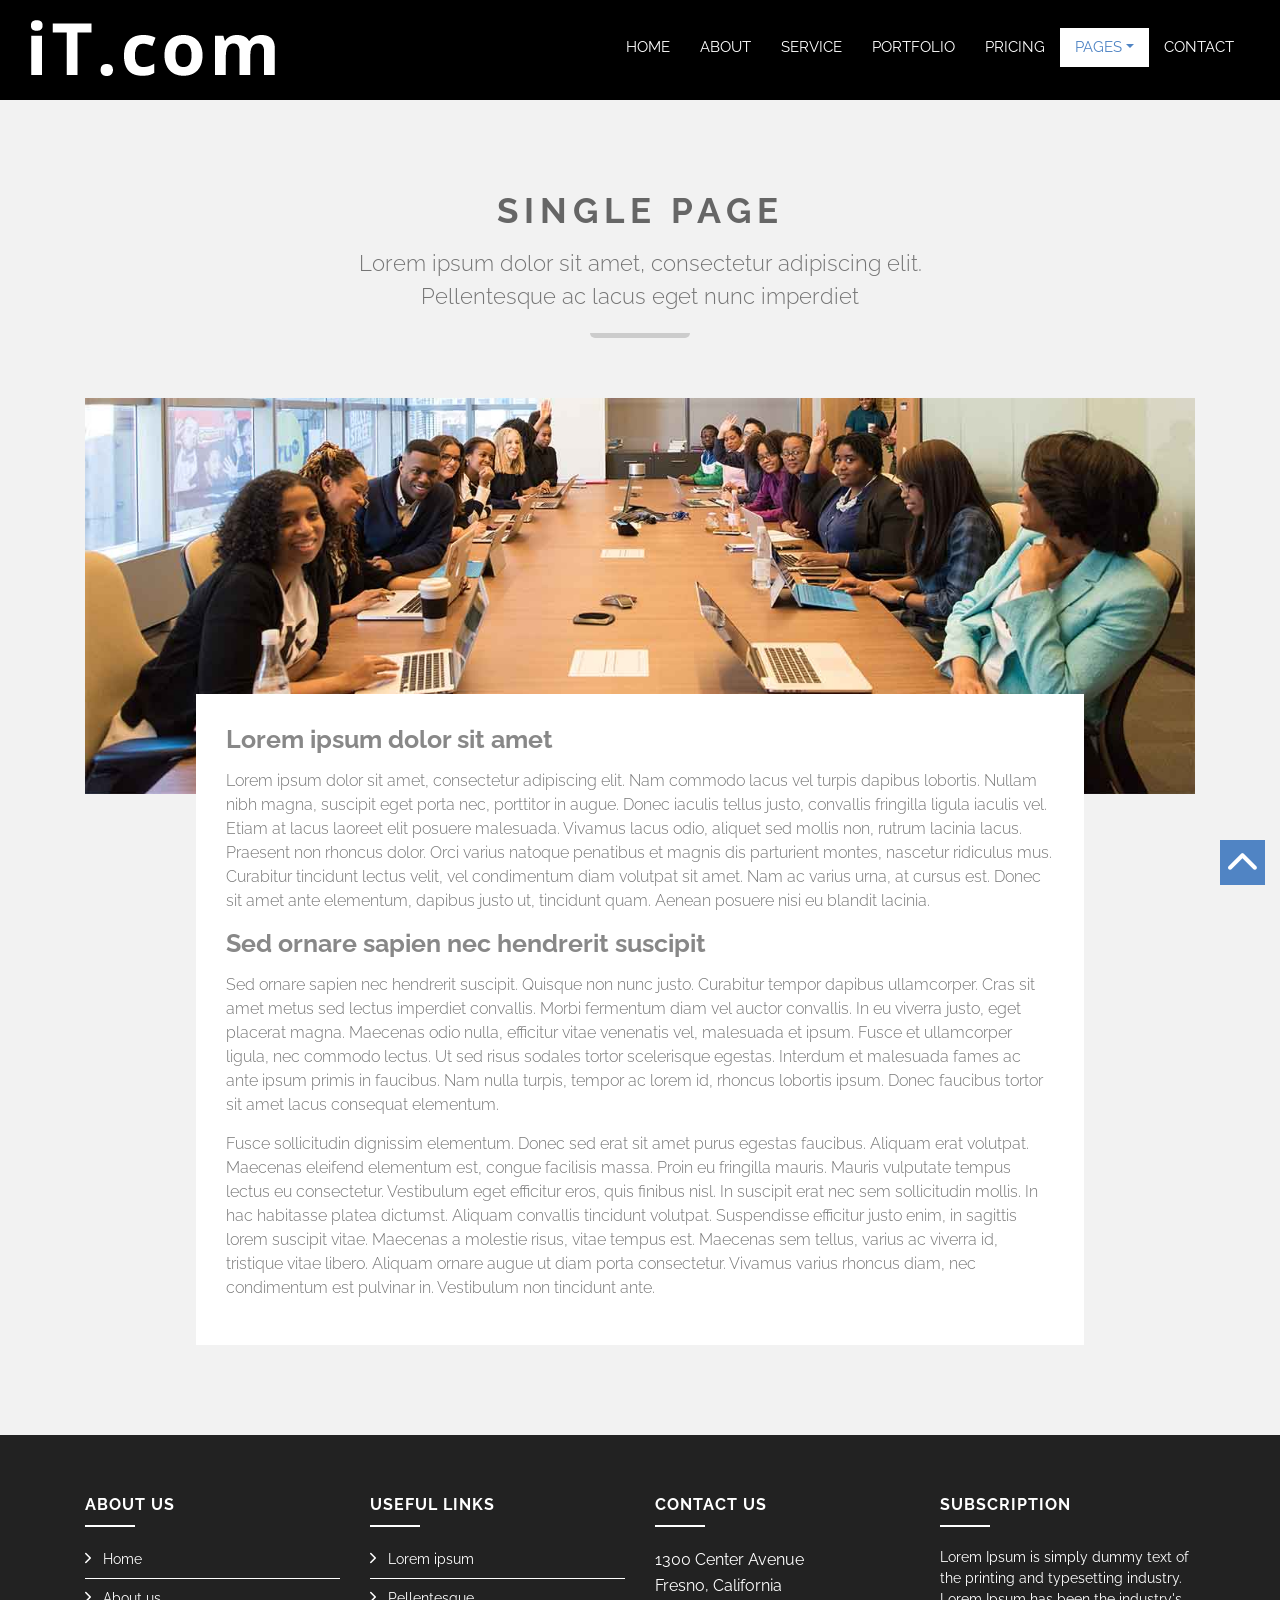
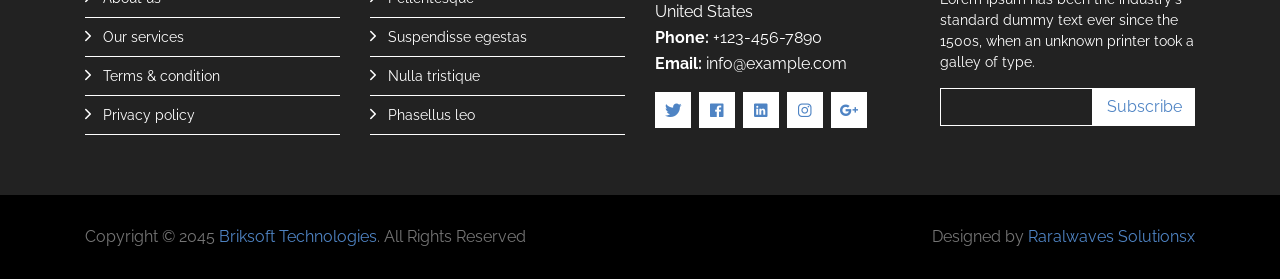
<file: single.html>
<!DOCTYPE html>
<html lang="en">
    <head>
        <meta charset="utf-8">
        <title>BRIKSOFT </title>
        <meta content="width=device-width, initial-scale=1.0" name="viewport">
        <meta content="IT Company Web" name="keywords">
        <meta content="IT Company Web" name="description">

        <!-- Favicon -->
        <link href="img/favicon.ico" rel="icon">

        <!-- Google Font -->
        <link href="https://fonts.googleapis.com/css?family=Raleway:200,300,400,500,600,700,800,900&display=swap" rel="stylesheet"> 

        <!-- Libraries CSS -->
        <link href="lib/bootstrap/css/bootstrap.min.css" rel="stylesheet">
        <link href="lib/ionicons/css/ionicons.min.css" rel="stylesheet">
        <link href="lib/owlcarousel/assets/owl.carousel.min.css" rel="stylesheet">
        <link href="lib/lightbox/css/lightbox.min.css" rel="stylesheet">

        <!-- Main Stylesheet -->
        <link href="css/style.css" rel="stylesheet">
    </head>

    <body>
        <!-- Nav Start -->
        <div id="nav">
            <div class="container-fluid">
                <nav class="navbar navbar-expand-md bg-dark navbar-dark">
                    <a href="index.html" class="navbar-brand">
                        <img src="img/logo.png" alt="Logo">
                    </a>
                    <button type="button" class="navbar-toggler" data-toggle="collapse" data-target="#navbarCollapse">
                        <span class="navbar-toggler-icon"></span>
                    </button>

                    <div class="collapse navbar-collapse justify-content-between" id="navbarCollapse">
                        <div class="navbar-nav ml-auto">
                            <a href="index.html" class="nav-item nav-link">Home</a>
                            <a href="about.html" class="nav-item nav-link">About</a>
                            <a href="service.html" class="nav-item nav-link">Service</a>
                            <a href="portfolio.html" class="nav-item nav-link">Portfolio</a>
                            <a href="pricing.html" class="nav-item nav-link">Pricing</a>
                            <div class="nav-item dropdown">
                                <a href="#" class="nav-link dropdown-toggle active" data-toggle="dropdown">Pages</a>
                                <div class="dropdown-menu">
                                    <a href="skill.html" class="dropdown-item">Skills</a>
                                    <a href="team.html" class="dropdown-item">Team Members</a>
                                    <a href="review.html" class="dropdown-item">Reviews</a>
                                    <a href="client.html" class="dropdown-item">Clients</a>
                                    <a href="single.html" class="dropdown-item active">Single Page</a>
                                </div>
                            </div>
                            <a href="contact.html" class="nav-item nav-link">Contact</a>
                        </div>
                    </div>
                </nav>
            </div>
        </div>
        <!-- Nav End -->

        <!-- Single Page Start-->
        <div class="single mt-100">
            <div class="container">
                <div class="section-header">
                    <h2>Single Page</h2>
                    <p>
                        Lorem ipsum dolor sit amet, consectetur adipiscing elit. Pellentesque ac lacus eget nunc imperdiet
                    </p>
                </div>
                
                <div class="row align-items-center">
                    <div class="col-md-12">
                        <div class="single-img">
                            <img src="img/single.jpg" alt="" class="img-fluid">
                        </div>
                        <div class="single-content">
                            <h2>Lorem ipsum dolor sit amet</h2>
                            <p>
                                Lorem ipsum dolor sit amet, consectetur adipiscing elit. Nam commodo lacus vel turpis dapibus lobortis. Nullam nibh magna, suscipit eget porta nec, porttitor in augue. Donec iaculis tellus justo, convallis fringilla ligula iaculis vel. Etiam at lacus laoreet elit posuere malesuada. Vivamus lacus odio, aliquet sed mollis non, rutrum lacinia lacus. Praesent non rhoncus dolor. Orci varius natoque penatibus et magnis dis parturient montes, nascetur ridiculus mus. Curabitur tincidunt lectus velit, vel condimentum diam volutpat sit amet. Nam ac varius urna, at cursus est. Donec sit amet ante elementum, dapibus justo ut, tincidunt quam. Aenean posuere nisi eu blandit lacinia.
                            </p>
                            <h2>Sed ornare sapien nec hendrerit suscipit</h2>
                            <p>
                                Sed ornare sapien nec hendrerit suscipit. Quisque non nunc justo. Curabitur tempor dapibus ullamcorper. Cras sit amet metus sed lectus imperdiet convallis. Morbi fermentum diam vel auctor convallis. In eu viverra justo, eget placerat magna. Maecenas odio nulla, efficitur vitae venenatis vel, malesuada et ipsum. Fusce et ullamcorper ligula, nec commodo lectus. Ut sed risus sodales tortor scelerisque egestas. Interdum et malesuada fames ac ante ipsum primis in faucibus. Nam nulla turpis, tempor ac lorem id, rhoncus lobortis ipsum. Donec faucibus tortor sit amet lacus consequat elementum.
                            </p>
                            <p>
                                Fusce sollicitudin dignissim elementum. Donec sed erat sit amet purus egestas faucibus. Aliquam erat volutpat. Maecenas eleifend elementum est, congue facilisis massa. Proin eu fringilla mauris. Mauris vulputate tempus lectus eu consectetur. Vestibulum eget efficitur eros, quis finibus nisl. In suscipit erat nec sem sollicitudin mollis. In hac habitasse platea dictumst. Aliquam convallis tincidunt volutpat. Suspendisse efficitur justo enim, in sagittis lorem suscipit vitae. Maecenas a molestie risus, vitae tempus est. Maecenas sem tellus, varius ac viverra id, tristique vitae libero. Aliquam ornare augue ut diam porta consectetur. Vivamus varius rhoncus diam, nec condimentum est pulvinar in. Vestibulum non tincidunt ante.
                            </p>
                        </div>
                    </div>
                </div>
            </div>
        </div>
        <!-- Single Page Start-->

        <!-- Footer Start -->
        <div class="footer">
            <div class="footer-top">
                <div class="container">
                    <div class="row">
                        <div class="col-lg-3 col-md-6 footer-links">
                            <h4>About Us</h4>
                            <ul>
                                <li><i class="ion-ios-arrow-forward"></i> <a href="#">Home</a></li>
                                <li><i class="ion-ios-arrow-forward"></i> <a href="#">About us</a></li>
                                <li><i class="ion-ios-arrow-forward"></i> <a href="#">Our services</a></li>
                                <li><i class="ion-ios-arrow-forward"></i> <a href="#">Terms & condition</a></li>
                                <li><i class="ion-ios-arrow-forward"></i> <a href="#">Privacy policy</a></li>
                            </ul>
                        </div>

                        <div class="col-lg-3 col-md-6 footer-links">
                            <h4>Useful Links</h4>
                            <ul>
                                <li><i class="ion-ios-arrow-forward"></i> <a href="#">Lorem ipsum</a></li>
                                <li><i class="ion-ios-arrow-forward"></i> <a href="#">Pellentesque</a></li>
                                <li><i class="ion-ios-arrow-forward"></i> <a href="#">Suspendisse egestas</a></li>
                                <li><i class="ion-ios-arrow-forward"></i> <a href="#">Nulla tristique</a></li>
                                <li><i class="ion-ios-arrow-forward"></i> <a href="#">Phasellus leo</a></li>
                            </ul>
                        </div>

                        <div class="col-lg-3 col-md-6 footer-contact">
                            <h4>Contact Us</h4>
                            <p>
                                1300  Center Avenue<br>
                                Fresno, California<br>
                                United States <br>
                                <strong>Phone:</strong> +123-456-7890<br>
                                <strong>Email:</strong> info@example.com<br>
                            </p>

                            <div class="social-links">
                                <a href="#"><i class="ion-logo-twitter"></i></a>
                                <a href="#"><i class="ion-logo-facebook"></i></a>
                                <a href="#"><i class="ion-logo-linkedin"></i></a>
                                <a href="#"><i class="ion-logo-instagram"></i></a>
                                <a href="#"><i class="ion-logo-googleplus"></i></a>
                            </div>

                        </div>

                        <div class="col-lg-3 col-md-6 footer-newsletter">
                            <h4>Subscription</h4>
                            <p>Lorem Ipsum is simply dummy text of the printing and typesetting industry. Lorem Ipsum has been the industry's standard dummy text ever since the 1500s, when an unknown printer took a galley of type.</p>
                            <form action="" method="post">
                                <input type="email" name="email"><input type="submit"  value="Subscribe">
                            </form>
                        </div>

                    </div>
                </div>
            </div>

            <div class="container">
                <div class="row align-items-center">
                    <div class="col-md-6 copyright">
                        Copyright &copy; 2045 <a href="">Briksoft Technologies</a>. All Rights Reserved
                    </div>
                    <div class="col-md-6 credit">
										
                        Designed by <a href="https://raralwavessolutions.co.ke/">Raralwaves Solutionsx</a>
                    </div>
                </div>
            </div>
        </div>
        <!-- Footer End -->

        <a href="#" class="back-to-top"><i class="ion-ios-arrow-up"></i></a>

        <!-- Libraries JS -->
        <script src="lib/jquery/jquery.min.js"></script>
        <script src="lib/jquery/jquery-migrate.min.js"></script>
        <script src="lib/bootstrap/js/bootstrap.bundle.min.js"></script>
        <script src="lib/easing/easing.min.js"></script>
        <script src="lib/waypoints/waypoints.min.js"></script>
        <script src="lib/counterup/counterup.min.js"></script>
        <script src="lib/owlcarousel/owl.carousel.min.js"></script>
        <script src="lib/lightbox/js/lightbox.min.js"></script>

        <!-- Main Javascript -->
        <script src="js/main.js"></script>

    </body>
</html>
</file>
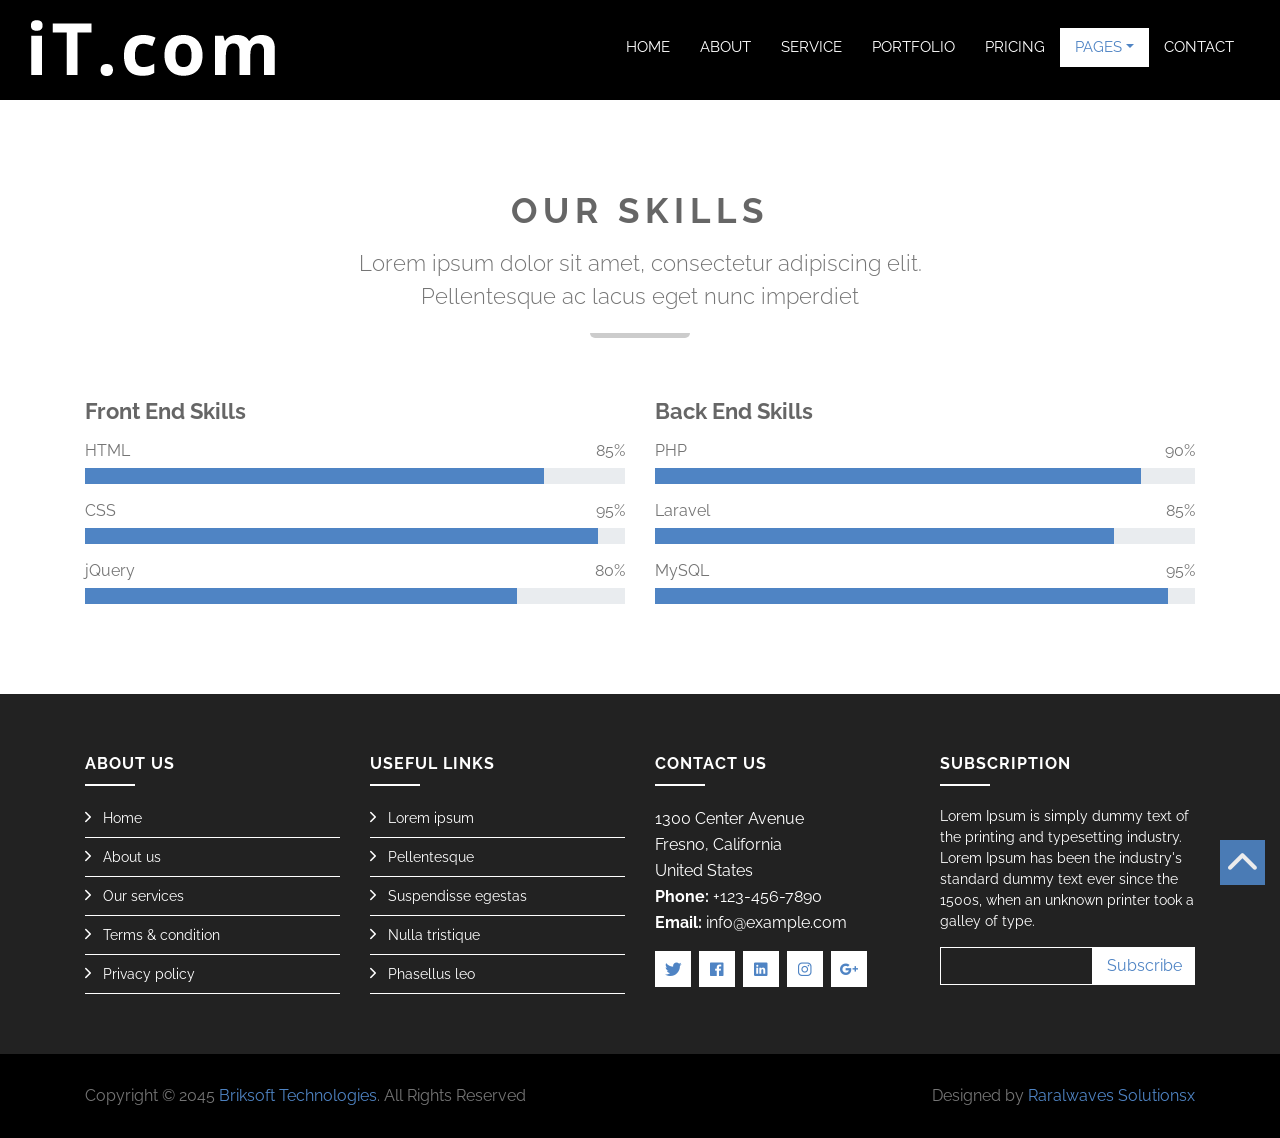
<file: skill.html>
<!DOCTYPE html>
<html lang="en">
    <head>
        <meta charset="utf-8">
        <title>BRIKSOFT </title>
        <meta content="width=device-width, initial-scale=1.0" name="viewport">
        <meta content="IT Company Web" name="keywords">
        <meta content="IT Company Web" name="description">

        <!-- Favicon -->
        <link href="img/favicon.ico" rel="icon">

        <!-- Google Font -->
        <link href="https://fonts.googleapis.com/css?family=Raleway:200,300,400,500,600,700,800,900&display=swap" rel="stylesheet"> 

        <!-- Libraries CSS -->
        <link href="lib/bootstrap/css/bootstrap.min.css" rel="stylesheet">
        <link href="lib/ionicons/css/ionicons.min.css" rel="stylesheet">
        <link href="lib/owlcarousel/assets/owl.carousel.min.css" rel="stylesheet">
        <link href="lib/lightbox/css/lightbox.min.css" rel="stylesheet">

        <!-- Main Stylesheet -->
        <link href="css/style.css" rel="stylesheet">
    </head>

    <body>
        <!-- Nav Start -->
        <div id="nav">
            <div class="container-fluid">
                <nav class="navbar navbar-expand-md bg-dark navbar-dark">
                    <a href="index.html" class="navbar-brand">
                        <img src="img/logo.png" alt="Logo">
                    </a>
                    <button type="button" class="navbar-toggler" data-toggle="collapse" data-target="#navbarCollapse">
                        <span class="navbar-toggler-icon"></span>
                    </button>

                    <div class="collapse navbar-collapse justify-content-between" id="navbarCollapse">
                        <div class="navbar-nav ml-auto">
                            <a href="index.html" class="nav-item nav-link">Home</a>
                            <a href="about.html" class="nav-item nav-link">About</a>
                            <a href="service.html" class="nav-item nav-link">Service</a>
                            <a href="portfolio.html" class="nav-item nav-link">Portfolio</a>
                            <a href="pricing.html" class="nav-item nav-link">Pricing</a>
                            <div class="nav-item dropdown">
                                <a href="#" class="nav-link dropdown-toggle active" data-toggle="dropdown">Pages</a>
                                <div class="dropdown-menu">
                                    <a href="skill.html" class="dropdown-item active">Skills</a>
                                    <a href="team.html" class="dropdown-item">Team Members</a>
                                    <a href="review.html" class="dropdown-item">Reviews</a>
                                    <a href="client.html" class="dropdown-item">Clients</a>
                                    <a href="single.html" class="dropdown-item">Single Page</a>
                                </div>
                            </div>
                            <a href="contact.html" class="nav-item nav-link">Contact</a>
                        </div>
                    </div>
                </nav>
            </div>
        </div>
        <!-- Nav End -->

        <!-- Skills Start-->
        <div class="skills mt-100">
            <div class="container">
                <div class="section-header">
                    <h2>Our Skills</h2>
                    <p>
                        Lorem ipsum dolor sit amet, consectetur adipiscing elit. Pellentesque ac lacus eget nunc imperdiet 
                    </p>
                </div>

                <div class="row">
                    <div class="col-md-6">
                        <div class="skill-item">
                            <h3>Front End Skills</h3>
                            <div class="skill-name">
                                <p>HTML</p><p>85%</p>
                            </div>
                            <div class="progress">
                                <div class="progress-bar" role="progressbar" aria-valuenow="85" aria-valuemin="0" aria-valuemax="100"></div>
                            </div>
                            
                            <div class="skill-name">
                                <p>CSS</p><p>95%</p>
                            </div>
                            <div class="progress">
                                <div class="progress-bar" role="progressbar" aria-valuenow="95" aria-valuemin="0" aria-valuemax="100"></div>
                            </div>
                            
                            <div class="skill-name">
                                <p>jQuery</p><p>80%</p>
                            </div>
                            <div class="progress">
                                <div class="progress-bar" role="progressbar" aria-valuenow="80" aria-valuemin="0" aria-valuemax="100"></div>
                            </div>
                        </div>
                    </div>
                    <div class="col-md-6">
                        <div class="skill-item">
                            <h3>Back End Skills</h3>
                            <div class="skill-name">
                                <p>PHP</p><p>90%</p>
                            </div>
                            <div class="progress">
                                <div class="progress-bar" role="progressbar" aria-valuenow="90" aria-valuemin="0" aria-valuemax="100"></div>
                            </div>
                            
                            <div class="skill-name">
                                <p>Laravel</p><p>85%</p>
                            </div>
                            <div class="progress">
                                <div class="progress-bar" role="progressbar" aria-valuenow="85" aria-valuemin="0" aria-valuemax="100"></div>
                            </div>
                            
                            <div class="skill-name">
                                <p>MySQL</p><p>95%</p>
                            </div>
                            <div class="progress">
                                <div class="progress-bar" role="progressbar" aria-valuenow="95" aria-valuemin="0" aria-valuemax="100"></div>
                            </div>
                        </div>
                    </div>
                </div>
            </div>
        </div>
        <!-- Skills End-->

        <!-- Footer Start -->
        <div class="footer">
            <div class="footer-top">
                <div class="container">
                    <div class="row">
                        <div class="col-lg-3 col-md-6 footer-links">
                            <h4>About Us</h4>
                            <ul>
                                <li><i class="ion-ios-arrow-forward"></i> <a href="#">Home</a></li>
                                <li><i class="ion-ios-arrow-forward"></i> <a href="#">About us</a></li>
                                <li><i class="ion-ios-arrow-forward"></i> <a href="#">Our services</a></li>
                                <li><i class="ion-ios-arrow-forward"></i> <a href="#">Terms & condition</a></li>
                                <li><i class="ion-ios-arrow-forward"></i> <a href="#">Privacy policy</a></li>
                            </ul>
                        </div>

                        <div class="col-lg-3 col-md-6 footer-links">
                            <h4>Useful Links</h4>
                            <ul>
                                <li><i class="ion-ios-arrow-forward"></i> <a href="#">Lorem ipsum</a></li>
                                <li><i class="ion-ios-arrow-forward"></i> <a href="#">Pellentesque</a></li>
                                <li><i class="ion-ios-arrow-forward"></i> <a href="#">Suspendisse egestas</a></li>
                                <li><i class="ion-ios-arrow-forward"></i> <a href="#">Nulla tristique</a></li>
                                <li><i class="ion-ios-arrow-forward"></i> <a href="#">Phasellus leo</a></li>
                            </ul>
                        </div>

                        <div class="col-lg-3 col-md-6 footer-contact">
                            <h4>Contact Us</h4>
                            <p>
                                1300  Center Avenue<br>
                                Fresno, California<br>
                                United States <br>
                                <strong>Phone:</strong> +123-456-7890<br>
                                <strong>Email:</strong> info@example.com<br>
                            </p>

                            <div class="social-links">
                                <a href="#"><i class="ion-logo-twitter"></i></a>
                                <a href="#"><i class="ion-logo-facebook"></i></a>
                                <a href="#"><i class="ion-logo-linkedin"></i></a>
                                <a href="#"><i class="ion-logo-instagram"></i></a>
                                <a href="#"><i class="ion-logo-googleplus"></i></a>
                            </div>

                        </div>

                        <div class="col-lg-3 col-md-6 footer-newsletter">
                            <h4>Subscription</h4>
                            <p>Lorem Ipsum is simply dummy text of the printing and typesetting industry. Lorem Ipsum has been the industry's standard dummy text ever since the 1500s, when an unknown printer took a galley of type.</p>
                            <form action="" method="post">
                                <input type="email" name="email"><input type="submit"  value="Subscribe">
                            </form>
                        </div>

                    </div>
                </div>
            </div>

            <div class="container">
                <div class="row align-items-center">
                    <div class="col-md-6 copyright">
                        Copyright &copy; 2045 <a href="">Briksoft Technologies</a>. All Rights Reserved
                    </div>
                    <div class="col-md-6 credit">
										
                        Designed by <a href="https://raralwavessolutions.co.ke/">Raralwaves Solutionsx</a>
                    </div>
                </div>
            </div>
        </div>
        <!-- Footer End -->

        <a href="#" class="back-to-top"><i class="ion-ios-arrow-up"></i></a>

        <!-- Libraries JS -->
        <script src="lib/jquery/jquery.min.js"></script>
        <script src="lib/jquery/jquery-migrate.min.js"></script>
        <script src="lib/bootstrap/js/bootstrap.bundle.min.js"></script>
        <script src="lib/easing/easing.min.js"></script>
        <script src="lib/waypoints/waypoints.min.js"></script>
        <script src="lib/counterup/counterup.min.js"></script>
        <script src="lib/owlcarousel/owl.carousel.min.js"></script>
        <script src="lib/lightbox/js/lightbox.min.js"></script>

        <!-- Main Javascript -->
        <script src="js/main.js"></script>

    </body>
</html>
</file>
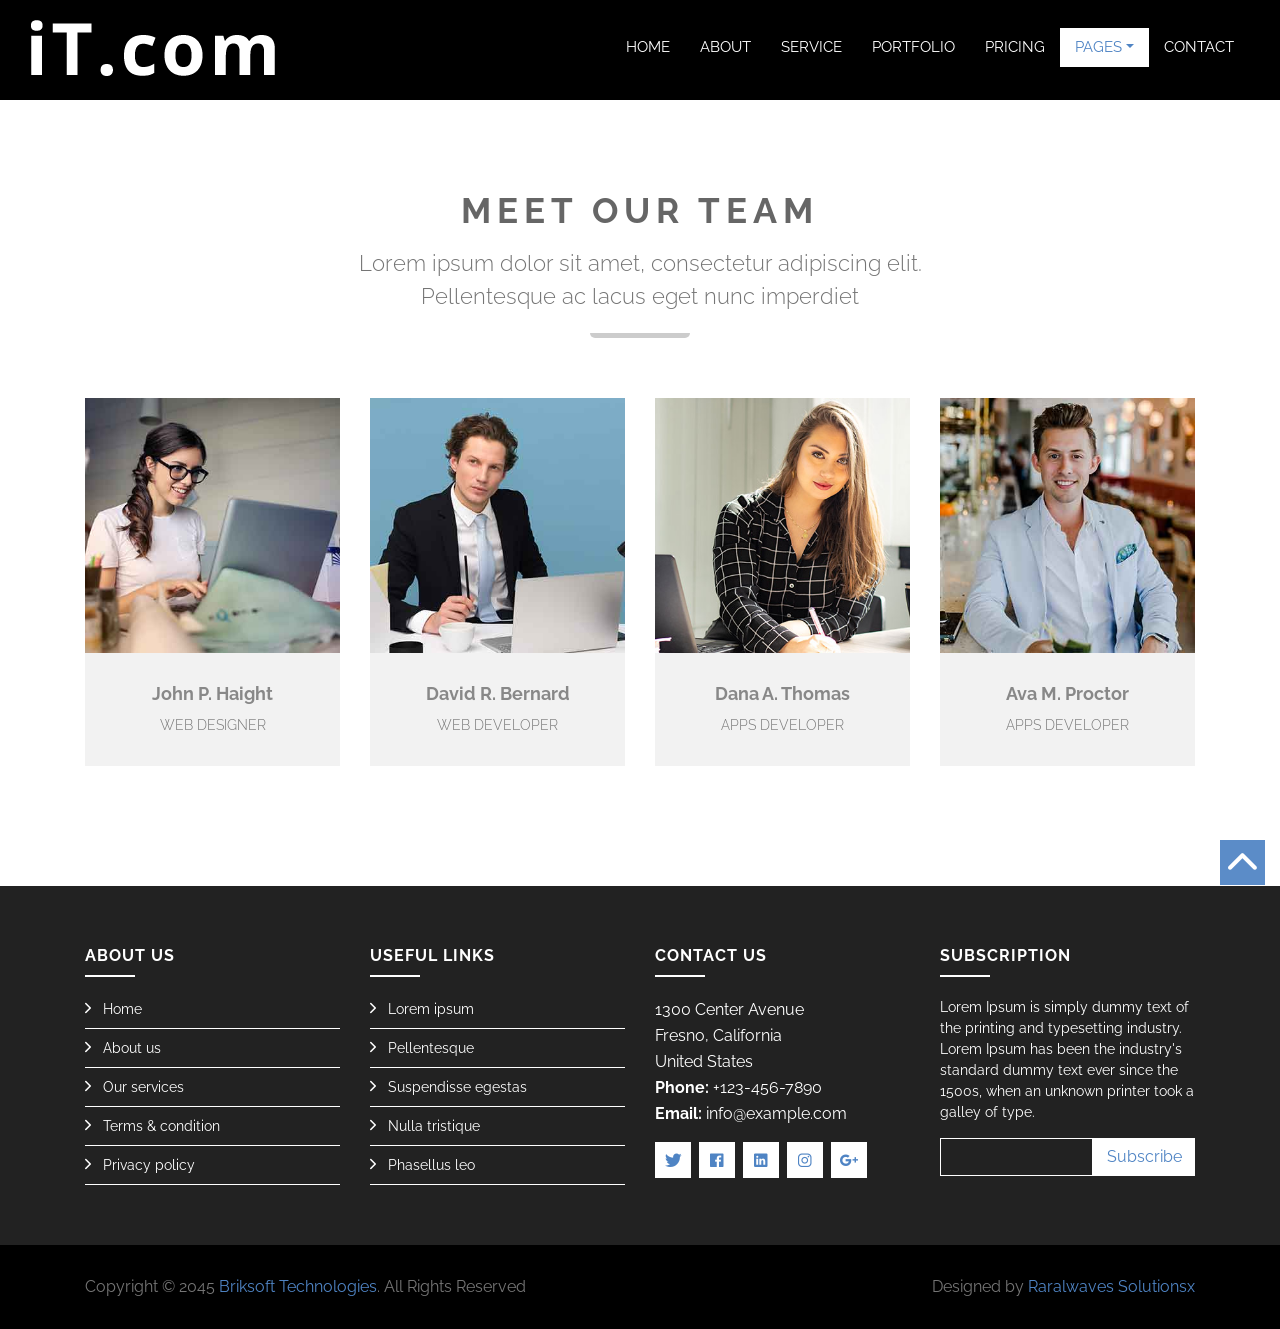
<file: team.html>
<!DOCTYPE html>
<html lang="en">
    <head>
        <meta charset="utf-8">
        <title>BRIKSOFT </title>
        <meta content="width=device-width, initial-scale=1.0" name="viewport">
        <meta content="IT Company Web" name="keywords">
        <meta content="IT Company Web" name="description">

        <!-- Favicon -->
        <link href="img/favicon.ico" rel="icon">

        <!-- Google Font -->
        <link href="https://fonts.googleapis.com/css?family=Raleway:200,300,400,500,600,700,800,900&display=swap" rel="stylesheet"> 

        <!-- Libraries CSS -->
        <link href="lib/bootstrap/css/bootstrap.min.css" rel="stylesheet">
        <link href="lib/ionicons/css/ionicons.min.css" rel="stylesheet">
        <link href="lib/owlcarousel/assets/owl.carousel.min.css" rel="stylesheet">
        <link href="lib/lightbox/css/lightbox.min.css" rel="stylesheet">

        <!-- Main Stylesheet -->
        <link href="css/style.css" rel="stylesheet">
    </head>

    <body>
        <!-- Nav Start -->
        <div id="nav">
            <div class="container-fluid">
                <nav class="navbar navbar-expand-md bg-dark navbar-dark">
                    <a href="index.html" class="navbar-brand">
                        <img src="img/logo.png" alt="Logo">
                    </a>
                    <button type="button" class="navbar-toggler" data-toggle="collapse" data-target="#navbarCollapse">
                        <span class="navbar-toggler-icon"></span>
                    </button>

                    <div class="collapse navbar-collapse justify-content-between" id="navbarCollapse">
                        <div class="navbar-nav ml-auto">
                            <a href="index.html" class="nav-item nav-link">Home</a>
                            <a href="about.html" class="nav-item nav-link">About</a>
                            <a href="service.html" class="nav-item nav-link">Service</a>
                            <a href="portfolio.html" class="nav-item nav-link">Portfolio</a>
                            <a href="pricing.html" class="nav-item nav-link">Pricing</a>
                            <div class="nav-item dropdown">
                                <a href="#" class="nav-link dropdown-toggle active" data-toggle="dropdown">Pages</a>
                                <div class="dropdown-menu">
                                    <a href="skill.html" class="dropdown-item">Skills</a>
                                    <a href="team.html" class="dropdown-item active">Team Members</a>
                                    <a href="review.html" class="dropdown-item">Reviews</a>
                                    <a href="client.html" class="dropdown-item">Clients</a>
                                    <a href="single.html" class="dropdown-item">Single Page</a>
                                </div>
                            </div>
                            <a href="contact.html" class="nav-item nav-link">Contact</a>
                        </div>
                    </div>
                </nav>
            </div>
        </div>
        <!-- Nav End -->

        <!-- Team Start -->
        <div class="team mt-100">
            <div class="container">
                <div class="section-header">
                    <h2>Meet our team</h2>
                    <p>
                        Lorem ipsum dolor sit amet, consectetur adipiscing elit. Pellentesque ac lacus eget nunc imperdiet 
                    </p>
                </div>

                <div class="row">
                    <div class="col-lg-3 col-sm-6 team-item">
                        <div class="team-img">
                            <img src="img/team-1.jpg" class="img-fluid" alt="Team Member">
                            <div class="team-social">
                                <a href="#"><i class="ion-logo-twitter"></i></a>
                                <a href="#"><i class="ion-logo-facebook"></i></a>
                                <a href="#"><i class="ion-logo-linkedin"></i></a>
                                <a href="#"><i class="ion-logo-instagram"></i></a>
                            </div>
                        </div>
                        <div class="team-info">
                            <h3>John P. Haight</h3>
                            <p>Web Designer</p>
                        </div>
                    </div>
                    
                    <div class="col-lg-3 col-sm-6 team-item">
                        <div class="team-img">
                            <img src="img/team-2.jpg" class="img-fluid" alt="Team Member">
                            <div class="team-social">
                                <a href="#"><i class="ion-logo-twitter"></i></a>
                                <a href="#"><i class="ion-logo-facebook"></i></a>
                                <a href="#"><i class="ion-logo-linkedin"></i></a>
                                <a href="#"><i class="ion-logo-instagram"></i></a>
                            </div>
                        </div>
                        <div class="team-info">
                            <h3>David R. Bernard</h3>
                            <p>Web Developer</p>
                        </div>
                    </div>
                    
                    <div class="col-lg-3 col-sm-6 team-item">
                        <div class="team-img">
                            <img src="img/team-3.jpg" class="img-fluid" alt="Team Member">
                            <div class="team-social">
                                <a href="#"><i class="ion-logo-twitter"></i></a>
                                <a href="#"><i class="ion-logo-facebook"></i></a>
                                <a href="#"><i class="ion-logo-linkedin"></i></a>
                                <a href="#"><i class="ion-logo-instagram"></i></a>
                            </div>
                        </div>
                        <div class="team-info">
                            <h3>Dana A. Thomas</h3>
                            <p>Apps Developer</p>
                        </div>
                    </div>
                    
                    <div class="col-lg-3 col-sm-6 team-item">
                        <div class="team-img">
                            <img src="img/team-4.jpg" class="img-fluid" alt="Team Member">
                            <div class="team-social">
                                <a href="#"><i class="ion-logo-twitter"></i></a>
                                <a href="#"><i class="ion-logo-facebook"></i></a>
                                <a href="#"><i class="ion-logo-linkedin"></i></a>
                                <a href="#"><i class="ion-logo-instagram"></i></a>
                            </div>
                        </div>
                        <div class="team-info">
                            <h3>Ava M. Proctor</h3>
                            <p>Apps Developer</p>
                        </div>
                    </div>
                </div>
            </div>
        </div>
        <!-- Team End -->

        <!-- Footer Start -->
        <div class="footer">
            <div class="footer-top">
                <div class="container">
                    <div class="row">
                        <div class="col-lg-3 col-md-6 footer-links">
                            <h4>About Us</h4>
                            <ul>
                                <li><i class="ion-ios-arrow-forward"></i> <a href="#">Home</a></li>
                                <li><i class="ion-ios-arrow-forward"></i> <a href="#">About us</a></li>
                                <li><i class="ion-ios-arrow-forward"></i> <a href="#">Our services</a></li>
                                <li><i class="ion-ios-arrow-forward"></i> <a href="#">Terms & condition</a></li>
                                <li><i class="ion-ios-arrow-forward"></i> <a href="#">Privacy policy</a></li>
                            </ul>
                        </div>

                        <div class="col-lg-3 col-md-6 footer-links">
                            <h4>Useful Links</h4>
                            <ul>
                                <li><i class="ion-ios-arrow-forward"></i> <a href="#">Lorem ipsum</a></li>
                                <li><i class="ion-ios-arrow-forward"></i> <a href="#">Pellentesque</a></li>
                                <li><i class="ion-ios-arrow-forward"></i> <a href="#">Suspendisse egestas</a></li>
                                <li><i class="ion-ios-arrow-forward"></i> <a href="#">Nulla tristique</a></li>
                                <li><i class="ion-ios-arrow-forward"></i> <a href="#">Phasellus leo</a></li>
                            </ul>
                        </div>

                        <div class="col-lg-3 col-md-6 footer-contact">
                            <h4>Contact Us</h4>
                            <p>
                                1300  Center Avenue<br>
                                Fresno, California<br>
                                United States <br>
                                <strong>Phone:</strong> +123-456-7890<br>
                                <strong>Email:</strong> info@example.com<br>
                            </p>

                            <div class="social-links">
                                <a href="#"><i class="ion-logo-twitter"></i></a>
                                <a href="#"><i class="ion-logo-facebook"></i></a>
                                <a href="#"><i class="ion-logo-linkedin"></i></a>
                                <a href="#"><i class="ion-logo-instagram"></i></a>
                                <a href="#"><i class="ion-logo-googleplus"></i></a>
                            </div>

                        </div>

                        <div class="col-lg-3 col-md-6 footer-newsletter">
                            <h4>Subscription</h4>
                            <p>Lorem Ipsum is simply dummy text of the printing and typesetting industry. Lorem Ipsum has been the industry's standard dummy text ever since the 1500s, when an unknown printer took a galley of type.</p>
                            <form action="" method="post">
                                <input type="email" name="email"><input type="submit"  value="Subscribe">
                            </form>
                        </div>

                    </div>
                </div>
            </div>

            <div class="container">
                <div class="row align-items-center">
                    <div class="col-md-6 copyright">
                        Copyright &copy; 2045 <a href="">Briksoft Technologies</a>. All Rights Reserved
                    </div>
                    <div class="col-md-6 credit">
										
                        Designed by <a href="https://raralwavessolutions.co.ke/">Raralwaves Solutionsx</a>
                    </div>
                </div>
            </div>
        </div>
        <!-- Footer End -->

        <a href="#" class="back-to-top"><i class="ion-ios-arrow-up"></i></a>

        <!-- Libraries JS -->
        <script src="lib/jquery/jquery.min.js"></script>
        <script src="lib/jquery/jquery-migrate.min.js"></script>
        <script src="lib/bootstrap/js/bootstrap.bundle.min.js"></script>
        <script src="lib/easing/easing.min.js"></script>
        <script src="lib/waypoints/waypoints.min.js"></script>
        <script src="lib/counterup/counterup.min.js"></script>
        <script src="lib/owlcarousel/owl.carousel.min.js"></script>
        <script src="lib/lightbox/js/lightbox.min.js"></script>

        <!-- Main Javascript -->
        <script src="js/main.js"></script>

    </body>
</html>
</file>
<file: css/style.css>
/**************************************/
/************ General CSS *************/
/**************************************/
body {
    color: #757575;
    font-family: 'Raleway', sans-serif;
    background: #ffffff;
}

a {
    color: #4F84C4;
    transition: 0.3s;
}

a:hover,
a:active,
a:focus {
    color: #666666;
    outline: none;
    text-decoration: none;
}

p {
    color: #757575;
    padding: 0;
    margin: 0 0 15px 0;
}

h1,
h2,
h3,
h4,
h5,
h6 {
    font-weight: 700;
    color: #888888;
    margin: 0 0 15px 0;
    padding: 0;
}

h4,
h5,
h6 {
    font-weight: 400;
}

.mt-100 {
    margin-top: 100px;
}



/**************************************/
/********** Back to Top CSS ***********/
/**************************************/
.back-to-top {
    position: fixed;
    display: none;
    background: #4F84C4;
    color: #ffffff;
    width: 45px;
    height: 45px;
    text-align: center;
    line-height: 1;
    font-size: 44px;
    right: 15px;
    bottom: 15px;
    transition: background 0.3s;
    z-index: 9;
}

.back-to-top i {
    color: #ffffff;
}



/**************************************/
/************** Nav CSS ***************/
/**************************************/
#nav {
    position: fixed;
    top: 0;
    width: 100%;
    height: 100px;
    padding: 20px 0;
    z-index: 999;
}

#nav.nav-sticky {
    height: 70px;
    padding: 8px 0;
    box-shadow: 0 2px 5px rgba(0, 0, 0, .3);
    transition: all 0.3s;
}

#nav .navbar {
    height: 100%;
    background: transparent !important;
}

#nav .navbar-brand {
    padding: 0;
}

#nav .navbar-brand img {
    position: absolute;
    max-height: 60px;
    margin-top: -27px;
    transition: all .5s;
}

#nav.nav-sticky .navbar-brand img {
    position: absolute;
    max-height: 50px;
    margin-top: -25px;
    transition: all .5s;
}

#nav .nav-link,
#nav .nav-link:focus,
#nav .nav-link:hover,
#nav .nav-link.active {
    color: #ffffff;
}

#nav .nav-link:hover,
#nav .nav-link.active {
    color: #4F84C4;
    background: #ffffff;
    transition: none;
}

#nav .dropdown-menu {
    margin-top: 0;
    border: 0;
    border-radius: 0;
    background: #f8f9fa;
}

@media (min-width: 768px) {
    #nav,
    #nav .navbar {
        background: rgba(0, 0, 0, 1) !important;
    }
    
    #nav a.nav-link {
        padding: 8px 15px;
        font-size: 15px;
        text-transform: uppercase;
    }
}

@media (max-width: 768px) {   
    #nav,
    #nav .navbar {
        background: rgba(0, 0, 0, 1) !important;
    }
    
    #nav a.nav-link {
        padding: 5px;
    }
    
    #nav .dropdown-menu {
        box-shadow: none;
    }
    
    #nav .container-fluid {
        padding: 0;
    }
}



/**************************************/
/************* Header CSS *************/
/**************************************/
.header {
    position: relative;
    width: 100%;
    background: #ffffff;
    margin-top: 100px;
}

.header .carousel-item {
    position: relative;
    width: 100%;
    overflow: hidden;
}

.header .carousel-img {
    text-align: center;
}

.header .carousel-img img {
    max-width: 100%;
    max-height: 100%;
}

.header .carousel-content {
    padding: 30px;
    text-align: center;
}

.header .carousel-content h2 {
    color: #4F84C4;
    font-size: 45px;
    font-weight: 700;
    letter-spacing: 3px;
    text-transform: capitalize;
}

.header .carousel-content p {
    color: #353535;
    font-size: 22px;
    font-weight: 500;
    letter-spacing: 1px;
    margin-bottom: 25px;
}

.header .carousel-content .btn {
    padding: 12px 30px;
    color: #ffffff;
    border-radius: 0;
    background: #4F84C4;
}

.header .carousel-content .btn:hover {
    background: #888888;
}

.carousel-control-next i,
.carousel-control-prev i {
    color: #888888;
    font-size: 45px;
}

.carousel-indicators li {
    width: 20px;
    height: 0px;
    background: #888888;
}



/**************************************/
/******** Section Header CSS **********/
/**************************************/
.section-header {
    position: relative;
    max-width: 700px;
    margin: 0 auto 60px auto;
    padding-bottom: 25px;
}

.section-header h2 {
    color: #666666;
    font-size: 35px;
    font-weight: 700;
    text-transform: uppercase;
    letter-spacing: 6px;
    text-align: center;
}

.section-header::after {
    content: '';
    position: absolute;
    display: inline-block;
    width: 100px;
    height: 5px;
    background: #cccccc;
    border-radius: 0 0 5px 5px;
    bottom: 0;
    left: calc(50% - 50px);
}

.section-header p {
    font-size: 22px;
    font-weight: 300;
    text-align: center;
    margin: 0;
}



/**************************************/
/********* About + Single CSS *********/
/**************************************/
.about,
.single {
    position: relative;
    padding: 90px 0 60px 0;
    background: #f2f2f2;
}

.about .col-md-12,
.about .col-md-6,
.single .col-md-12,
.single .col-md-6 {
    margin-bottom: 30px;
}

.about .about-img,
.single .single-img {
    position: relative;
    overflow: hidden;
}

.about .about-img img,
.single .single-img img {
    width: 100%;
}

.about .about-content,
.single .single-content {
    position: relative;
    width: 80%;
    margin: -100px auto 0 auto;
    padding: 30px;
    background: #ffffff;
}

.about .about-content h2,
.single .single-content h2 {
    font-size: 25px;
    font-weight: 700;
}

.about .about-content p,
.single .single-content p {
    font-size: 16px;
    font-weight: 300;
}

.about .btn,
.single .btn {
    font-size: 14px;
    letter-spacing: 1px;
    color: #ffffff;
    background: #999999;
    border-radius: 0;
}

.about .btn:hover,
.single .btn:hover {
    background: #4F84C4;
}



/**************************************/
/************ Services CSS ************/
/**************************************/
.service {
    background: #ffffff;
    padding: 90px 0 60px 0;
    text-align: center;
}

.service .service-item {
    position: relative;
    width: 100%;
    text-align: center;
    margin-bottom: 30px;
}

.service .service-icon {
    position: relative;
    width: 100%;
    padding: 30px 15px;
    background: #4F84C4;
}

.service .service-icon i {
    font-size: 90px;
    line-height: 0;
    color: #ffffff;
}

.service .service-detail {
    position: relative;
    width: 100%;
    padding: 30px 15px;
    background: #f2f2f2;
}

.service .service-detail h4,
.service .service-detail h4 a {
    font-size: 18px;
    font-weight: 700;
    line-height: 24px;
    letter-spacing: 1px;
    text-transform: capitalize;
}

.service .service-detail p {
    margin: 0;
}



/**************************************/
/********* Call To Action CSS *********/
/**************************************/
.call-to-action {
    position: relative;
    padding: 90px 0;
    background: #4F84C4;
}

.call-to-action .container {
    max-width: 700px;
}

.call-to-action .section-header h2 {
    color: #ffffff;
}

.call-to-action .section-header::before {
    background: #ffffff;
}

.call-to-action .section-header p {
    color: #ffffff;
}

.call-to-action .btn {
    padding: 15px 30px;
    color: #4F84C4;
    font-weight: 700;
    font-size: 18px;
    letter-spacing: 1px;
    text-transform: uppercase;
    background: #ffffff;
    border-radius: 0;
    transition: 0.3s;
}

.call-to-action .btn:hover {
    color: #ffffff;
    background: #353535;
}



/**************************************/
/************* Pricing CSS ************/
/**************************************/
.pricing {
    background: #f2f2f2;
    padding: 90px 0 60px 0;
}

.pricing .price-content {
    position: relative;
    background: #ffffff;
    text-align: center;
    margin-bottom: 30px;
}

.pricing .price-plan {
    display: block;
    background: #353535;
    margin: 0 0 30px;
    padding: 20px 0;
}

.pricing .price-plan i {
    color: #ffffff;
    font-size: 60px;
    line-height: 80px;
}

.pricing .price-title {
    display: block;
    color: #ffffff;
    font-size: 30px;
    letter-spacing: 2px;
    margin-bottom: 10px;
}

.pricing .price-amount {
    position: relative;
    font-family: 'Arial, Helvetica', sans-serif;
    color: #ffffff;
    font-size: 60px;
    font-weight: 900;
    margin: 0;
    text-transform: uppercase;
}

.pricing .price-amount span {
    color: #ffffff;
    font-size: 22px;
    font-weight: 400;
    text-transform: lowercase;
}

.pricing .price-amount span:first-child {
    position: relative;
    top: -27px;
    left: -5px;
}

.pricing .price-date {
    color: #ffffff;
    font-size: 12px;
    margin-top: 5px;
    text-transform: uppercase;
    margin-bottom:0;
}

.pricing .price-details {
    font-size: 16px;
    list-style: none;
    text-align: left;
}

.pricing .price-details li {
    padding: 5px 0;
}

.pricing .price-details li i.ion-md-checkmark {
    color: #4F84C4;
    margin-right: 8px;
}

.pricing .price-details li i.ion-md-close {
    color: #ea4335;
    margin-right: 10px;
}

.pricing .btn {
    color: #ffffff;
    padding: 10px 30px;
    text-transform: uppercase;
    border: none;
    border-radius: 0;
}

.pricing .price-btn {
    margin-top: 10px;
    margin-bottom: 30px;
    background: #353535;
    color: #ffffff;
}

.pricing .price-btn:hover {
    background: #4F84C4;
}

.pricing .features-price-btn {
    background: #4F84C4;
}

.pricing .features-price-btn:hover {
    background: #353535;
}

.pricing .features-price .price-plan {
    background: #4F84C4;
}

.pricing .features-price .price-plan p{
    color:#FFFFFF;
}

.pricing .features-price .price-plan .price-amount, 
.pricing .features-price .price-plan .price-amount span {
    color: #ffffff;
}

.pricing .features-price .price-plan .price-title {
    color:#ffffff;
}



/**************************************/
/*********** Our Skills CSS ***********/
/**************************************/
.skills {
    position: relative;
    padding: 90px 0 60px 0;
}

.skills .skill-item {
    position: relative;
    width: 100%;
    margin-bottom: 30px;
}

.skills .skill-item h3 {
    font-size: 22px;
    font-weight: 700;
    color: #666666;
    margin-bottom: 15px;
}

.skills .skill-name {
    position: relative;
    width: 100%;
}

.skills .skill-name p {
    display: inline-block;
    margin-bottom: 5px;
    font-size: 16px;
    font-weight: 400;
}

.skills .skill-name p:last-child {
    float: right;
}

.skills .progress {
    margin-bottom: 15px;
    border-radius: 0;
}

.skills .progress .progress-bar {
    background: #4F84C4;
    border-radius: 0;
}



/**************************************/
/************ Counters CSS ************/
/**************************************/
.counters {
    position: relative;
    width: 100%;
    padding: 90px 0;
    background: #4F84C4;
}

.counters i {
    display: inline-block;
    font-size: 90px;
    line-height: 0;
    color: #ffffff;
    margin-bottom: 10px;
}

.counters h2 {
    font-family: 'Arial, Helvetica', sans-serif;
    font-size: 60px;
    font-weight: 900;
    letter-spacing: 5px;
    color: #ffffff;
}

.counters p {
    font-size: 22px;
    color: #ffffff;
}



/**************************************/
/************ Portfolio CSS ***********/
/**************************************/
.portfolio {
    position: relative;
    padding: 90px 0 60px 0;
    background: #f2f2f2;
}

.portfolio .portfolio-item {
    margin-bottom: 30px;
    overflow: hidden;
}

.portfolio .portfolio-item .portfolio-img {
    position: relative;
    background: #000000;
    overflow: hidden;
    
}

.portfolio .portfolio-item .link-preview,
.portfolio .portfolio-item .link-details {
    position: absolute;
    display: inline-block;
    padding: 5px 0;
    line-height: 1;
    text-align: center;
    width: 45px;
    height: 35px;
    background: #4F84C4;
    border: 1px solid #ffffff;
    transition: 0.3s;
    opacity: 0;
}

.portfolio .portfolio-item .link-preview i,
.portfolio .portfolio-item .link-details i {
    font-size: 22px;
    color: #ffffff;
}

.portfolio .portfolio-item .link-preview:hover,
.portfolio .portfolio-item .link-details:hover {
    background: #ffffff;
    border: 1px solid #4F84C4;
}

.portfolio .portfolio-item .link-preview:hover i,
.portfolio .portfolio-item .link-details:hover i {
    color: #353535;
}

.portfolio .portfolio-item .link-preview {
    left: 0;
    top: calc(50% - 18px);
}

.portfolio .portfolio-item .link-details {
    right: 0;
    top: calc(50% - 18px);
}

.portfolio .portfolio-item:hover .link-preview {
    opacity: 1;
    left: calc(50% - 50px);
}

.portfolio .portfolio-item:hover .link-details {
    opacity: 1;
    right: calc(50% - 50px);
}

.portfolio .portfolio-item .portfolio-info {
    position: relative;
    width: 100%;
    padding: 30px 15px;
    text-align: center;
    background: #ffffff;
}

.portfolio .portfolio-item .portfolio-info h3 {
    font-size: 18px;
    font-weight: 700;
    margin-bottom: 10px;
}

.portfolio .portfolio-item .portfolio-info p {
    margin: 0;
    font-size: 14px;
    font-weight: 300;
    text-transform: uppercase;
}



/**************************************/
/************** Team CSS **************/
/**************************************/
.team {
    position: relative;
    padding: 90px 0;
    background: #ffffff;
}

.team .team-item {
    margin-bottom: 30px;
    overflow: hidden;
}

.team .team-item .team-img {
    position: relative;
    background: #000000;
    overflow: hidden;
    
}

.team .team-item .team-social {
    position: absolute;
    display: block;
    text-align: center;
    width: 100%;
    height: 35px;
    top: 0;
    left: 0;
    transition: 0.3s;
    opacity: 0;
}

.team .team-item .team-social a {
    display: inline-block;
    padding: 5px 0;
    line-height: 1;
    text-align: center;
    width: 35px;
    height: 35px;
    background: #4F84C4;
    border: 1px solid #ffffff;
}

.team .team-item .team-social a i {
    font-size: 22px;
    color: #ffffff;
}

.team .team-item .team-social a:hover {
    background: #ffffff;
    border: 1px solid #4F84C4;
}

.team .team-item .team-social a:hover i {
    color: #353535;
}

.team .team-item:hover .team-social {
    opacity: 1;
    top: calc(50% - 18px);
}

.team .team-item .team-info {
    position: relative;
    width: 100%;
    padding: 30px 15px;
    text-align: center;
    background: #f2f2f2;
}

.team .team-item .team-info h3 {
    font-size: 18px;
    font-weight: 700;
    margin-bottom: 10px;
}

.team .team-item .team-info p {
    margin: 0;
    font-size: 14px;
    font-weight: 300;
    text-transform: uppercase;
}



/**************************************/
/*********** Testimonials CSS *********/
/**************************************/
.testimonials {
    position: relative;
    padding: 90px 0 60px 0;
    background: #f2f2f2;
}

.testimonials .testimonial-item {
    position: relative;
    margin: 0 15px 30px 15px;
    background: #ffffff;
}

.testimonials .testimonial-img {
    position: relative;
    background: #000000;
    overflow: hidden;
}

.testimonials .testimonial-text {
    position: relative;
    width: 100%;
    padding: 30px 15px;
    text-align: center;
    background: #ffffff;
}

.testimonials .testimonial-text h3 {
    font-size: 18px;
    font-weight: 700;
    margin-bottom: 10px;
}

.testimonials .testimonial-text h4 {
    font-size: 12px;
    font-weight: 300;
    text-transform: uppercase;
}

.testimonials .testimonial-text p {
    margin: 0;
    font-size: 16px;
    font-weight: 300;
}

.testimonials .owl-nav,
.testimonials .owl-dots {
    margin-top: 5px;
    text-align: center;
}

.testimonials .owl-dot {
    display: inline-block;
    margin: 0 5px;
    width: 12px;
    height: 12px;
    border-radius: 50%;
    background-color: #dddddd;
}

.testimonials .owl-dot.active {
    background-color: #4F84C4;
}

@media (max-width: 575px) {
    .testimonials .testimonial-text {
        padding: 25px;
    }
}



/**************************************/
/************* Clients CSS ************/
/**************************************/
.clients {
    position: relative;
    padding: 90px 0;
}

.clients .section-header p {
    padding-bottom: 10px;
}

.clients img {
    max-width: 100%;
    opacity: 1;
    transition: 0.3s;
    padding: 15px 0;
}

.clients img:hover {
    opacity: .5;
}

.clients .owl-nav,
.clients .owl-dots {
    margin-top: 5px;
    text-align: center;
}

.clients .owl-dot {
    display: inline-block;
    margin: 0 5px;
    width: 12px;
    height: 12px;
    border-radius: 50%;
    background-color: #ddd;
}

.clients .owl-dot.active {
    background-color: #4F84C4;
}



/**************************************/
/************* Contact CSS ************/
/**************************************/
.contact {
    position: relative;
    padding: 90px 0;
    background: #f2f2f2;
}

.contact .container {
    max-width: 900px;
}

.contact .container .col-md-6 {
    padding: 0;
    background: #ffffff;
}

.contact .form {
    background: #ffffff;
    padding: 30px;
    color: #353535;
}

.contact .form input,
.contact .form textarea {
    padding: 10px 0;
    border-color: #dddddd transparent #dddddd transparent;
    border-radius: 0;
    box-shadow: none;
    font-size: 15px;
}

.contact .form input:focus,
.contact .form textarea:focus {
    border-color: #4F84C4 transparent #4F84C4 transparent;
}

.contact .form button[type="submit"] {
    color: #ffffff;
    background: #888888;
    border-radius: 0;
}

.contact .form button[type="submit"]:hover {
    background: #4F84C4;
}

.contact .map {
    position: relative;
    background: #ffffff;
}

.contact .map iframe {
    width: 100%;
    height: 375px;
    margin-bottom: -7px;
}



/**************************************/
/************* Footer CSS *************/
/**************************************/
.footer {
    position: relative;
    padding: 0 0 30px 0;
    background: #000000;
}

.footer .footer-top {
    background: #222222;
    padding: 60px 0 30px 0;
}

.footer .footer-top .footer-info,
.footer .footer-top .footer-links,
.footer .footer-top .footer-contact,
.footer .footer-top .footer-newsletter {
    margin-bottom: 30px;
}

.footer .footer-top .social-links a {
    font-size: 18px;
    display: inline-block;
    background: #ffffff;
    color: #4F84C4;
    line-height: 1;
    padding: 9px 0;
    margin-right: 4px;
    text-align: center;
    width: 36px;
    height: 36px;
    transition: 0.3s;
}

.footer .footer-top .social-links a:hover {
    background: #4F84C4;
    color: #ffffff;
}

.footer .footer-top h4 {
    font-size: 16px;
    font-weight: 700;
    color: #ffffff;
    text-transform: uppercase;
    position: relative;
    padding-bottom: 12px;
    margin-bottom: 20px;
    letter-spacing: 1px;
}

.footer .footer-top h4::before {
    content: '';
    position: absolute;
    left: 0;
    bottom: 0;
    height: 0;
    width: 50px;
    border-bottom: 2px solid #ffffff;
}

.footer .footer-top .footer-links ul {
    list-style: none;
    padding: 0;
    margin: 0;
}

.footer .footer-top .footer-links ul i {
    padding-right: 8px;
    color: #ffffff;
    font-size: 16px;
}

.footer .footer-top .footer-links ul li {
    border-bottom: 1px solid #ffffff;
    padding: 7px 0;
}

.footer .footer-top .footer-links ul li:first-child {
    padding-top: 0;
}

.footer .footer-top .footer-links ul a {
    font-size: 14px;
    color: #ffffff;
}

.footer .footer-top .footer-links ul a:hover {
    color: #4F84C4;
}

.footer .footer-top .footer-contact p {
    color: #ffffff;
    line-height: 26px;
}

.footer .footer-top .footer-newsletter input[type="email"] {
    padding: 6px 8px;
    width: 60%;
    border: 1px solid #ffffff;
    background: transparent;
    color: #ffffff;
}

.footer .footer-top .footer-newsletter input[type="submit"] {
    border: 0;
    width: 40%;
    padding: 6px 0;
    text-align: center;
    color: #4F84C4;
    border: 1px solid #ffffff;
    background: #ffffff;
    transition: 0.3s;
    cursor: pointer;
}

.footer .footer-top .footer-newsletter input[type="submit"]:hover {
    color: #ffffff;
    background: #4F84C4;
    border: 1px solid #4F84C4;
}

.footer .footer-top .footer-newsletter p {
    color: #ffffff;
    font-size: 14px;
}

.footer .credit,
.footer .copyright {
    text-align: center;
    padding-top: 30px;
}

@media (min-width: 768px) {
    .footer .credit {
        text-align: right;
    }
    
    .footer .copyright {
        text-align: left;
    }
}
</file>
